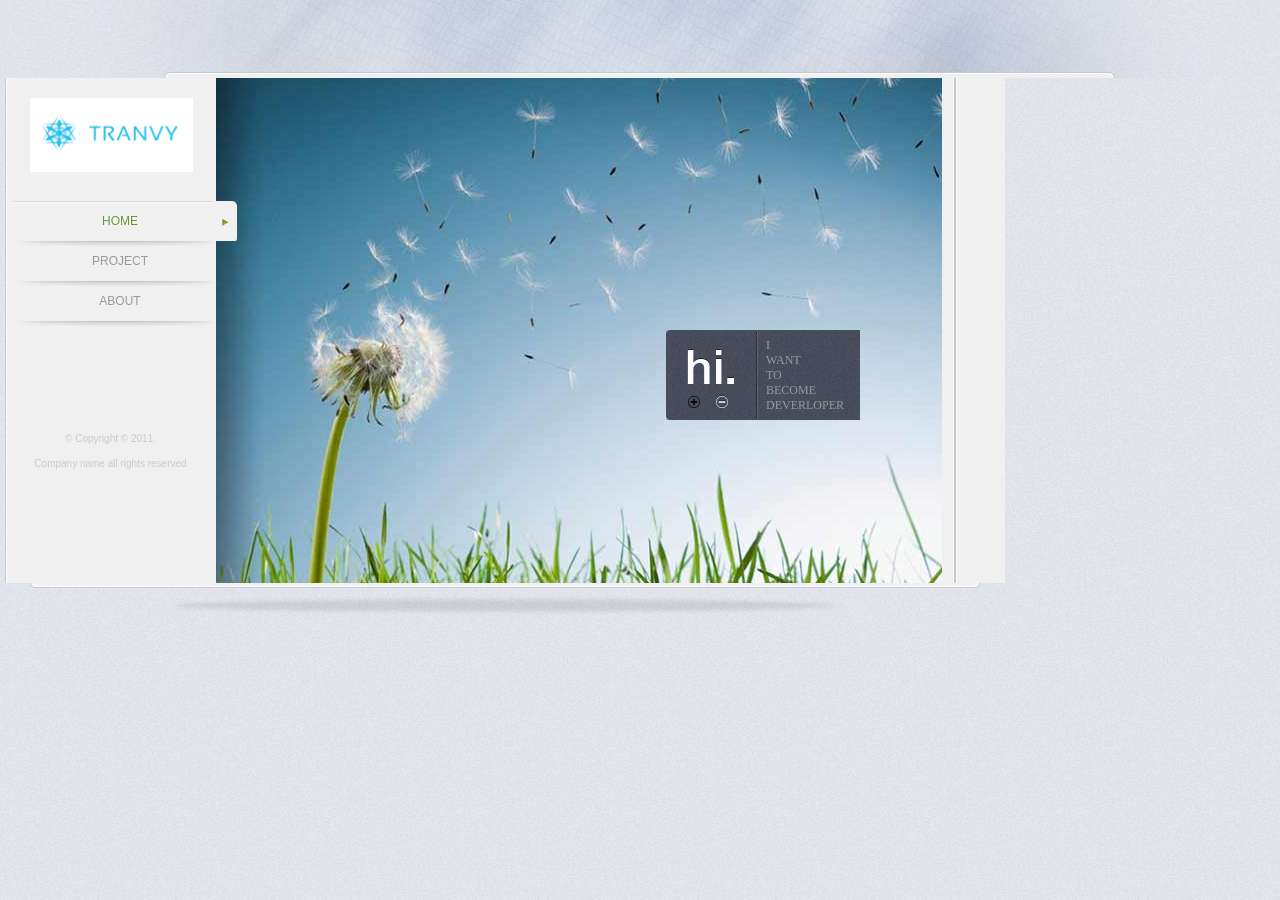
<file: index.html>
<!DOCTYPE html >
<!--  Website template by freewebsitetemplates.com  -->
<html>

<head>
<title>TranVy_17130280</title>
<meta charset="iso-8859-1" />
<link href="css/style.css" rel="stylesheet" type="text/css" />
</head>

<body>
	<div id="background">
		<div id="page">
			<div class="header">
				<div class="footer">
					<div class="body">

						<div id="sidebar">
							<a href="index.html"><img id="logo" src="images/mylogo.png"
								with="154" height="74" alt="" title="" /></a>


							<ul class="navigation">
								<li class="active"><a href="index.html">HOME</a></li>
								<li><a href="blog.html">PROJECT</a></li>
								<li><a href="about.html">ABOUT</a></li>
							</ul>

							<!-- 	<div class="connect">
								<a href="http://facebook.com/freewebsitetemplates"
									class="facebook">&nbsp;</a> <a
									href="http://twitter.com/fwtemplates" class="twitter">&nbsp;</a>
								<a href="http://www.youtube.com/fwtemplates" class="vimeo">&nbsp;</a>
							</div>
 -->
							<div class="footenote">
								<span>&copy; Copyright &copy; 2011.</span> <span><a
									href="index.html">Company name</a> all rights reserved</span>
							</div>

						</div>
						<div id="content">
							<img src="images/cotton-flower.jpg" width="726" height="546"
								alt="" title="">
							<div class="featured">
								<div class="header">
									<ul>
										<li class="first">
											<!--<p>hi.</p> --> <img src="images/hi.jpg" width="50"
											height="62" alt="" title="">
										</li>
										<li class="last">
											<p>I WANT TO BECOME DEVERLOPER</p>
										</li>
									</ul>
								</div>
							</div>
						</div>
					</div>
				</div>
				<div class="shadow">&nbsp;</div>
			</div>
		</div>
	</div>
</body>
</html>
</file>
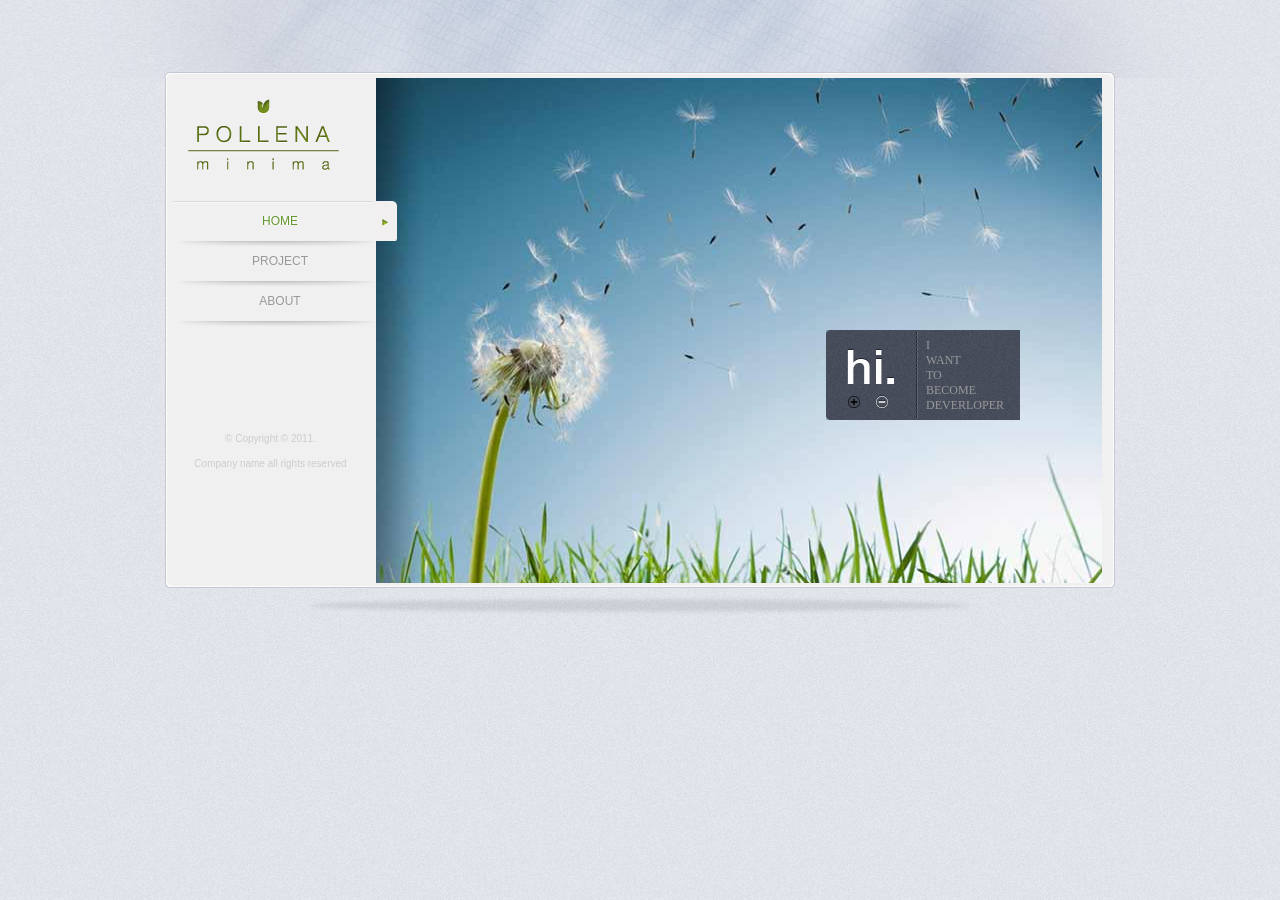
<file: minimalisticwebtemplate/index.html>
<!DOCTYPE html >
<!--  Website template by freewebsitetemplates.com  -->
<html>

<head>
<title>Minimalistic Web Template</title>
<meta charset="iso-8859-1" />
<link href="css/style.css" rel="stylesheet" type="text/css" />
<!--[if IE 6]>
		<link href="css/ie6.css" rel="stylesheet" type="text/css" />
	<![endif]-->
<!--[if IE 7]>
        <link href="css/ie7.css" rel="stylesheet" type="text/css" />  
	<![endif]-->
</head>

<body>
	<div id="background">
		<div id="page">

			<div class="header">
				<div class="footer">
					<div class="body">

						<div id="sidebar">
							<a href="index.html"><img id="logo" src="images/logo.gif"
								with="154" height="74" alt="" title="" /></a>


							<ul class="navigation">
								<li class="active"><a href="index.html">HOME</a></li>
								<li><a href="blog.html">PROJECT</a></li>
								<li><a href="about.html">ABOUT</a></li>
							</ul>

							<!-- 	<div class="connect">
								<a href="http://facebook.com/freewebsitetemplates"
									class="facebook">&nbsp;</a> <a
									href="http://twitter.com/fwtemplates" class="twitter">&nbsp;</a>
								<a href="http://www.youtube.com/fwtemplates" class="vimeo">&nbsp;</a>
							</div>
 -->
							<div class="footenote">
								<span>&copy; Copyright &copy; 2011.</span> <span><a
									href="index.html">Company name</a> all rights reserved</span>
							</div>

						</div>
						<div id="content">
							<img src="images/cotton-flower.jpg" width="726" height="546"
								alt="" title="">
							<div class="featured">
								<div class="header">
									<ul>
										<li class="first">
											<!--<p>hi.</p> --> <img src="images/hi.jpg" width="50"
											height="62" alt="" title="">
										</li>
										<li class="last">
											<p>I WANT TO BECOME DEVERLOPER</p>
										</li>
									</ul>
								</div>
							</div>
						</div>
					</div>
				</div>
				<div class="shadow">&nbsp;</div>
			</div>
		</div>
</body>
</html>
</file>
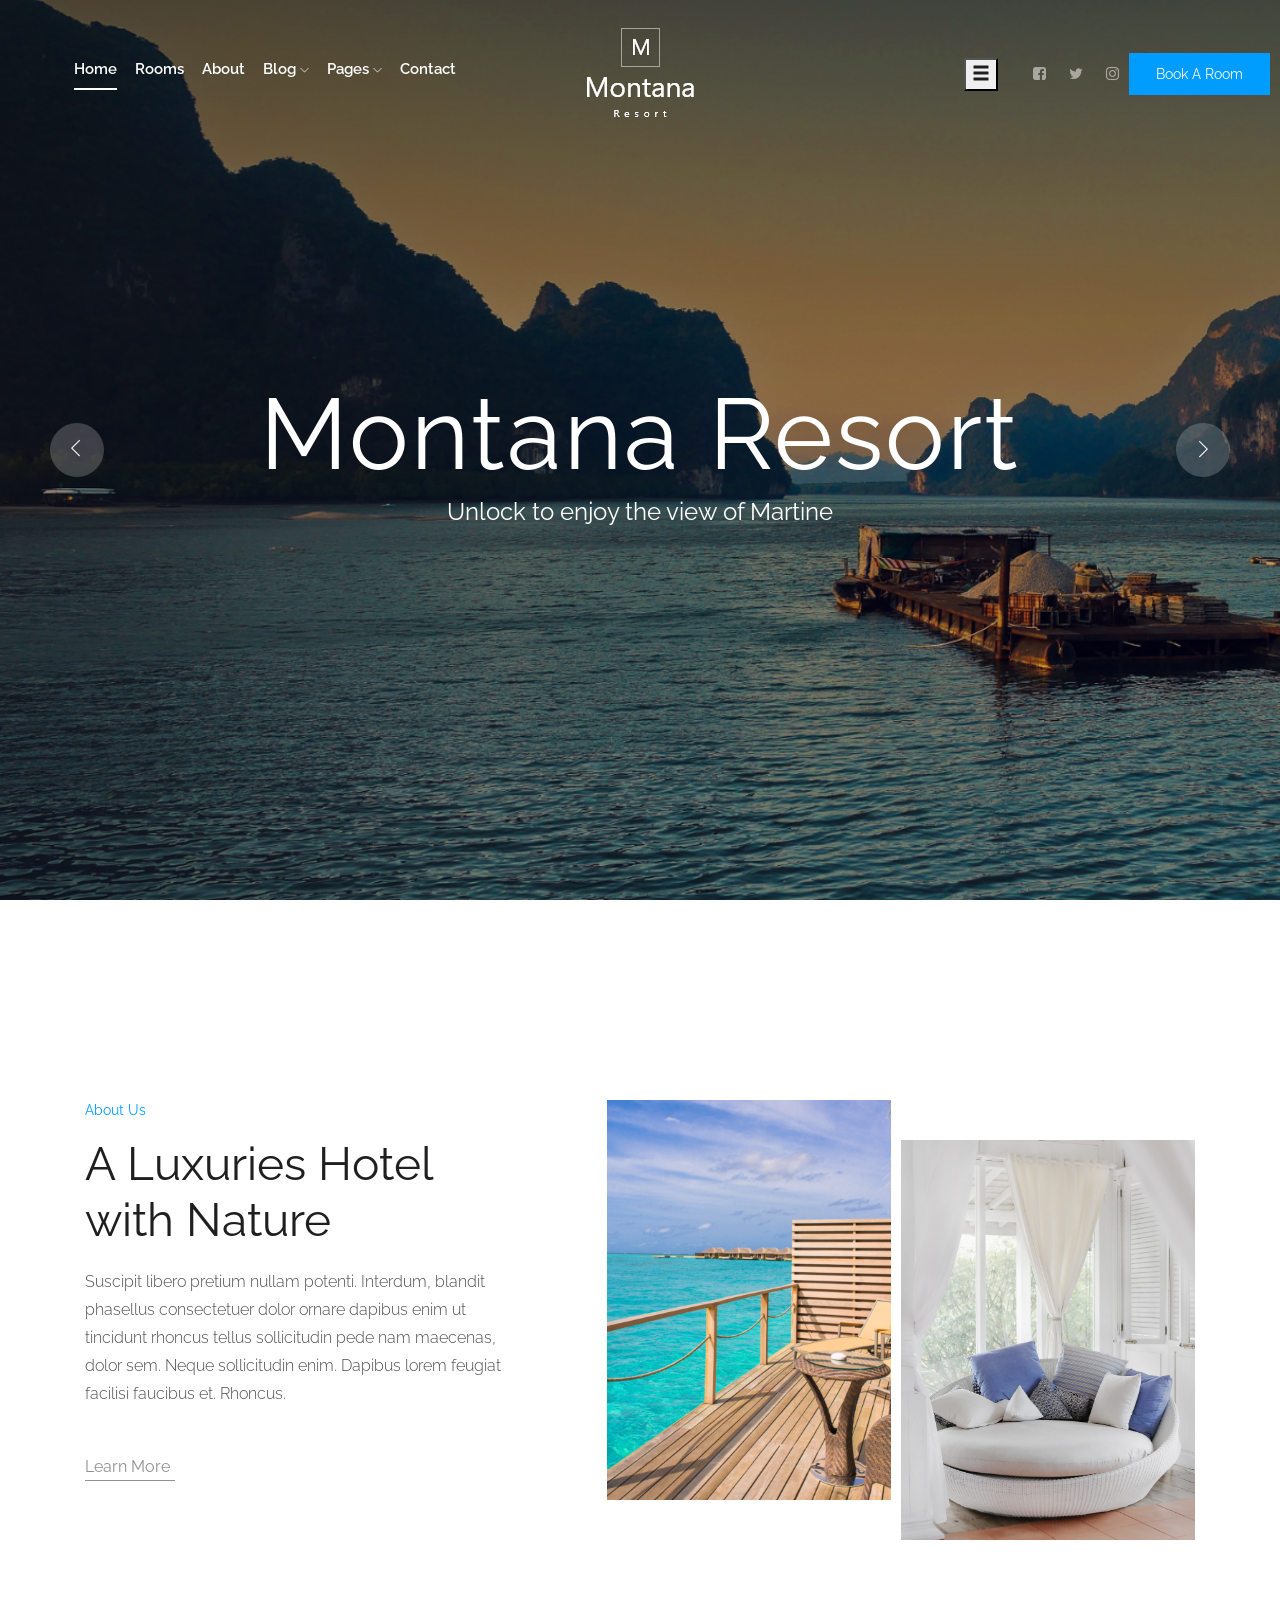
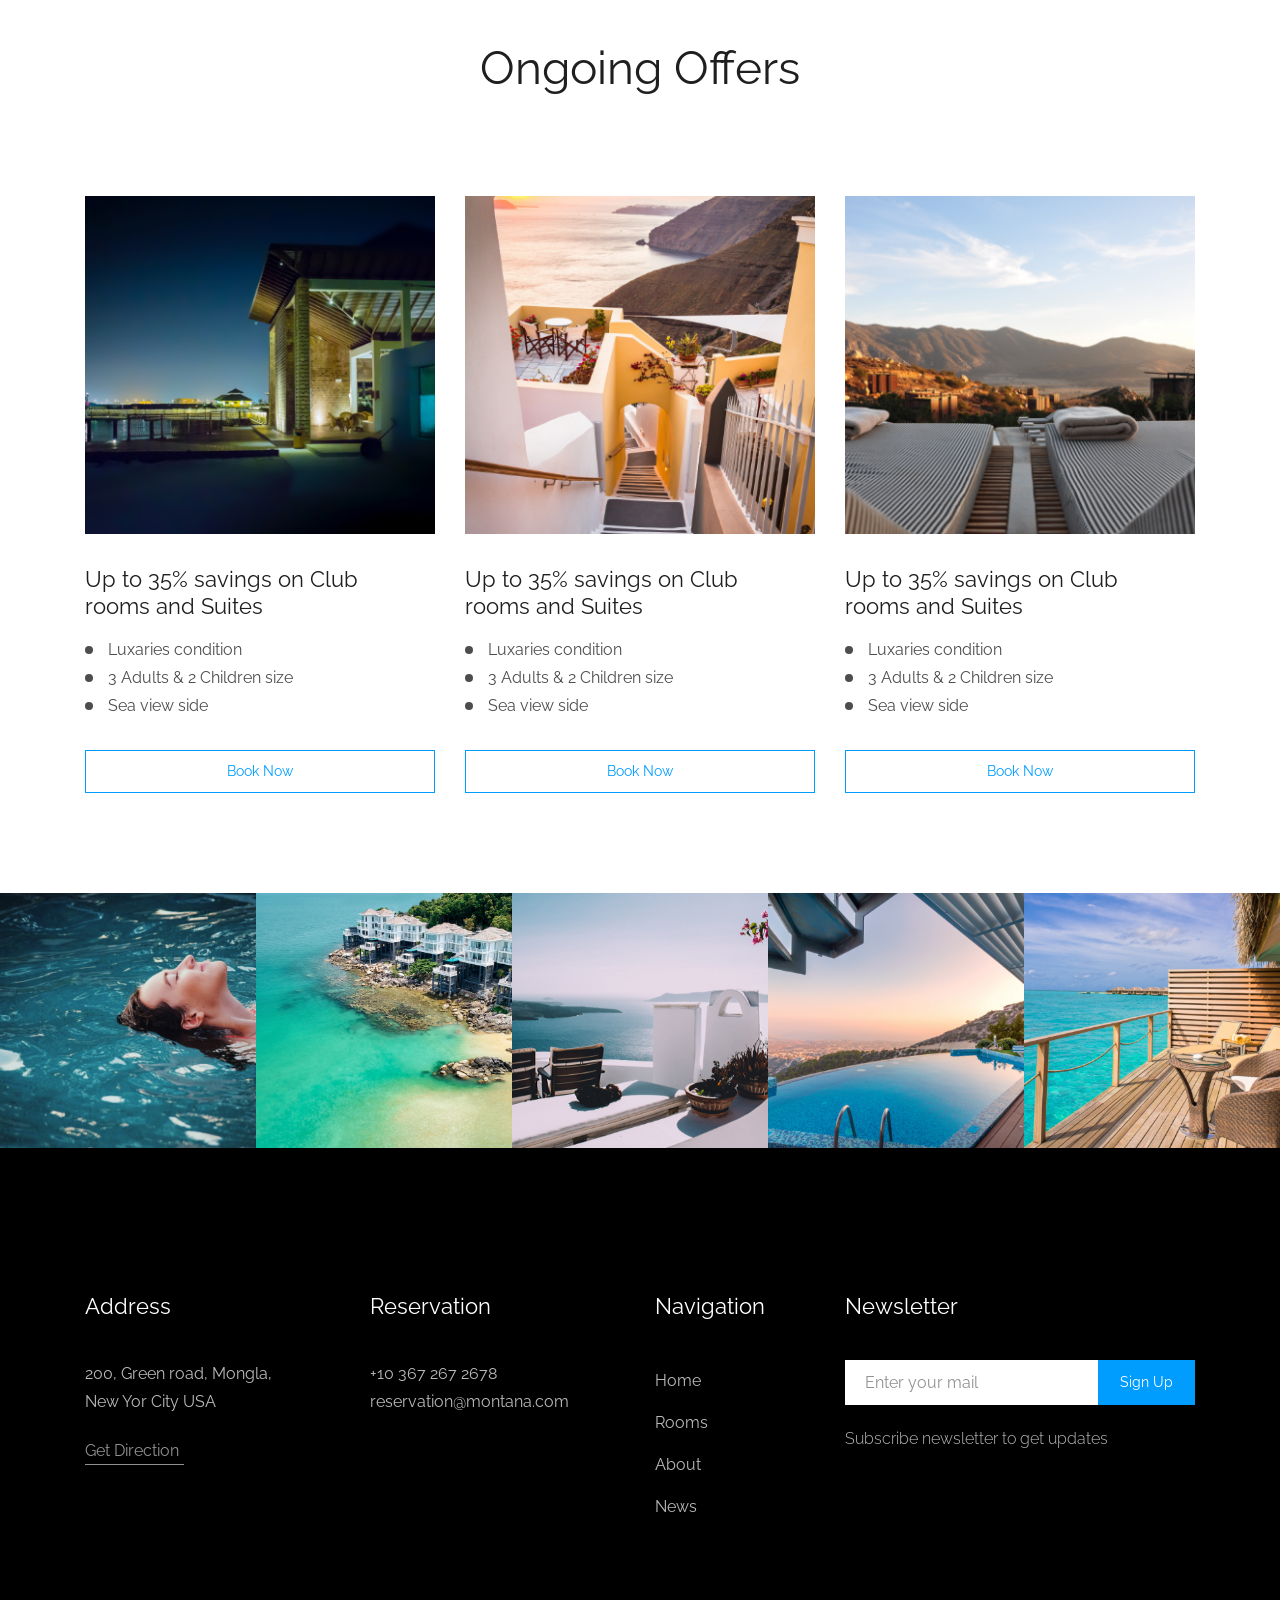
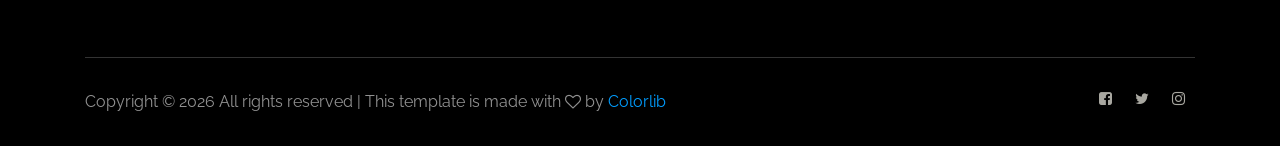
<file: montana/index.html>
<!doctype html>
<html class="no-js" lang="zxx">

<head>
<meta charset="utf-8">
<meta http-equiv="x-ua-compatible" content="ie=edge">
<title>TranVy_17130280</title>
<meta name="description" content="">
<meta name="viewport" content="width=device-width, initial-scale=1">

<!-- <link rel="manifest" href="site.webmanifest"> -->
<link rel="shortcut icon" type="image/x-icon" href="img/favicon.png">
<!-- Place favicon.ico in the root directory -->
<link rel="stylesheet"
	href="https://maxcdn.bootstrapcdn.com/bootstrap/3.4.0/css/bootstrap.min.css">
<script
	src="https://ajax.googleapis.com/ajax/libs/jquery/3.4.1/jquery.min.js"></script>
<script
	src="https://maxcdn.bootstrapcdn.com/bootstrap/3.4.0/js/bootstrap.min.js"></script>
<!-- CSS here -->
<link rel="stylesheet" href="css/bootstrap.min.css">
<link rel="stylesheet" href="css/owl.carousel.min.css">
<link rel="stylesheet" href="css/magnific-popup.css">
<link rel="stylesheet" href="css/font-awesome.min.css">
<link rel="stylesheet" href="css/themify-icons.css">
<link rel="stylesheet" href="css/nice-select.css">
<link rel="stylesheet" href="css/flaticon.css">
<link rel="stylesheet" href="css/gijgo.css">
<link rel="stylesheet" href="css/animate.css">
<link rel="stylesheet" href="css/slicknav.css">
<link rel="stylesheet" href="css/style.css">
<!-- <link rel="stylesheet" href="css/responsive.css"> -->
</head>

<body>
	<!-- header-start -->
	<header>
		<div class="header-area ">
			<div id="sticky-header" class="main-header-area">
				<div class="container-fluid p-0">
					<div class="row align-items-center no-gutters">
						<div class="col-xl-5 col-lg-6">
							<div class="main-menu  d-none d-lg-block">
								<nav>
									<ul id="navigation">
										<li><a class="active" href="index.html">home</a></li>
										<li><a href="#">rooms</a></li>
										<li><a href="#">About</a></li>
										<li><a href="#">blog <i class="ti-angle-down"></i></a>
											<ul class="submenu">
												<li><a href="#">blog</a></li>
												<li><a href="#">single-blog</a></li>
											</ul></li>
										<li><a href="#">pages <i class="ti-angle-down"></i></a>
											<ul class="submenu">
												<li><a href="#">elements</a></li>
											</ul></li>
										<li><a href="#">Contact</a></li>
									</ul>
								</nav>
							</div>
						</div>
						<div class="col-xl-2 col-lg-2">
							<div class="logo-img">
								<a href="index.html"> <img src="img/logo.png" alt="">
								</a>
							</div>
						</div>
						<div class="col-xl-5 col-lg-4 d-none d-lg-block">
							<div class="book_room">
								<div id="dropdown">
									<button type="button" data-toggle="dropdown"
										style="font-size: large; margin-right: 25px;">
										<span class="glyphicon glyphicon-menu-hamburger"></span>
									</button>
									<ul class="dropdown-menu">
										<li><a href="#">Asea Cuisine</a></li>
										<li><a href="#">Western Cuisine</a></li>
										<li><a href="#">Korea Cuisine</a></li>
										<li><a href="#">Thailand Cuisine</a></li>
									</ul>
								</div>
								<div class="socail_links">
									<ul>

										<li><a href="#"> <i class="fa fa-facebook-square"></i>
										</a></li>
										<li><a href="#"> <i class="fa fa-twitter"></i>
										</a></li>
										<li><a href="#"> <i class="fa fa-instagram"></i>
										</a></li>
									</ul>
								</div>
								<div class="abc">
									<a class="" href="#">Book A Room</a>
								</div>
							</div>
						</div>
						<div class="col-12">
							<div class="mobile_menu d-block d-lg-none"></div>
						</div>
					</div>
				</div>
			</div>
		</div>
	</header>
	<!-- header-end -->

	<!-- slider_area_start -->
	<div class="slider_area">
		<div class="slider_active owl-carousel">
			<div
				class="single_slider d-flex align-items-center justify-content-center slider_bg_1">
				<div class="container">
					<div class="row">
						<div class="col-xl-12">
							<div class="slider_text text-center">
								<h3>Montana Resort</h3>
								<p>Unlock to enjoy the view of Martine</p>
							</div>
						</div>
					</div>
				</div>
			</div>
			<div
				class="single_slider  d-flex align-items-center justify-content-center slider_bg_2">
				<div class="container">
					<div class="row">
						<div class="col-xl-12">
							<div class="slider_text text-center">
								<h3>Life is Beautiful</h3>
								<p>Unlock to enjoy the view of Martine</p>
							</div>
						</div>
					</div>
				</div>
			</div>
			<div
				class="single_slider d-flex align-items-center justify-content-center slider_bg_1">
				<div class="container">
					<div class="row">
						<div class="col-xl-12">
							<div class="slider_text text-center">
								<h3>Montana Resort</h3>
								<p>Unlock to enjoy the view of Martine</p>
							</div>
						</div>
					</div>
				</div>
			</div>
			<div
				class="single_slider  d-flex align-items-center justify-content-center slider_bg_2">
				<div class="container">
					<div class="row">
						<div class="col-xl-12">
							<div class="slider_text text-center">
								<h3>Life is Beautiful</h3>
								<p>Unlock to enjoy the view of Martine</p>
							</div>
						</div>
					</div>
				</div>
			</div>
		</div>
	</div>
	<!-- slider_area_end -->

	<!-- about_area_start -->
	<div class="about_area">
		<div class="container">
			<div class="row">
				<div class="col-xl-5 col-lg-5">
					<div class="about_info">
						<div class="section_title mb-20px">
							<span>About Us</span>
							<h3>
								A Luxuries Hotel <br> with Nature
							</h3>
						</div>
						<p>Suscipit libero pretium nullam potenti. Interdum, blandit
							phasellus consectetuer dolor ornare dapibus enim ut tincidunt
							rhoncus tellus sollicitudin pede nam maecenas, dolor sem. Neque
							sollicitudin enim. Dapibus lorem feugiat facilisi faucibus et.
							Rhoncus.</p>
						<a href="#" class="line-button">Learn More</a>
					</div>
				</div>
				<div class="col-xl-7 col-lg-7">
					<div class="about_thumb d-flex">
						<div class="img_1">
							<img src="img/about/about_1.png" alt="">
						</div>
						<div class="img_2">
							<img src="img/about/about_2.png" alt="">
						</div>
					</div>
				</div>
			</div>
		</div>
	</div>
	<!-- about_area_end -->

	<!-- offers_area_start -->
	<div class="offers_area">
		<div class="container">
			<div class="row">
				<div class="col-xl-12">
					<div class="section_title text-center mb-100">
						<h3>Ongoing Offers</h3>
					</div>
				</div>
			</div>
			<div class="row">
				<div class="col-xl-4 col-md-4">
					<div class="single_offers">
						<div class="about_thumb">
							<img src="img/offers/1.png" alt="">
						</div>
						<h3>
							Up to 35% savings on Club <br> rooms and Suites
						</h3>
						<ul>
							<li>Luxaries condition</li>
							<li>3 Adults & 2 Children size</li>
							<li>Sea view side</li>
						</ul>
						<a href="#" class="book_now">book now</a>
					</div>
				</div>
				<div class="col-xl-4 col-md-4">
					<div class="single_offers">
						<div class="about_thumb">
							<img src="img/offers/2.png" alt="">
						</div>
						<h3>
							Up to 35% savings on Club <br> rooms and Suites
						</h3>
						<ul>
							<li>Luxaries condition</li>
							<li>3 Adults & 2 Children size</li>
							<li>Sea view side</li>
						</ul>
						<a href="#" class="book_now">book now</a>
					</div>
				</div>
				<div class="col-xl-4 col-md-4">
					<div class="single_offers">
						<div class="about_thumb">
							<img src="img/offers/3.png" alt="">
						</div>
						<h3>
							Up to 35% savings on Club <br> rooms and Suites
						</h3>
						<ul>
							<li>Luxaries condition</li>
							<li>3 Adults & 2 Children size</li>
							<li>Sea view side</li>
						</ul>
						<a href="#" class="book_now">book now</a>
					</div>
				</div>
			</div>
		</div>
	</div>
	<!-- offers_area_end -->




	<!-- instragram_area_start -->
	<div class="instragram_area">
		<div class="single_instagram">
			<img src="img/instragram/1.png" alt="">
			<div class="ovrelay">
				<a href="#"> <i class="fa fa-instagram"></i>
				</a>
			</div>
		</div>
		<div class="single_instagram">
			<img src="img/instragram/2.png" alt="">
			<div class="ovrelay">
				<a href="#"> <i class="fa fa-instagram"></i>
				</a>
			</div>
		</div>
		<div class="single_instagram">
			<img src="img/instragram/3.png" alt="">
			<div class="ovrelay">
				<a href="#"> <i class="fa fa-instagram"></i>
				</a>
			</div>
		</div>
		<div class="single_instagram">
			<img src="img/instragram/4.png" alt="">
			<div class="ovrelay">
				<a href="#"> <i class="fa fa-instagram"></i>
				</a>
			</div>
		</div>
		<div class="single_instagram">
			<img src="img/instragram/5.png" alt="">
			<div class="ovrelay">
				<a href="#"> <i class="fa fa-instagram"></i>
				</a>
			</div>
		</div>
	</div>
	<!-- instragram_area_end -->

	<!-- footer -->
	<footer class="footer">
		<div class="footer_top">
			<div class="container">
				<div class="row">
					<div class="col-xl-3 col-md-6 col-lg-3">
						<div class="footer_widget">
							<h3 class="footer_title">address</h3>
							<p class="footer_text">
								200, Green road, Mongla, <br> New Yor City USA
							</p>
							<a href="#" class="line-button">Get Direction</a>
						</div>
					</div>
					<div class="col-xl-3 col-md-6 col-lg-3">
						<div class="footer_widget">
							<h3 class="footer_title">Reservation</h3>
							<p class="footer_text">
								+10 367 267 2678 <br> reservation@montana.com
							</p>
						</div>
					</div>
					<div class="col-xl-2 col-md-6 col-lg-2">
						<div class="footer_widget">
							<h3 class="footer_title">Navigation</h3>
							<ul>
								<li><a href="#">Home</a></li>
								<li><a href="#">Rooms</a></li>
								<li><a href="#">About</a></li>
								<li><a href="#">News</a></li>
							</ul>
						</div>
					</div>
					<div class="col-xl-4 col-md-6 col-lg-4">
						<div class="footer_widget">
							<h3 class="footer_title">Newsletter</h3>
							<form action="#" class="newsletter_form">
								<input type="text" placeholder="Enter your mail">
								<button type="submit">Sign Up</button>
							</form>
							<p class="newsletter_text">Subscribe newsletter to get
								updates</p>
						</div>
					</div>
				</div>
			</div>
		</div>
		<div class="copy-right_text">
			<div class="container">
				<div class="footer_border"></div>
				<div class="row">
					<div class="col-xl-8 col-md-7 col-lg-9">
						<p class="copy_right">
							<!-- Link back to Colorlib can't be removed. Template is licensed under CC BY 3.0. -->
							Copyright &copy;
							<script>
								document.write(new Date().getFullYear());
							</script>
							All rights reserved | This template is made with <i
								class="fa fa-heart-o" aria-hidden="true"></i> by <a
								href="https://colorlib.com" target="_blank">Colorlib</a>
							<!-- Link back to Colorlib can't be removed. Template is licensed under CC BY 3.0. -->
					</div>
					<div class="col-xl-4 col-md-5 col-lg-3">
						<div class="socail_links">
							<ul>
								<li><a href="#"> <i class="fa fa-facebook-square"></i>
								</a></li>
								<li><a href="#"> <i class="fa fa-twitter"></i>
								</a></li>
								<li><a href="#"> <i class="fa fa-instagram"></i>
								</a></li>
							</ul>
						</div>
					</div>
				</div>
			</div>
		</div>
	</footer>

	<!-- link that opens popup -->

	<!-- form itself end-->
	<!-- <form id="test-form" class="white-popup-block mfp-hide">
		<div class="popup_box ">
			<div class="popup_inner">
				<h3>Check Availability</h3>
				<form action="#">
					<div class="row">
						<div class="col-xl-6">
							<input id="datepicker" placeholder="Check in date">
						</div>
						<div class="col-xl-6">
							<input id="datepicker2" placeholder="Check out date">
						</div>
						<div class="col-xl-6">
							<select class="form-select wide" id="default-select" class="">
								<option data-display="Adult">1</option>
								<option value="1">2</option>
								<option value="2">3</option>
								<option value="3">4</option>
							</select>
						</div>
						<div class="col-xl-6">
							<select class="form-select wide" id="default-select" class="">
								<option data-display="Children">1</option>
								<option value="1">2</option>
								<option value="2">3</option>
								<option value="3">4</option>
							</select>
						</div>
						<div class="col-xl-12">
							<select class="form-select wide" id="default-select" class="">
								<option data-display="Room type">Room type</option>
								<option value="1">Laxaries Rooms</option>
								<option value="2">Deluxe Room</option>
								<option value="3">Signature Room</option>
								<option value="4">Couple Room</option>
							</select>
						</div>
						<div class="col-xl-12">
							<button type="submit" class="boxed-btn3">Check
								Availability</button>
						</div>
					</div>
				</form>
			</div>
		</div>
	</form> -->
	<!-- form itself end -->

	<!-- JS here -->
	<script src="js/vendor/modernizr-3.5.0.min.js"></script>
	<script src="js/vendor/jquery-1.12.4.min.js"></script>
	<script src="js/popper.min.js"></script>
	<script src="js/bootstrap.min.js"></script>
	<script src="js/owl.carousel.min.js"></script>
	<script src="js/isotope.pkgd.min.js"></script>
	<script src="js/ajax-form.js"></script>
	<script src="js/waypoints.min.js"></script>
	<script src="js/jquery.counterup.min.js"></script>
	<script src="js/imagesloaded.pkgd.min.js"></script>
	<script src="js/scrollIt.js"></script>
	<script src="js/jquery.scrollUp.min.js"></script>
	<script src="js/wow.min.js"></script>
	<script src="js/nice-select.min.js"></script>
	<script src="js/jquery.slicknav.min.js"></script>
	<script src="js/jquery.magnific-popup.min.js"></script>
	<script src="js/plugins.js"></script>
	<script src="js/gijgo.min.js"></script>

	<!--contact js-->
	<script src="js/contact.js"></script>
	<script src="js/jquery.ajaxchimp.min.js"></script>
	<script src="js/jquery.form.js"></script>
	<script src="js/jquery.validate.min.js"></script>
	<script src="js/mail-script.js"></script>

	<script src="js/main.js"></script>
	<script>
		$('#datepicker').datepicker({
			iconsLibrary : 'fontawesome',
			icons : {
				rightIcon : '<span class="fa fa-caret-down"></span>'
			}
		});
		$('#datepicker2').datepicker({
			iconsLibrary : 'fontawesome',
			icons : {
				rightIcon : '<span class="fa fa-caret-down"></span>'
			}

		});
	</script>



</body>

</html>
</file>
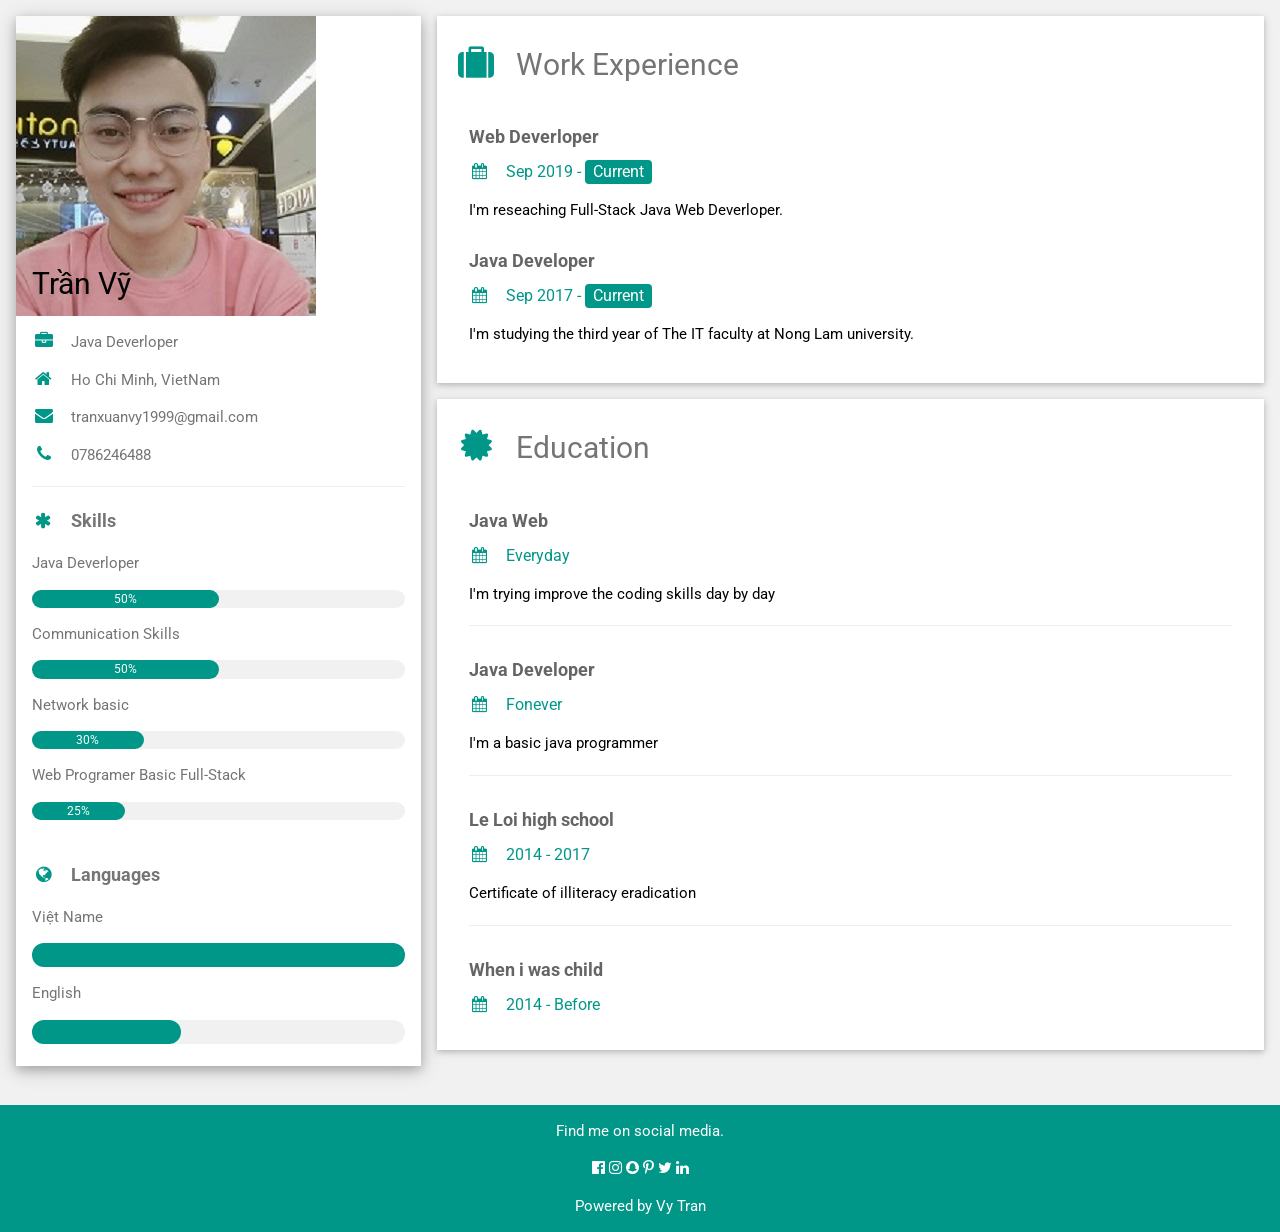
<file: CV.html>
<!DOCTYPE html>
<html>
<title>17130280_TranXuanVy</title>
<meta charset="UTF-8">
<meta name="viewport" content="width=device-width, initial-scale=1">
<link rel="stylesheet" href="https://www.w3schools.com/w3css/4/w3.css">
<link rel='stylesheet'
	href='https://fonts.googleapis.com/css?family=Roboto'>
<link rel="stylesheet"
	href="https://cdnjs.cloudflare.com/ajax/libs/font-awesome/4.7.0/css/font-awesome.min.css">
<style>
html, body, h1, h2, h3, h4, h5, h6 {
	font-family: "Roboto", sans-serif
}
</style>
<body class="w3-light-grey">

	<!-- Page Container -->
	<div class="w3-content w3-margin-top" style="max-width: 1400px;">

		<!-- The Grid -->
		<div class="w3-row-padding">

			<!-- Left Column -->
			<div class="w3-third">

				<div class="w3-white w3-text-grey w3-card-4">
					<div class="w3-display-container">
						<img src="images/image_profile.jpg" style=" " alt="Avatar">
						<div class="w3-display-bottomleft w3-container w3-text-black">
							<h2>Trần Vỹ</h2>
						</div>
					</div>
					<div class="w3-container">
						<p>
							<i
								class="fa fa-briefcase fa-fw w3-margin-right w3-large w3-text-teal"></i>Java
							Deverloper
						</p>
						<p>
							<i class="fa fa-home fa-fw w3-margin-right w3-large w3-text-teal"></i>Ho
							Chi Minh, VietNam
						</p>
						<p>
							<i
								class="fa fa-envelope fa-fw w3-margin-right w3-large w3-text-teal"></i>tranxuanvy1999@gmail.com
						</p>
						<p>
							<i
								class="fa fa-phone fa-fw w3-margin-right w3-large w3-text-teal"></i>0786246488
						</p>
						<hr>

						<p class="w3-large">
							<b><i
								class="fa fa-asterisk fa-fw w3-margin-right w3-text-teal"></i>Skills</b>
						</p>
						<p>Java Deverloper</p>
						<div class="w3-light-grey w3-round-xlarge w3-small">
							<div class="w3-container w3-center w3-round-xlarge w3-teal"
								style="width: 50%">50%</div>
						</div>
						<p>Communication Skills</p>
						<div class="w3-light-grey w3-round-xlarge w3-small">
							<div class="w3-container w3-center w3-round-xlarge w3-teal"
								style="width: 50%">50%</div>
						</div>
						<p>Network basic</p>
						<div class="w3-light-grey w3-round-xlarge w3-small">
							<div class="w3-container w3-center w3-round-xlarge w3-teal"
								style="width: 30%">
								<div class="w3-center w3-text-white">30%</div>
							</div>
						</div>
						<p>Web Programer Basic Full-Stack</p>
						<div class="w3-light-grey w3-round-xlarge w3-small">
							<div class="w3-container w3-center w3-round-xlarge w3-teal"
								style="width: 25%">25%</div>
						</div>
						<br>

						<p class="w3-large w3-text-theme">
							<b><i class="fa fa-globe fa-fw w3-margin-right w3-text-teal"></i>Languages</b>
						</p>
						<p>Việt Name</p>
						<div class="w3-light-grey w3-round-xlarge">
							<div class="w3-round-xlarge w3-teal"
								style="height: 24px; width: 100%"></div>
						</div>
						<p>English</p>
						<div class="w3-light-grey w3-round-xlarge">
							<div class="w3-round-xlarge w3-teal"
								style="height: 24px; width: 40%"></div>
						</div>
						<br>
					</div>
				</div>
				<br>

				<!-- End Left Column -->
			</div>

			<!-- Right Column -->
			<div class="w3-twothird">

				<div class="w3-container w3-card w3-white w3-margin-bottom">
					<h2 class="w3-text-grey w3-padding-16">
						<i
							class="fa fa-suitcase fa-fw w3-margin-right w3-xxlarge w3-text-teal"></i>Work
						Experience
					</h2>
					<div class="w3-container">
						<h5 class="w3-opacity">
							<b>Web Deverloper </b>
						</h5>
						<h6 class="w3-text-teal">
							<i class="fa fa-calendar fa-fw w3-margin-right"></i>Sep 2019 - <span
								class="w3-tag w3-teal w3-round">Current</span>
						</h6>
						<p>I'm reseaching Full-Stack Java Web Deverloper.</p>
					</div>
					<div class="w3-container">
						<h5 class="w3-opacity">
							<b>Java Developer </b>
						</h5>
						<h6 class="w3-text-teal">
							<i class="fa fa-calendar fa-fw w3-margin-right"></i>Sep 2017 - <span
								class="w3-tag w3-teal w3-round">Current</span>
						</h6>
						<p>I'm studying the third year of The IT faculty at Nong Lam
							university.</p>
						<br>
					</div>
					<!-- <div class="w3-container">
						<h5 class="w3-opacity">
							<b>Graphic Designer / designsomething.com</b>
						</h5>
						<h6 class="w3-text-teal">
							<i class="fa fa-calendar fa-fw w3-margin-right"></i>Jun 2010 -
							Mar 2012
						</h6>
						<p>Lorem ipsum dolor sit amet, consectetur adipisicing elit.</p>
						<br>
					</div> -->
				</div>

				<div class="w3-container w3-card w3-white">
					<h2 class="w3-text-grey w3-padding-16">
						<i
							class="fa fa-certificate fa-fw w3-margin-right w3-xxlarge w3-text-teal"></i>Education
					</h2>
					<div class="w3-container">
						<h5 class="w3-opacity">
							<b>Java Web </b>
						</h5>
						<h6 class="w3-text-teal">
							<i class="fa fa-calendar fa-fw w3-margin-right"></i>Everyday
						</h6>
						<p>I'm trying improve the coding skills day by day</p>
						<hr>
					</div>
					<div class="w3-container">
						<h5 class="w3-opacity">
							<b>Java Developer</b>
						</h5>
						<h6 class="w3-text-teal">
							<i class="fa fa-calendar fa-fw w3-margin-right"></i>Fonever
						</h6>
						<p>I'm a basic java programmer</p>
						<hr>
					</div>
					<div class="w3-container">
						<h5 class="w3-opacity">
							<b>Le Loi high school</b>
						</h5>
						<h6 class="w3-text-teal">
							<i class="fa fa-calendar fa-fw w3-margin-right"></i>2014 - 2017
						</h6>
						<p>Certificate of illiteracy eradication</p>
						<hr>
					</div>
					<div class="w3-container">
						<h5 class="w3-opacity">
							<b>When i was child</b>
						</h5>
						<h6 class="w3-text-teal">
							<i class="fa fa-calendar fa-fw w3-margin-right"></i>2014 - Before
						</h6>
						<br>
					</div>
				</div>

				<!-- End Right Column -->
			</div>

			<!-- End Grid -->
		</div>

		<!-- End Page Container -->
	</div>

	<footer class="w3-container w3-teal w3-center w3-margin-top">
		<p>Find me on social media.</p>
		<i class="fa fa-facebook-official w3-hover-opacity"></i> <i
			class="fa fa-instagram w3-hover-opacity"></i> <i
			class="fa fa-snapchat w3-hover-opacity"></i> <i
			class="fa fa-pinterest-p w3-hover-opacity"></i> <i
			class="fa fa-twitter w3-hover-opacity"></i> <i
			class="fa fa-linkedin w3-hover-opacity"></i>
		<p>Powered by Vy Tran</p>
	</footer>

</body>
</html>
</file>
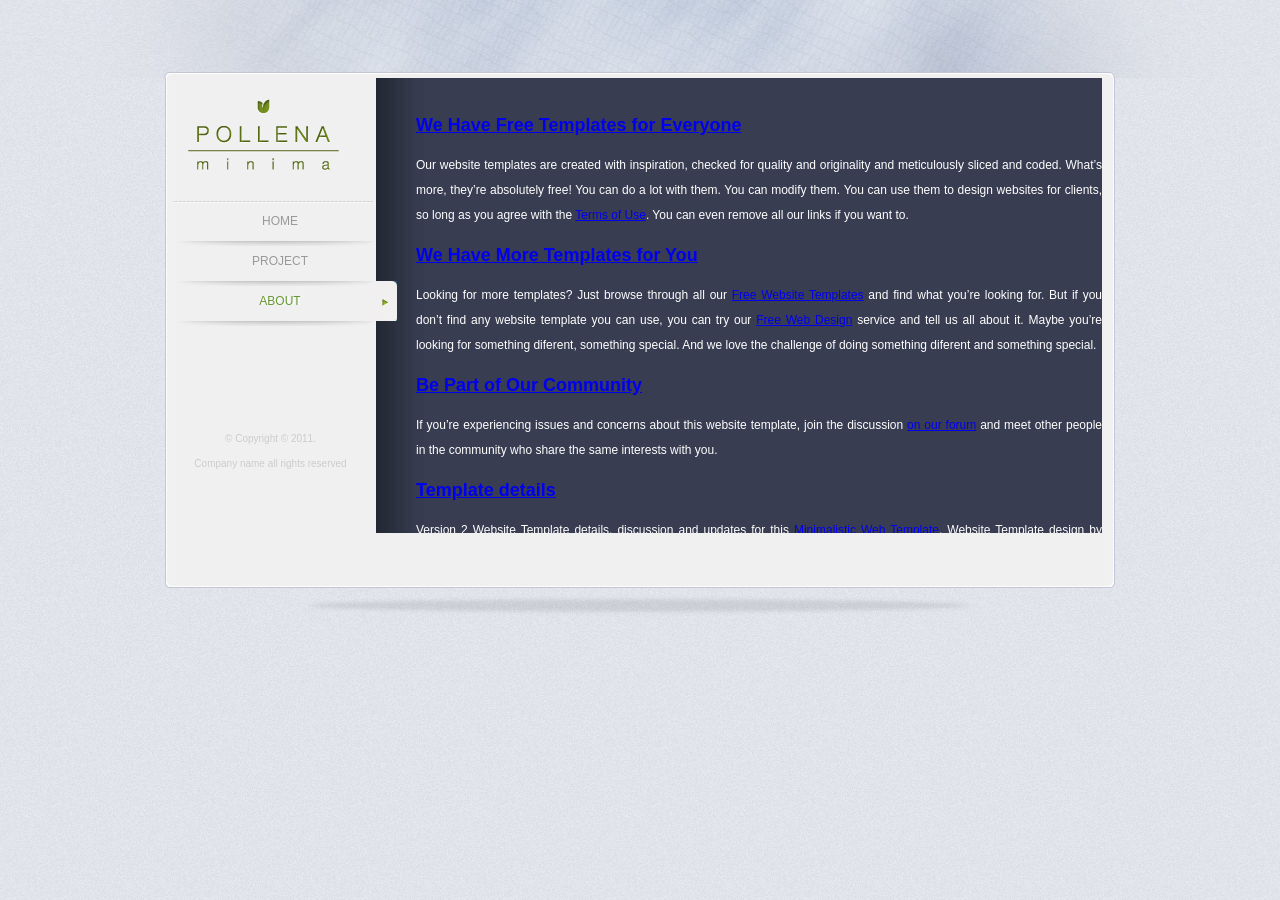
<file: minimalisticwebtemplate/about.html>
<!DOCTYPE html >
<!--  Website template by freewebsitetemplates.com  -->
<html>
<head>
<title>Minimalistic Web Template</title>
<meta charset="iso-8859-1" />
<link href="css/style.css" rel="stylesheet" type="text/css" />
<!--[if IE 6]>
		<link href="css/ie6.css" rel="stylesheet" type="text/css" />
	<![endif]-->
<!--[if IE 7]>
        <link href="css/ie7.css" rel="stylesheet" type="text/css" />  
	<![endif]-->
</head>

<body>
	<div id="background">
		<div id="page">
			<div class="header">
				<div class="footer">
					<div class="body">
						<div id="sidebar">
							<a href="index.html"><img id="logo" src="images/logo.gif"
								with="154" height="74" alt="" title="" /></a>
							<ul class="navigation">
								<li><a href="index.html">HOME</a></li>
								<li><a href="blog.html">PROJECT</a></li>
								<li class="active"><a href="about.html">ABOUT</a></li>
								<!-- 	<li class="l  ast"><a href="contact.html">CONTACT</a></li> -->
							</ul>
							<!-- <div class="connect">
								<a href="http://facebook.com/freewebsitetemplates"
									class="facebook">&nbsp;</a> <a
									href="http://twitter.com/fwtemplates" class="twitter">&nbsp;</a>
								<a href="http://www.youtube.com/fwtemplates" class="vimeo">&nbsp;</a>
							</div> -->
							<div class="footenote">
								<span>&copy; Copyright &copy; 2011.</span> <span><a
									href="index.html">Company name</a> all rights reserved</span>
							</div>
						</div>
						 <div id="content">
							<div class="content">
								<ul>
									<li>
										<h2>
											<a href="about.html">We Have Free Templates for Everyone</a>
										</h2>
										<p>
											Our website templates are created with inspiration, checked
											for quality and originality and meticulously sliced and
											coded. What�s more, they�re absolutely free! You can do a lot
											with them. You can modify them. You can use them to design
											websites for clients, so long as you agree with the <a
												href="about.html">Terms of Use</a>. You can even remove all
											our links if you want to.
										</p>
									</li>
									<li>
										<h2>
											<a href="about.html">We Have More Templates for You</a>
										</h2>
										<p>
											Looking for more templates? Just browse through all our <a
												href="http://www.freewebsitetemplates.com/">Free Website
												Templates</a> and find what you�re looking for. But if you don�t
											find any website template you can use, you can try our <a
												href="http://www.freewebsitetemplates.com/">Free Web
												Design</a> service and tell us all about it. Maybe you�re
											looking for something diferent, something special. And we
											love the challenge of doing something diferent and something
											special.
										</p>
									</li>
									<li>
										<h2>
											<a href="about.html">Be Part of Our Community</a>
										</h2>
										<p>
											If you�re experiencing issues and concerns about this website
											template, join the discussion <a
												href="http://www.freewebsitetemplates.com/forum">on our
												forum</a> and meet other people in the community who share the
											same interests with you.
										</p>
									</li>
									<li>
										<h2>
											<a href="about.html">Template details</a>
										</h2>
										<p>
											<span>Version 2<span> Website Template details,
													discussion and updates for this <a
													href="http://www.freewebsitetemplates.com/forum/f18/minimalistic-web-template-18755">Minimalistic
														Web Template</a>. Website Template design by <a
													href="http://www.freewebsitetemplates.com/">Free
														Website Templates.</a> Please feel free to remove some or all
													the text and links of this page and replace it with your
													own About content. 
										</p>
									</li>
								</ul>
							</div>
						</div>
					</div>
				</div>
			</div>
			<div class="shadow"></div>
		</div>
	</div>
</body>
</html>
</file>
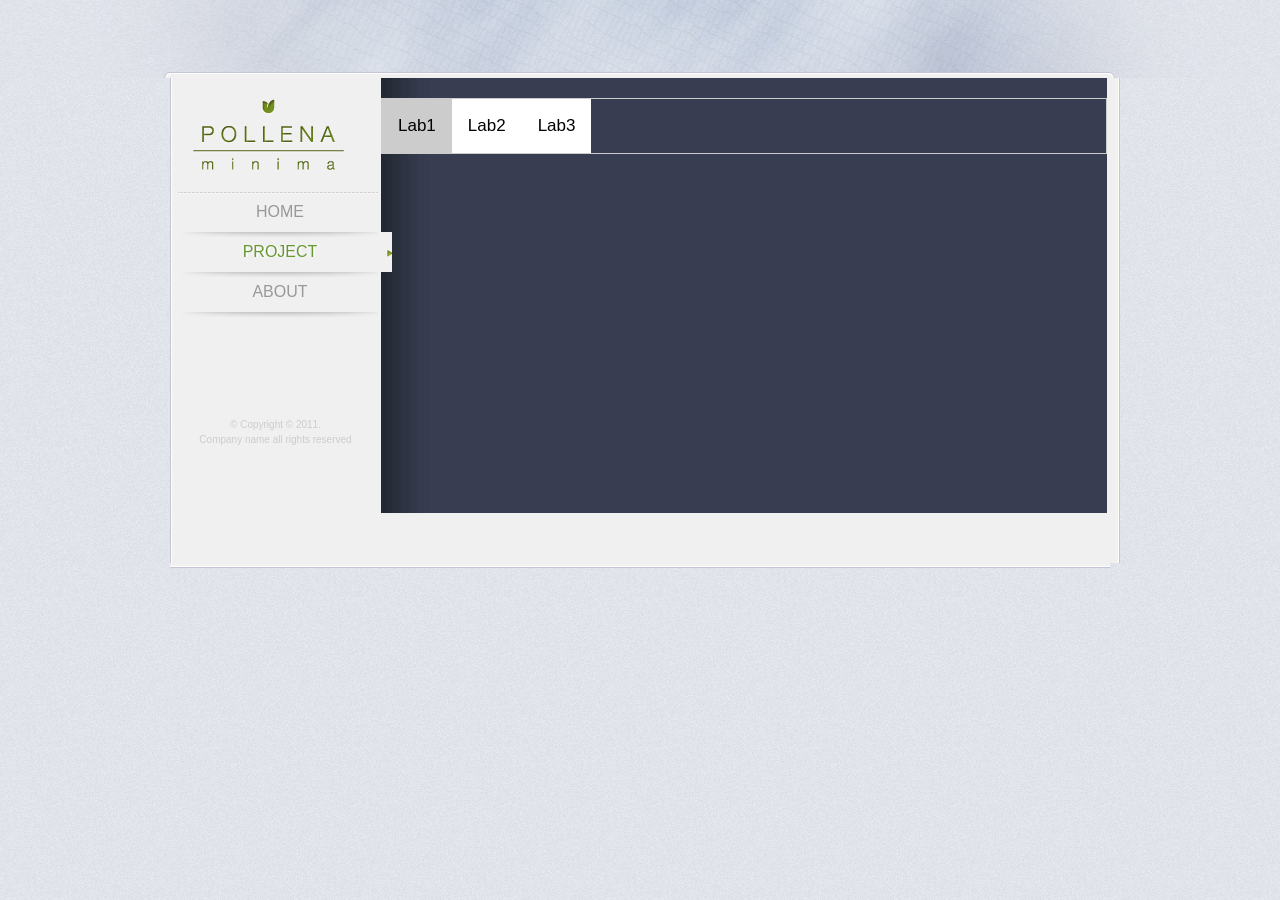
<file: minimalisticwebtemplate/blog.html>
<!DOCTYPE html >
<!--  Website template by freewebsitetemplates.com  -->
<html>

<head>
<title>Minimalistic Web Template</title>
<meta name="viewport" content="width=device-width, initial-scale=1" />
<meta charset="iso-8859-1" />
<link href="css/style.css" rel="stylesheet" type="text/css" />
<link rel="stylesheet" href="Lab/bootstrap-4.3.1-dist/css/bootstrap.min.css">
<!--[if IE 6]>
		<link href="css/ie6.css" rel="stylesheet" type="text/css" />
	<![endif]-->
<!--[if IE 7]>
        <link href="css/ie7.css" rel="stylesheet" type="text/css" />  
	<![endif]-->
</head>

<body>

	<div id="background">
		<div id="page">

			<div class="header">
				<div class="footer">
					<div class="body">
						<div id="sidebar">
							<a href="index.html"><img id="logo" src="images/logo.gif"
								with="154" height="74" alt="" title="" /></a>


							<ul class="navigation">
								<li><a href="index.html">HOME</a></li>
								<li class="active"><a href="blog.html">PROJECT</a></li>
								<li><a href="about.html">ABOUT</a></li>
								<!-- <li class="last"><a href="contact.html">CONTACT</a></li> -->
							</ul>

							<!-- <div class="connect">
								<a href="http://facebook.com/freewebsitetemplates"
									class="facebook">&nbsp;</a> <a
									href="http://twitter.com/fwtemplates" class="twitter">&nbsp;</a>
								<a href="http://www.youtube.com/fwtemplates" class="vimeo">&nbsp;</a>
							</div> -->

							<div class="footenote">
								<span>&copy; Copyright &copy; 2011.</span> <span><a
									href="index.html">Company name</a> all rights reserved</span>
							</div>

						</div>
						<div id="content">
							<div class="content">
								<div class="lab">
									<!-- <ul class="article">
										<li><a href="Lab/Lab1.html">Lab1 </a></li>
										<li><a href="Lab/Lab2.html">Lab2</a></li>
										<li><a href="Lab/Lab3.html">Lab3</a></li>
										<li><a href="Lab/Lab4.html">Lab4</a></li>
									</ul> -->

									<div class="tab">
										<button class="tablinks active">Lab1</button>
										<button class="tablinks">Lab2</button>
										<button class="tablinks">Lab3</button>
									</div>

									<div id="Lab1" onclick="myfunction()" class="tabcontent">
										<div class="tab hid" style="display:none">
											<button class="tablinks1">Requirement</button>
											<button class="tablinks1">Design</button>
											<button class="tablinks1">Implement</button>
										</div>
										<div id="Requirement" class="tabcontent1">
											<h3>HTML</h3>
										</div>

										<div id="Design" class="tabcontent1">
											<h3>HTML</h3>
										</div>

										<div id="Implement" class="tabcontent1">
											<h3>CSS</h3>
										</div>
										<script type="text/javascript">
											Function myfunction(){
											 document.getElementsByClassName("hid").style.display="block";
												
											}
										</script>
									</div>
									<div id="Lab2" class="tabcontent">
										<h3>HTML</h3>
										<p>HTML là chữ viết tắt của cụm từ HyperText Markup
											Language((Xem thêm tại http://vi.wikipedia.org/wiki/HTML))
											(dịch là Ngôn ngữ đánh dấu siêu văn bản) được sử dụng để tạo
											một trang web, trên một website có thể sẽ chứa nhiều trang và
											mỗi trang được quy ra là một tài liệu HTML.</p>
									</div>
									<div id="Lab3" class="tabcontent">
										<h3>CSS</h3>
										<p>CSS là chữ viết tắt của Cascading Style Sheets, nó là
											một ngôn ngữ được sử dụng để tìm và định dạng lại các phần tử
											được tạo ra bởi các ngôn ngữ đánh dấu (ví dụ như HTML).</p>

									</div>
									<script type="text/javascript">
										var buttons = document
												.getElementsByClassName('tablinks');
										var contents = document
												.getElementsByClassName('tabcontent');
										function showContent(id) {
											for (var i = 0; i < contents.length; i++) {
												contents[i].style.display = 'none';
											}
											var content = document
													.getElementById(id);
											content.style.display = 'block';
										}
										for (var i = 0; i < buttons.length; i++) {
											buttons[i]
													.addEventListener(
															"click",
															function() {
																var id = this.textContent;
																for (var i = 0; i < buttons.length; i++) {
																	buttons[i].classList
																			.remove("active");
																}
																this.className += " active";
																showContent(id);
															});
										}
										showContent('PHP');
									</script>
								</div>
							</div>

							<!--  <hr width="100%" />-->
						</div>
					</div>
				</div>
			</div>
		</div>
	</div>
	</div>
	<div class="shadow"></div>
	</div>
</body>
</html>
</file>
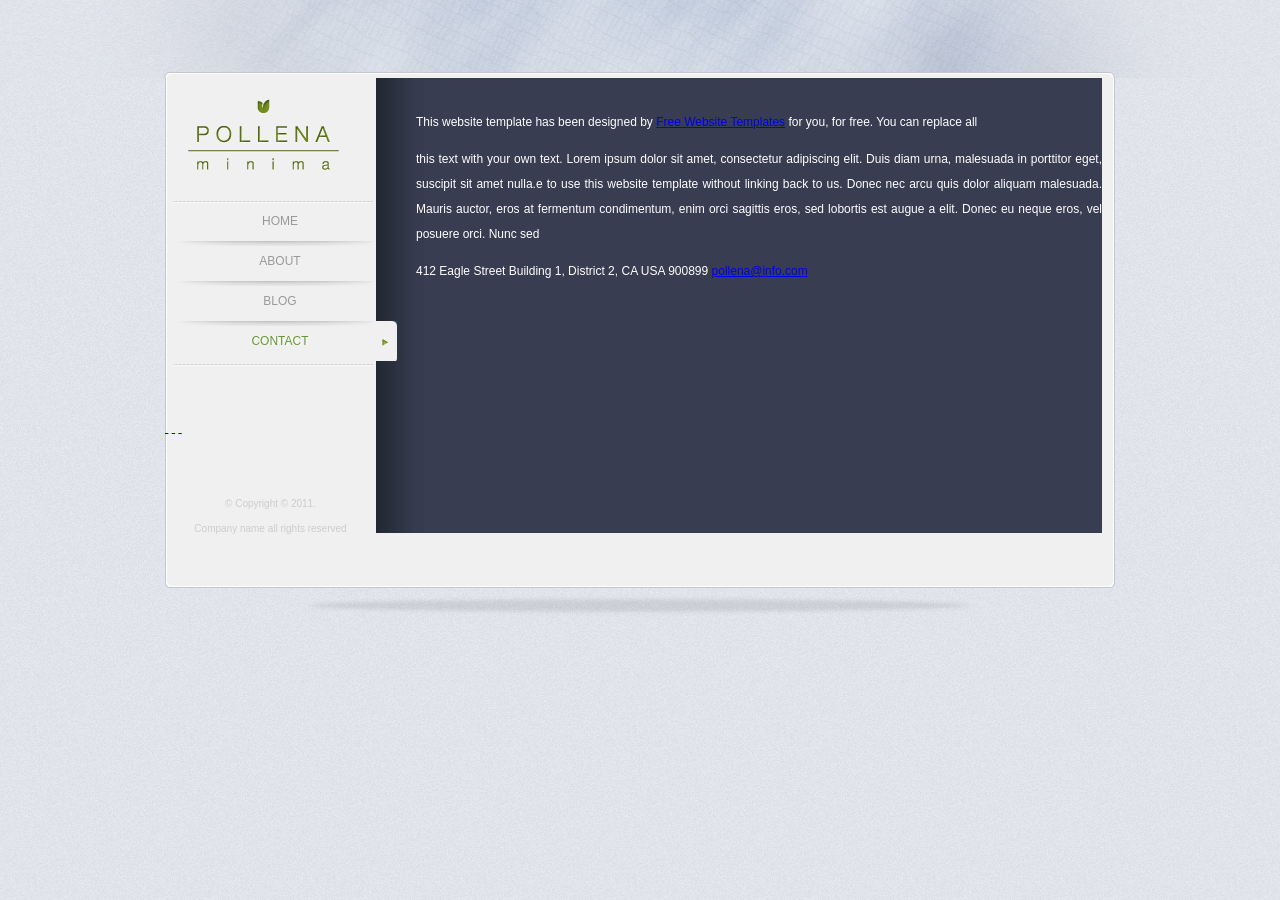
<file: minimalisticwebtemplate/contact.html>
<!DOCTYPE html >
<!--  Website template by freewebsitetemplates.com  -->
<html>

<head>
	<title>Minimalistic Web Template</title>
	<meta  charset="iso-8859-1" />
	<link href="css/style.css" rel="stylesheet" type="text/css" />
	<!--[if IE 6]>
		<link href="css/ie6.css" rel="stylesheet" type="text/css" />
	<![endif]-->
	<!--[if IE 7]>
        <link href="css/ie7.css" rel="stylesheet" type="text/css" />  
	<![endif]-->
</head>

<body>

	  <div id="background">
			  <div id="page">
			  
					 <div class="header">
						<div class="footer">
							<div class="body">
									<div id="sidebar">
									    <a href="index.html"><img id="logo" src="images/logo.gif" with="154" height="74" alt="" title=""/></a>
										
										<ul class="navigation">
										    <li><a  href="index.html">HOME</a></li>
											<li ><a href="about.html" >ABOUT</a></li>
											<li><a href="blog.html">BLOG</a></li>
											<li class="active last"><a href="contact.html">CONTACT</a></li>
										</ul>
										
										<div class="connect">
										    <a href="http://facebook.com/freewebsitetemplates" class="facebook">&nbsp;</a>
											<a href="http://twitter.com/fwtemplates" class="twitter">&nbsp;</a>
											<a href="http://www.youtube.com/fwtemplates" class="vimeo">&nbsp;</a>
										</div>
										
										<div class="footenote">
										  <span>&copy; Copyright &copy; 2011.</span>
										  <span><a href="index.html">Company name</a> all rights reserved</span>
										</div>
										
									</div>
									<div id="content">
									          <div class="content">
											    <ul>
													<li>
															<p>
																This website template has been designed by <a href="http://www.freewebsitetemplates.com/">Free Website Templates</a> for you, for free. You can replace all
															</p>
															<p>
																this text with your own text. Lorem ipsum dolor sit amet, consectetur adipiscing elit. Duis diam urna, malesuada in porttitor eget, suscipit sit amet nulla.e to use this website template without linking back to us. Donec nec arcu quis dolor aliquam malesuada. Mauris auctor, eros at fermentum condimentum, enim orci sagittis eros, sed lobortis est augue a elit. Donec eu neque eros, vel posuere orci. Nunc sed 
															</p>
															
															<span>412 Eagle Street</span>
															<span>Building 1, District 2, CA</span>
															<span>USA 900899</span>
															
															<a href="contact.html"><span>pollena@info.com</span></a>
													</li>
												</ul>
										     </div>
									</div>
							</div>
						</div>
					 </div>
					 <div class="shadow">
					 </div>
			  </div>    
	  </div>    
	
</body>
</html>
</file>
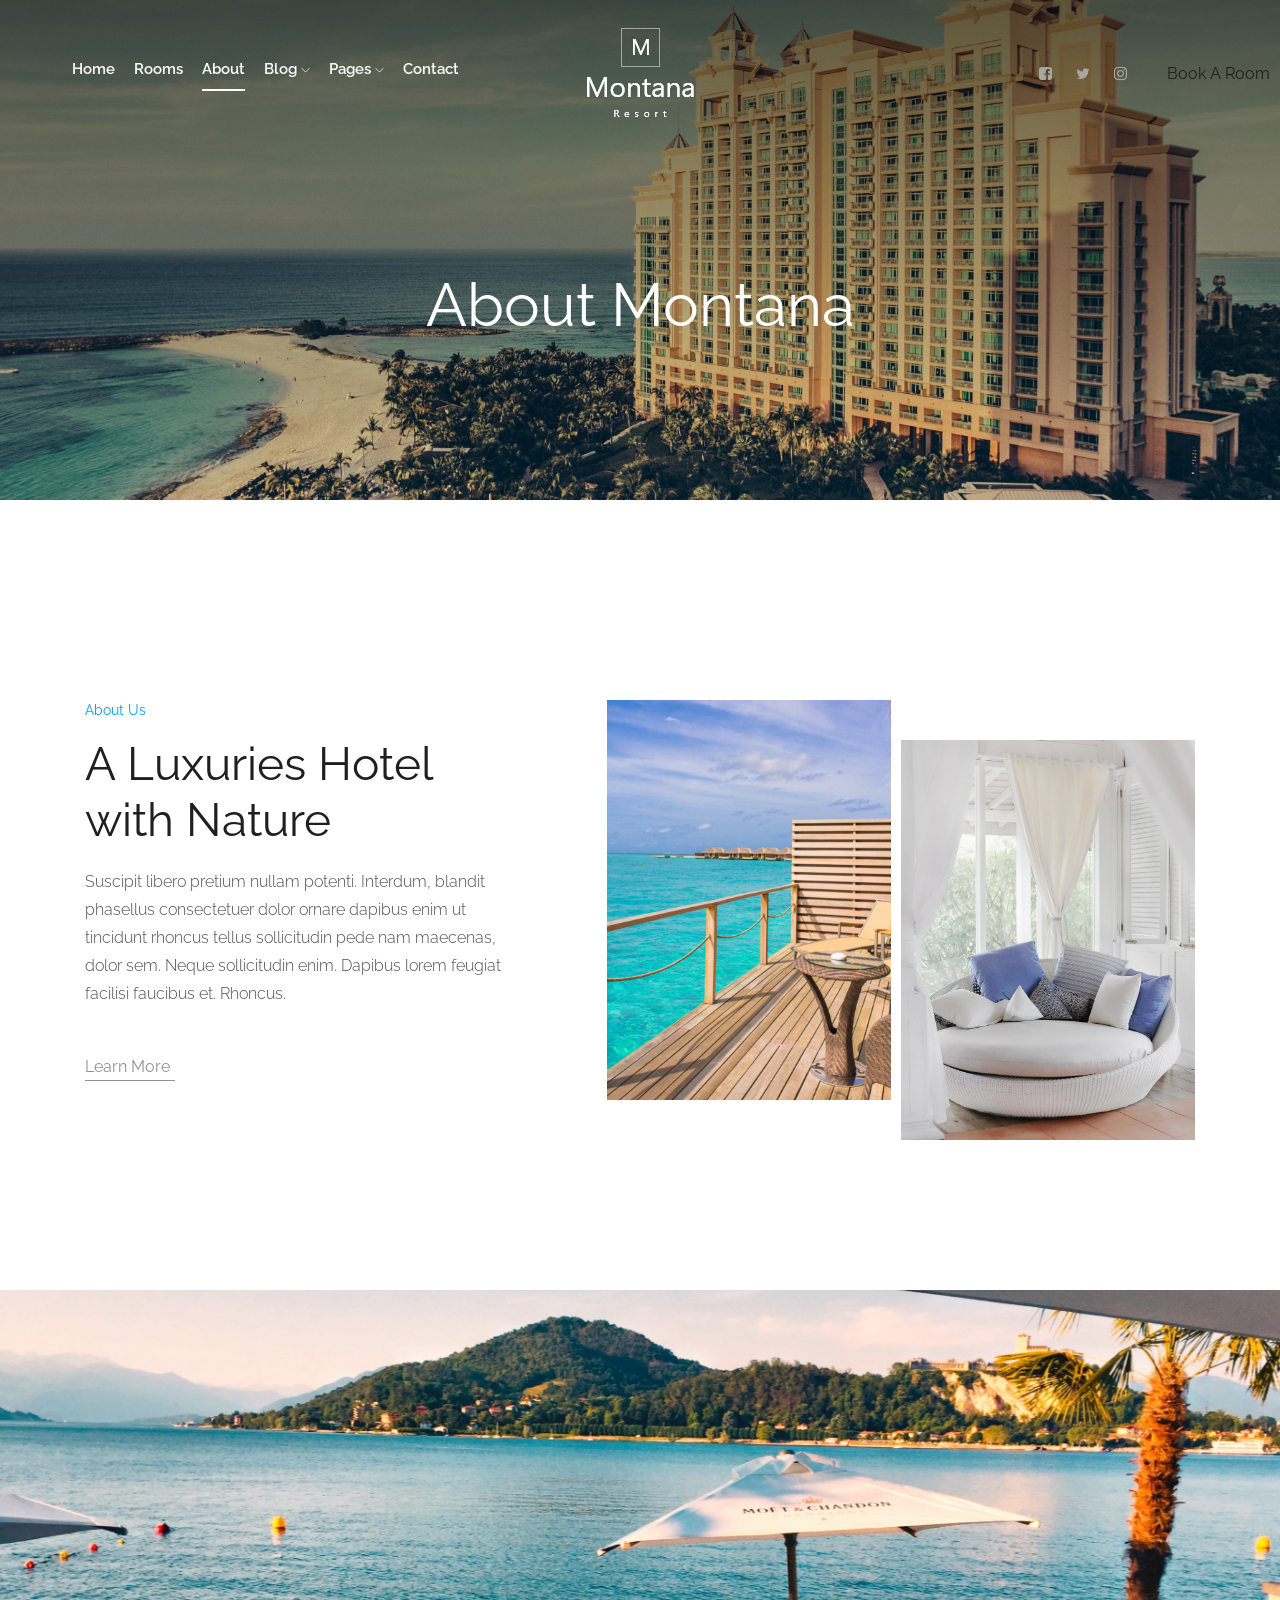
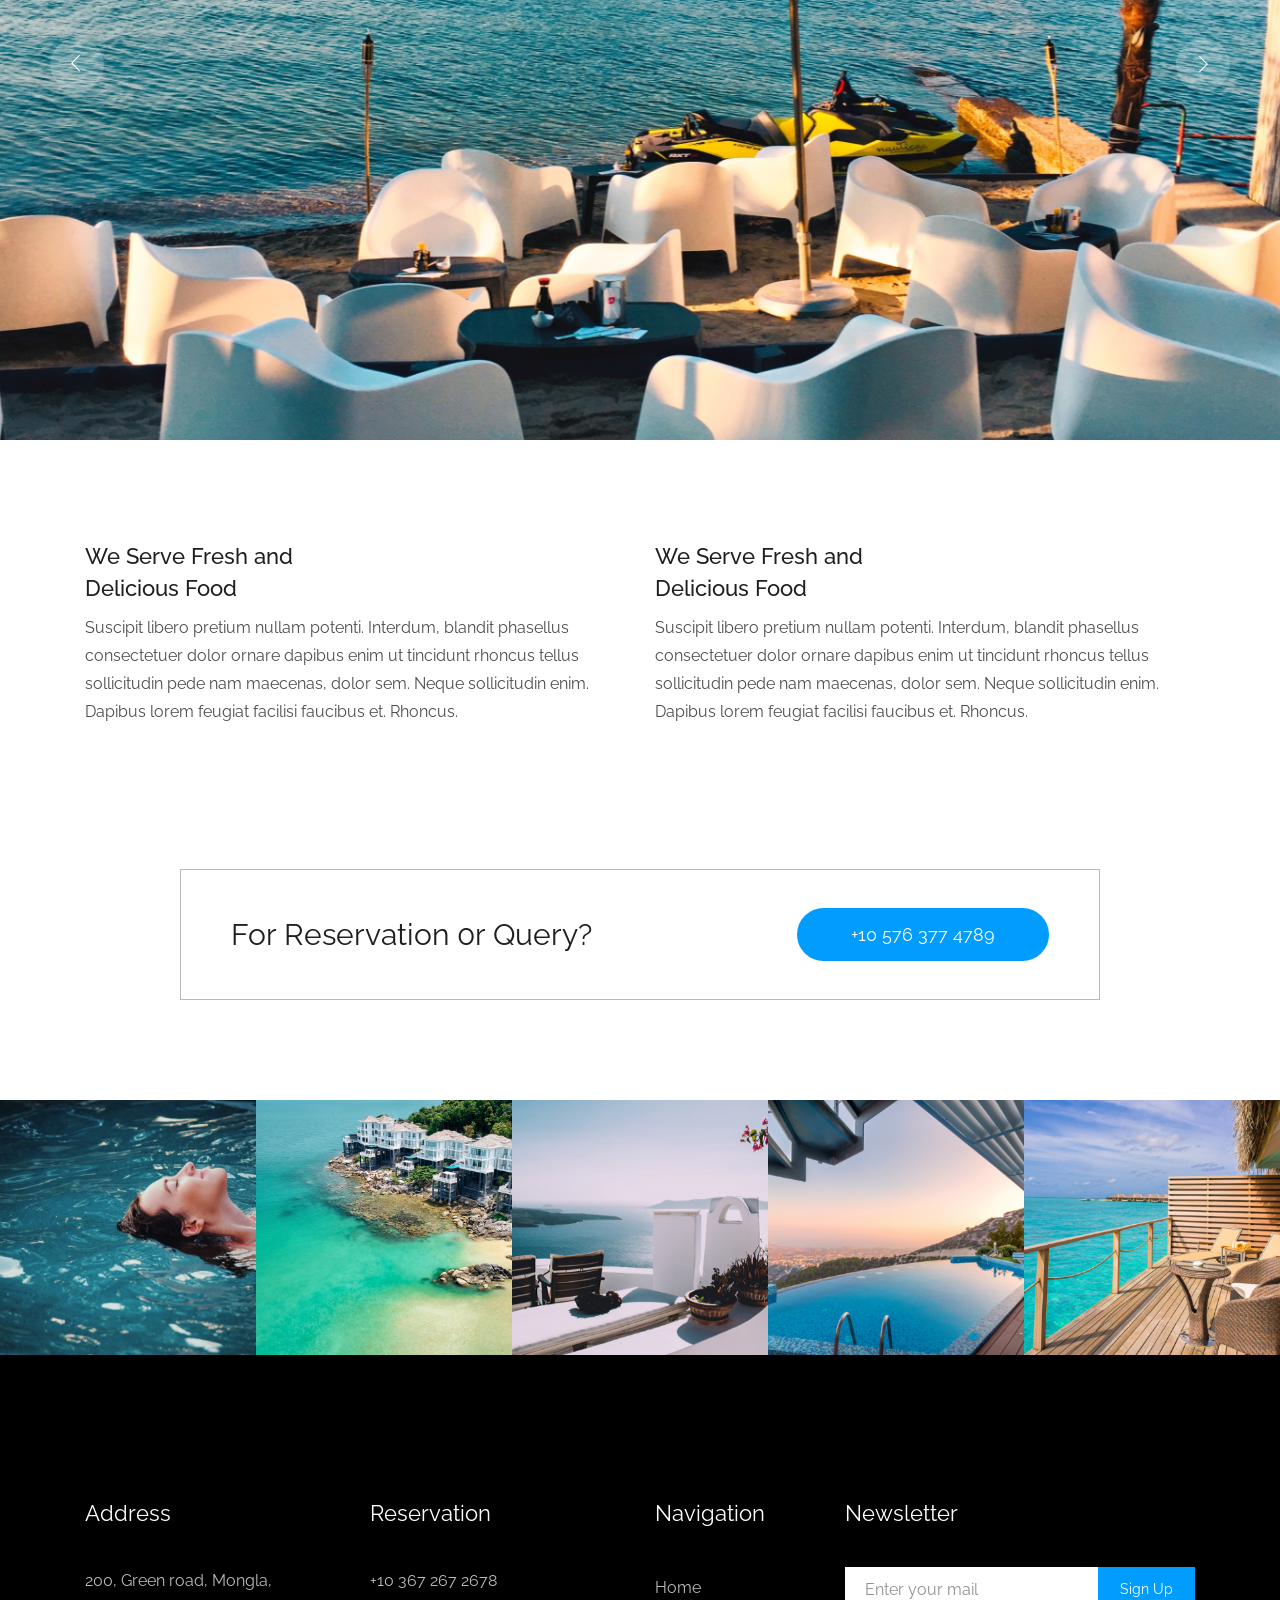
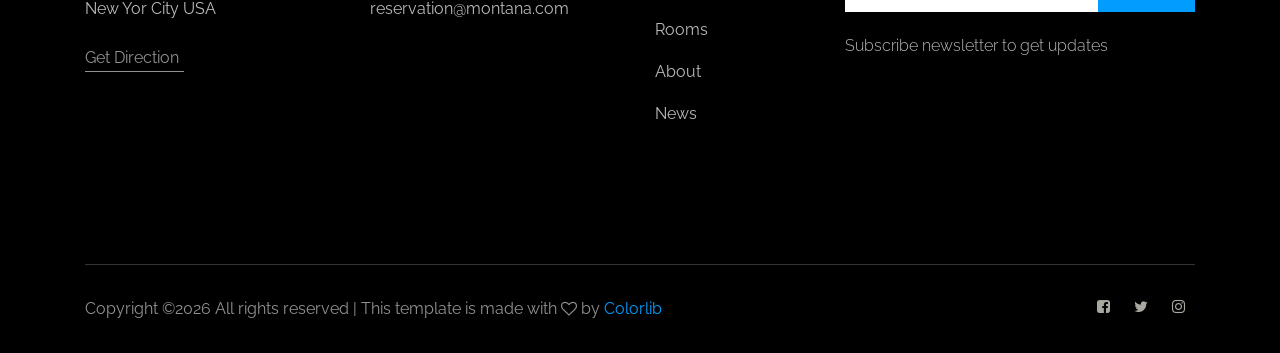
<file: montana/about.html>
<!doctype html>
<html class="no-js" lang="zxx">

<head>
    <meta charset="utf-8">
    <meta http-equiv="x-ua-compatible" content="ie=edge">
    <title>Montana</title>
    <meta name="description" content="">
    <meta name="viewport" content="width=device-width, initial-scale=1">

    <!-- <link rel="manifest" href="site.webmanifest"> -->
    <link rel="shortcut icon" type="image/x-icon" href="img/favicon.png">
    <!-- Place favicon.ico in the root directory -->

    <!-- CSS here -->
    <link rel="stylesheet" href="css/bootstrap.min.css">
    <link rel="stylesheet" href="css/owl.carousel.min.css">
    <link rel="stylesheet" href="css/magnific-popup.css">
    <link rel="stylesheet" href="css/font-awesome.min.css">
    <link rel="stylesheet" href="css/themify-icons.css">
    <link rel="stylesheet" href="css/nice-select.css">
    <link rel="stylesheet" href="css/flaticon.css">
    <link rel="stylesheet" href="css/gijgo.css">
    <link rel="stylesheet" href="css/animate.css">
    <link rel="stylesheet" href="css/slicknav.css">
    <link rel="stylesheet" href="css/style.css">
    <!-- <link rel="stylesheet" href="css/responsive.css"> -->
</head>

<body>
    <!--[if lte IE 9]>
            <p class="browserupgrade">You are using an <strong>outdated</strong> browser. Please <a href="https://browsehappy.com/">upgrade your browser</a> to improve your experience and security.</p>
        <![endif]-->

    <!-- header-start -->
    <header>
        <div class="header-area ">
            <div id="sticky-header" class="main-header-area">
                <div class="container-fluid p-0">
                    <div class="row align-items-center no-gutters">
                        <div class="col-xl-5 col-lg-6">
                            <div class="main-menu  d-none d-lg-block">
                                <nav>
                                    <ul id="navigation">
                                        <li><a href="index.html">home</a></li>
                                        <li><a href="rooms.html">rooms</a></li>
                                        <li><a class="active" href="about.html">About</a></li>
                                        <li><a href="#">blog <i class="ti-angle-down"></i></a>
                                            <ul class="submenu">
                                                <li><a href="blog.html">blog</a></li>
                                                <li><a href="single-blog.html">single-blog</a></li>
                                            </ul>
                                        </li>
                                        <li><a href="#">pages <i class="ti-angle-down"></i></a>
                                            <ul class="submenu">
                                                <li><a href="elements.html">elements</a></li>
                                            </ul>
                                        </li>
                                        <li><a href="contact.html">Contact</a></li>
                                    </ul>
                                </nav>
                            </div>
                        </div>
                        <div class="col-xl-2 col-lg-2">
                            <div class="logo-img">
                                <a href="index.html">
                                    <img src="img/logo.png" alt="">
                                </a>
                            </div>
                        </div>
                        <div class="col-xl-5 col-lg-4 d-none d-lg-block">
                            <div class="book_room">
                                <div class="socail_links">
                                    <ul>
                                        <li>
                                            <a href="#">
                                                <i class="fa fa-facebook-square"></i>
                                            </a>
                                        </li>
                                        <li>
                                            <a href="#">
                                                <i class="fa fa-twitter"></i>
                                            </a>
                                        </li>
                                        <li>
                                            <a href="#">
                                                <i class="fa fa-instagram"></i>
                                            </a>
                                        </li>
                                    </ul>
                                </div>
                                <div class="book_btn d-none d-lg-block">
                                    <a class="popup-with-form" href="#test-form">Book A Room</a>
                                </div>
                            </div>
                        </div>
                        <div class="col-12">
                            <div class="mobile_menu d-block d-lg-none"></div>
                        </div>
                    </div>
                </div>
            </div>
        </div>
    </header>
    <!-- header-end -->

    <!-- bradcam_area_start -->
    <div class="bradcam_area breadcam_bg">
        <h3>About Montana</h3>
    </div>
    <!-- bradcam_area_end -->

    <!-- about_area_start -->
    <div class="about_area">
        <div class="container">
            <div class="row">
                <div class="col-xl-5 col-lg-5">
                    <div class="about_info">
                        <div class="section_title mb-20px">
                            <span>About Us</span>
                            <h3>A Luxuries Hotel <br>
                                    with Nature</h3>
                        </div>
                        <p>Suscipit libero pretium nullam potenti. Interdum, blandit phasellus consectetuer dolor ornare dapibus enim ut tincidunt rhoncus tellus sollicitudin pede nam maecenas, dolor sem. Neque sollicitudin enim. Dapibus lorem feugiat facilisi faucibus et. Rhoncus.</p>
                        <a href="#" class="line-button">Learn More</a>
                    </div>
                </div>
                <div class="col-xl-7 col-lg-7">
                    <div class="about_thumb d-flex">
                        <div class="img_1">
                            <img src="img/about/about_1.png" alt="">
                        </div>
                        <div class="img_2">
                            <img src="img/about/about_2.png" alt="">
                        </div>
                    </div>
                </div>
            </div>
        </div>
    </div>
    <!-- about_area_end -->

    <!-- about_info_area_start -->
    <div class="about_info_area">
        <div class="about_active owl-carousel">
            <div class="single_slider about_bg_1"></div>
            <div class="single_slider about_bg_1"></div>
            <div class="single_slider about_bg_1"></div>
            <div class="single_slider about_bg_1"></div>
        </div>
    </div>
    <!-- about_info_area_start -->

    <!-- about_main_info_start -->
    <div class="about_main_info">
        <div class="container">
            <div class="row">
                <div class="col-xl-6 col-md-6">
                    <div class="single_about_info">
                        <h3>We Serve Fresh and <br>
                            Delicious Food</h3>
                            <p>Suscipit libero pretium nullam potenti. Interdum, blandit <br> phasellus consectetuer dolor ornare dapibus enim ut tincidunt <br> rhoncus tellus sollicitudin pede nam maecenas, dolor sem. <br> Neque sollicitudin enim. Dapibus lorem feugiat facilisi <br> faucibus et. Rhoncus.
                            </p>
                    </div>
                </div>
                <div class="col-xl-6 col-md-6">
                    <div class="single_about_info">
                        <h3>We Serve Fresh and <br>
                            Delicious Food</h3>
                            <p>Suscipit libero pretium nullam potenti. Interdum, blandit <br> phasellus consectetuer dolor ornare dapibus enim ut tincidunt <br> rhoncus tellus sollicitudin pede nam maecenas, dolor sem. <br> Neque sollicitudin enim. Dapibus lorem feugiat facilisi <br> faucibus et. Rhoncus.
                            </p>
                    </div>
                </div>
            </div>
        </div>
    </div>
    <!-- about_main_info_end -->

    <!-- forQuery_start -->
    <div class="forQuery">
        <div class="container">
            <div class="row">
                <div class="col-xl-10 offset-xl-1 col-md-12">
                    <div class="Query_border">
                        <div class="row align-items-center justify-content-center">
                            <div class="col-xl-6 col-md-6">
                                <div class="Query_text">
                                        <p>For Reservation 0r Query?</p>
                                </div>
                            </div>
                            <div class="col-xl-6 col-md-6">
                                <div class="phone_num">
                                        <a href="#" class="mobile_no">+10 576 377 4789</a>
                                </div>
                            </div>
                        </div>
                    </div>
                </div>
            </div>
        </div>
    </div>
    <!-- forQuery_end-->

    <!-- instragram_area_start -->
    <div class="instragram_area">
        <div class="single_instagram">
            <img src="img/instragram/1.png" alt="">
            <div class="ovrelay">
                <a href="#">
                    <i class="fa fa-instagram"></i>
                </a>
            </div>
        </div>
        <div class="single_instagram">
            <img src="img/instragram/2.png" alt="">
            <div class="ovrelay">
                <a href="#">
                    <i class="fa fa-instagram"></i>
                </a>
            </div>
        </div>
        <div class="single_instagram">
            <img src="img/instragram/3.png" alt="">
            <div class="ovrelay">
                <a href="#">
                    <i class="fa fa-instagram"></i>
                </a>
            </div>
        </div>
        <div class="single_instagram">
            <img src="img/instragram/4.png" alt="">
            <div class="ovrelay">
                <a href="#">
                    <i class="fa fa-instagram"></i>
                </a>
            </div>
        </div>
        <div class="single_instagram">
            <img src="img/instragram/5.png" alt="">
            <div class="ovrelay">
                <a href="#">
                    <i class="fa fa-instagram"></i>
                </a>
            </div>
        </div>
    </div>
    <!-- instragram_area_end -->
    
    <!-- footer -->
    <footer class="footer" >
        <div class="footer_top">
            <div class="container">
                <div class="row">
                    <div class="col-xl-3 col-md-6 col-lg-3">
                        <div class="footer_widget">
                            <h3 class="footer_title">
                                address
                            </h3>
                            <p class="footer_text" >  200, Green road, Mongla, <br>
                                    New Yor City USA</p>
                            <a href="#" class="line-button">Get Direction</a>
                        </div>
                    </div>
                    <div class="col-xl-3 col-md-6 col-lg-3">
                        <div class="footer_widget">
                            <h3 class="footer_title">
                                    Reservation
                            </h3>
                            <p class="footer_text" >+10 367 267 2678 <br>
                                    reservation@montana.com</p>
                        </div>
                    </div>
                    <div class="col-xl-2 col-md-6 col-lg-2">
                        <div class="footer_widget">
                            <h3 class="footer_title">
                                    Navigation
                            </h3>
                            <ul>
                                <li><a href="#">Home</a></li>
                                <li><a href="#">Rooms</a></li>
                                <li><a href="#">About</a></li>
                                <li><a href="#">News</a></li>
                            </ul>
                        </div>
                    </div>
                    <div class="col-xl-4 col-md-6 col-lg-4">
                        <div class="footer_widget">
                            <h3 class="footer_title">
                                Newsletter
                            </h3>
                            <form action="#" class="newsletter_form">
                                <input type="text" placeholder="Enter your mail">
                                <button type="submit" >Sign Up</button>
                            </form>
                            <p class="newsletter_text">Subscribe newsletter to get updates</p>
                        </div>
                    </div>
                </div>
            </div>
        </div>
        <div class="copy-right_text">
            <div class="container">
                <div class="footer_border"></div>
                <div class="row">
                    <div class="col-xl-8 col-md-7 col-lg-9">
                        <p class="copy_right">
                                <!-- Link back to Colorlib can't be removed. Template is licensed under CC BY 3.0. -->
Copyright &copy;<script>document.write(new Date().getFullYear());</script> All rights reserved | This template is made with <i class="fa fa-heart-o" aria-hidden="true"></i> by <a href="https://colorlib.com" target="_blank">Colorlib</a>
<!-- Link back to Colorlib can't be removed. Template is licensed under CC BY 3.0. -->
                        </p>
                    </div>
                    <div class="col-xl-4 col-md-5 col-lg-3">
                        <div class="socail_links">
                            <ul>
                                <li>
                                    <a href="#">
                                        <i class="fa fa-facebook-square"></i>
                                    </a>
                                </li>
                                <li>
                                    <a href="#">
                                        <i class="fa fa-twitter"></i>
                                    </a>
                                </li>
                                <li>
                                    <a href="#">
                                        <i class="fa fa-instagram"></i>
                                    </a>
                                </li>
                            </ul>
                        </div>
                    </div>
                </div>
            </div>
        </div>
    </footer>
    <!-- footer_end -->

    <!-- form itself end-->
    <form id="test-form" class="white-popup-block mfp-hide">
        <div class="popup_box ">
                <div class="popup_inner">
                    <h3>Check Availability</h3>
                    <form action="#">
                        <div class="row">
                            <div class="col-xl-6">
                                <input id="datepicker" placeholder="Check in date">
                            </div>
                            <div class="col-xl-6">
                                <input id="datepicker2" placeholder="Check out date">
                            </div>
                            <div class="col-xl-6">
                                <select class="form-select wide" id="default-select" class="">
                                    <option data-display="Adult">1</option>
                                    <option value="1">2</option>
                                    <option value="2">3</option>
                                    <option value="3">4</option>
                                </select>
                            </div>
                            <div class="col-xl-6">
                                <select class="form-select wide" id="default-select" class="">
                                    <option data-display="Children">1</option>
                                    <option value="1">2</option>
                                    <option value="2">3</option>
                                    <option value="3">4</option>
                                </select>
                            </div>
                            <div class="col-xl-12">
                                <select class="form-select wide" id="default-select" class="">
                                    <option data-display="Room type">Room type</option>
                                    <option value="1">Laxaries Rooms</option>
                                    <option value="2">Deluxe Room</option>
                                    <option value="3">Signature Room</option>
                                    <option value="4">Couple Room</option>
                                </select>
                            </div>
                            <div class="col-xl-12">
                                <button type="submit" class="boxed-btn3">Check Availability</button>
                            </div>
                        </div>
                    </form>
                </div>
            </div>
    </form>
<!-- form itself end -->


    <!-- JS here -->
    <script src="js/vendor/modernizr-3.5.0.min.js"></script>
    <script src="js/vendor/jquery-1.12.4.min.js"></script>
    <script src="js/popper.min.js"></script>
    <script src="js/bootstrap.min.js"></script>
    <script src="js/owl.carousel.min.js"></script>
    <script src="js/isotope.pkgd.min.js"></script>
    <script src="js/ajax-form.js"></script>
    <script src="js/waypoints.min.js"></script>
    <script src="js/jquery.counterup.min.js"></script>
    <script src="js/imagesloaded.pkgd.min.js"></script>
    <script src="js/scrollIt.js"></script>
    <script src="js/jquery.scrollUp.min.js"></script>
    <script src="js/wow.min.js"></script>
    <script src="js/nice-select.min.js"></script>
    <script src="js/jquery.slicknav.min.js"></script>
    <script src="js/jquery.magnific-popup.min.js"></script>
    <script src="js/plugins.js"></script>
    <script src="js/gijgo.min.js"></script>

    <!--contact js-->
    <script src="js/contact.js"></script>
    <script src="js/jquery.ajaxchimp.min.js"></script>
    <script src="js/jquery.form.js"></script>
    <script src="js/jquery.validate.min.js"></script>
    <script src="js/mail-script.js"></script>

    <script src="js/main.js"></script>
    <script>
        $('#datepicker').datepicker({
            iconsLibrary: 'fontawesome',
            icons: {
             rightIcon: '<span class="fa fa-caret-down"></span>'
         }
        });
        $('#datepicker2').datepicker({
            iconsLibrary: 'fontawesome',
            icons: {
             rightIcon: '<span class="fa fa-caret-down"></span>'
         }

        });
    </script>


</body>

</html>
</file>
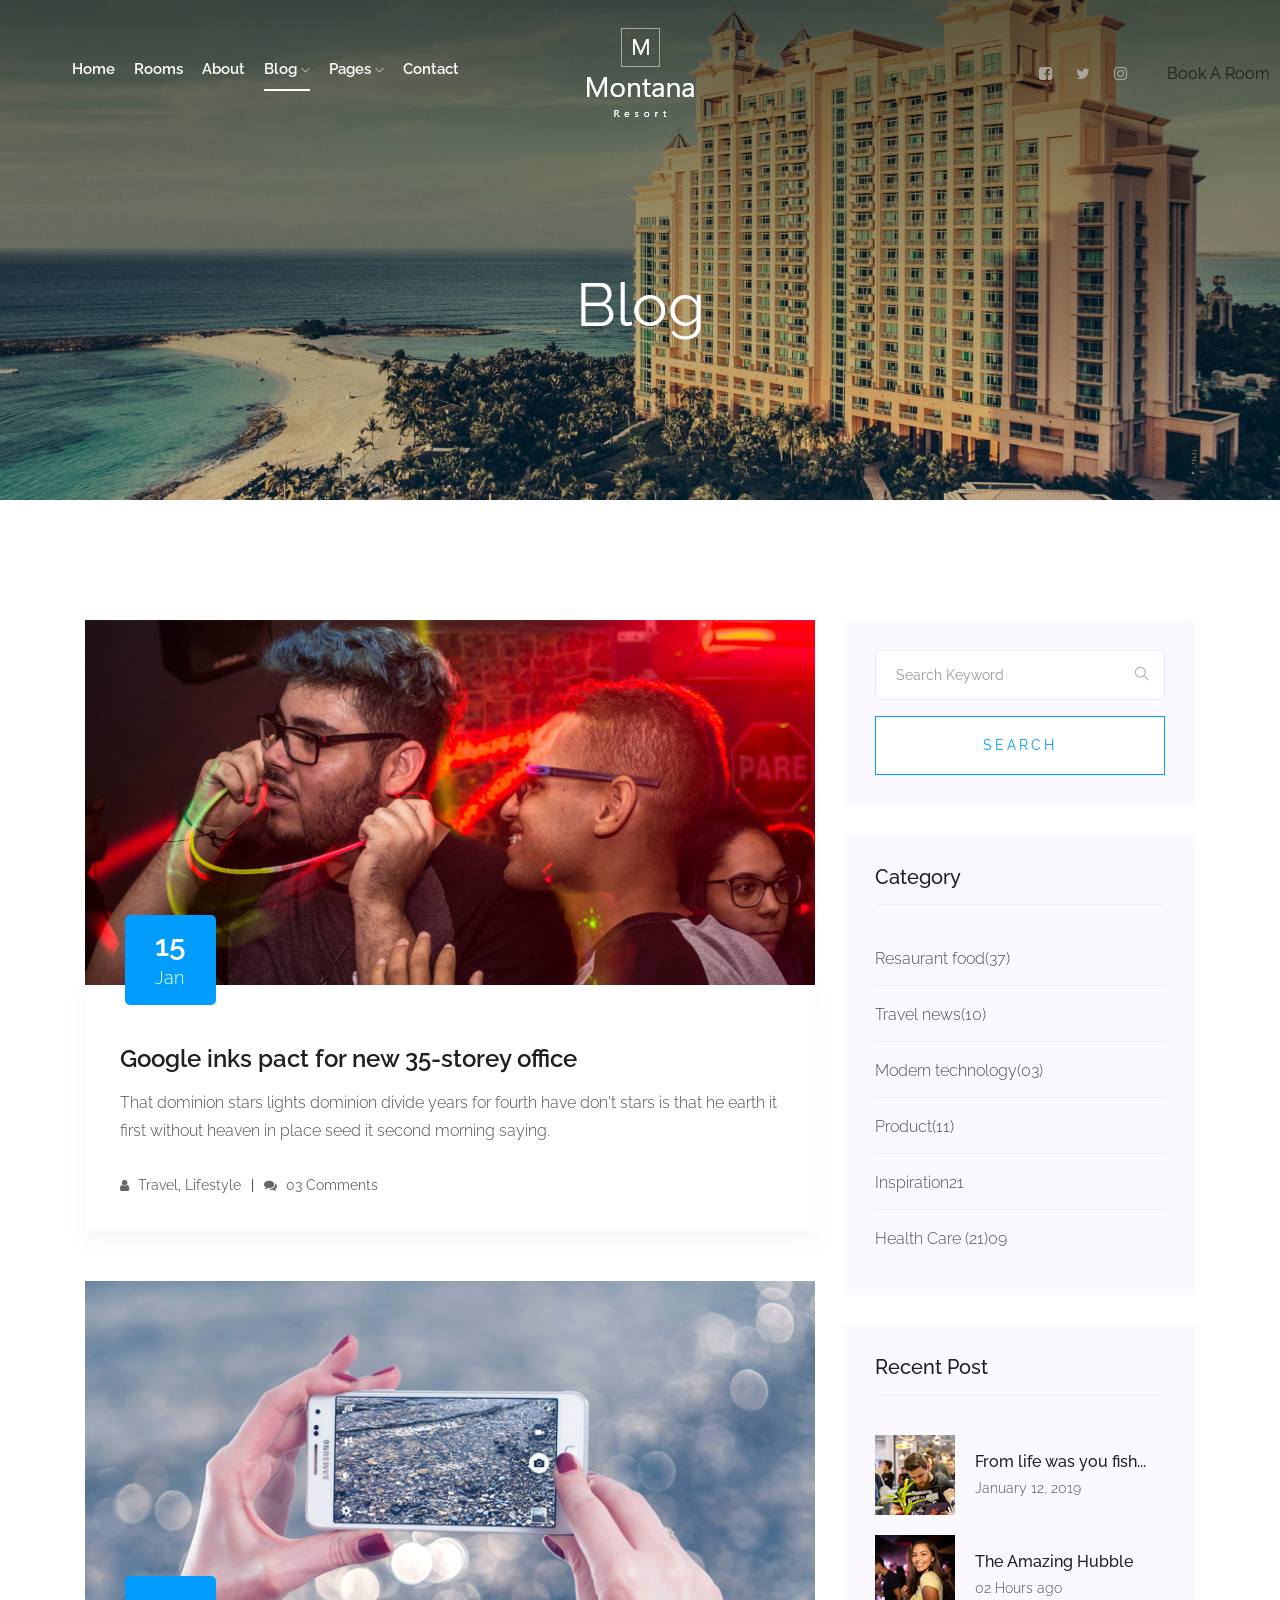
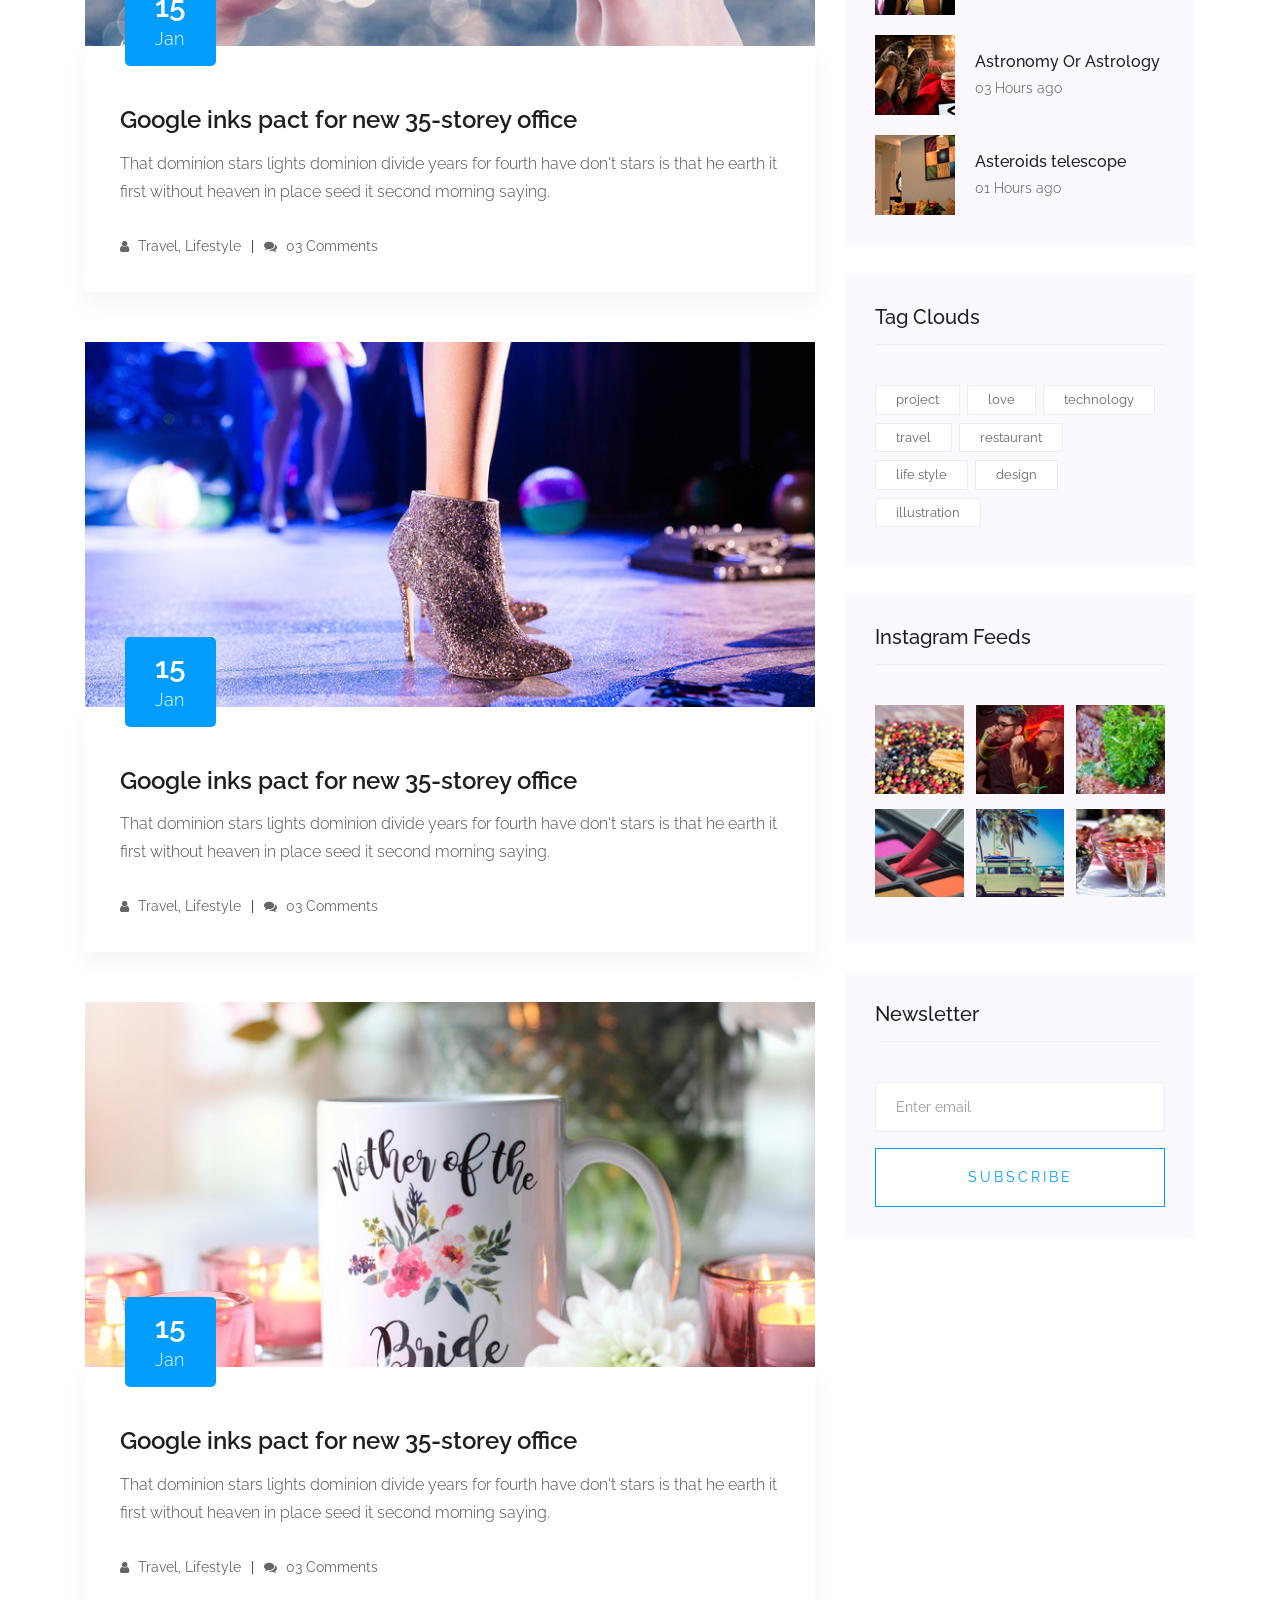
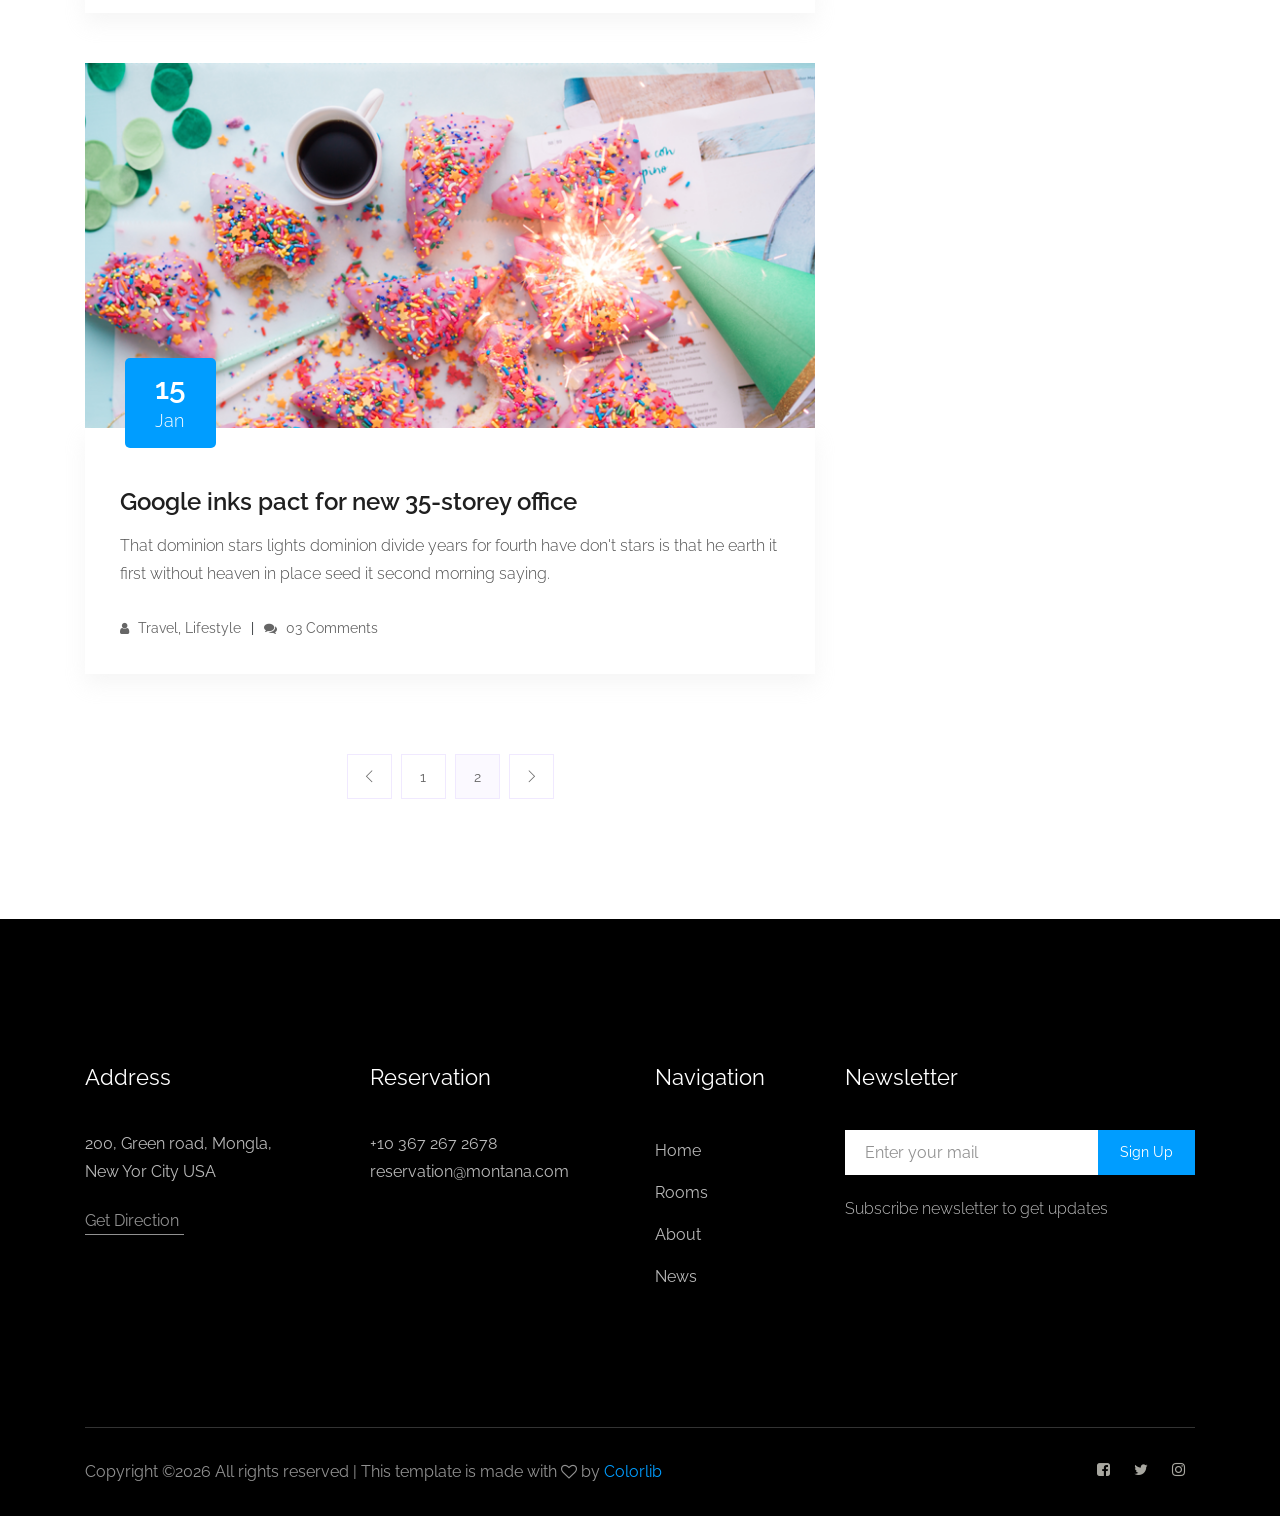
<file: montana/blog.html>
<!doctype html>
<html class="no-js" lang="zxx">

<head>
    <meta charset="utf-8">
    <meta http-equiv="x-ua-compatible" content="ie=edge">
    <title>Montana</title>
    <meta name="description" content="">
    <meta name="viewport" content="width=device-width, initial-scale=1">

    <!-- <link rel="manifest" href="site.webmanifest"> -->
    <link rel="shortcut icon" type="image/x-icon" href="img/favicon.png">
    <!-- Place favicon.ico in the root directory -->

    <!-- CSS here -->
    <link rel="stylesheet" href="css/bootstrap.min.css">
    <link rel="stylesheet" href="css/owl.carousel.min.css">
    <link rel="stylesheet" href="css/magnific-popup.css">
    <link rel="stylesheet" href="css/font-awesome.min.css">
    <link rel="stylesheet" href="css/themify-icons.css">
    <link rel="stylesheet" href="css/nice-select.css">
    <link rel="stylesheet" href="css/flaticon.css">
    <link rel="stylesheet" href="css/gijgo.css">
    <link rel="stylesheet" href="css/animate.css">
    <link rel="stylesheet" href="css/slicknav.css">
    <link rel="stylesheet" href="css/style.css">
    <!-- <link rel="stylesheet" href="css/responsive.css"> -->
</head>

<body>
    <!--[if lte IE 9]>
            <p class="browserupgrade">You are using an <strong>outdated</strong> browser. Please <a href="https://browsehappy.com/">upgrade your browser</a> to improve your experience and security.</p>
        <![endif]-->

    <!-- header-start -->
    <header>
        <div class="header-area ">
            <div id="sticky-header" class="main-header-area">
                <div class="container-fluid p-0">
                    <div class="row align-items-center no-gutters">
                        <div class="col-xl-5 col-lg-6">
                            <div class="main-menu  d-none d-lg-block">
                                <nav>
                                    <ul id="navigation">
                                        <li><a href="index.html">home</a></li>
                                        <li><a href="rooms.html">rooms</a></li>
                                        <li><a href="about.html">About</a></li>
                                        <li><a class="active" href="#">blog <i class="ti-angle-down"></i></a>
                                            <ul class="submenu">
                                                <li><a href="blog.html">blog</a></li>
                                                <li><a href="single-blog.html">single-blog</a></li>
                                            </ul>
                                        </li>
                                        <li><a href="#">pages <i class="ti-angle-down"></i></a>
                                            <ul class="submenu">
                                                <li><a href="elements.html">elements</a></li>
                                            </ul>
                                        </li>
                                        <li><a href="contact.html">Contact</a></li>
                                    </ul>
                                </nav>
                            </div>
                        </div>
                        <div class="col-xl-2 col-lg-2">
                            <div class="logo-img">
                                <a href="index.html">
                                    <img src="img/logo.png" alt="">
                                </a>
                            </div>
                        </div>
                        <div class="col-xl-5 col-lg-4 d-none d-lg-block">
                            <div class="book_room">
                                <div class="socail_links">
                                    <ul>
                                        <li>
                                            <a href="#">
                                                <i class="fa fa-facebook-square"></i>
                                            </a>
                                        </li>
                                        <li>
                                            <a href="#">
                                                <i class="fa fa-twitter"></i>
                                            </a>
                                        </li>
                                        <li>
                                            <a href="#">
                                                <i class="fa fa-instagram"></i>
                                            </a>
                                        </li>
                                    </ul>
                                </div>
                                <div class="book_btn d-none d-lg-block">
                                    <a class="popup-with-form" href="#test-form">Book A Room</a>
                                </div>
                            </div>
                        </div>
                        <div class="col-12">
                            <div class="mobile_menu d-block d-lg-none"></div>
                        </div>
                    </div>
                </div>
            </div>
        </div>
    </header>
    <!-- header-end -->

    <!-- bradcam_area_start -->
    <div class="bradcam_area breadcam_bg">
        <h3>blog</h3>
    </div>
    <!-- bradcam_area_end -->


    <!--================Blog Area =================-->
    <section class="blog_area section-padding">
        <div class="container">
            <div class="row">
                <div class="col-lg-8 mb-5 mb-lg-0">
                    <div class="blog_left_sidebar">
                        <article class="blog_item">
                            <div class="blog_item_img">
                                <img class="card-img rounded-0" src="img/blog/single_blog_1.png" alt="">
                                <a href="#" class="blog_item_date">
                                    <h3>15</h3>
                                    <p>Jan</p>
                                </a>
                            </div>

                            <div class="blog_details">
                                <a class="d-inline-block" href="single-blog.html">
                                    <h2>Google inks pact for new 35-storey office</h2>
                                </a>
                                <p>That dominion stars lights dominion divide years for fourth have don't stars is that
                                    he earth it first without heaven in place seed it second morning saying.</p>
                                <ul class="blog-info-link">
                                    <li><a href="#"><i class="fa fa-user"></i> Travel, Lifestyle</a></li>
                                    <li><a href="#"><i class="fa fa-comments"></i> 03 Comments</a></li>
                                </ul>
                            </div>
                        </article>

                        <article class="blog_item">
                            <div class="blog_item_img">
                                <img class="card-img rounded-0" src="img/blog/single_blog_2.png" alt="">
                                <a href="#" class="blog_item_date">
                                    <h3>15</h3>
                                    <p>Jan</p>
                                </a>
                            </div>

                            <div class="blog_details">
                                <a class="d-inline-block" href="single-blog.html">
                                    <h2>Google inks pact for new 35-storey office</h2>
                                </a>
                                <p>That dominion stars lights dominion divide years for fourth have don't stars is that
                                    he earth it first without heaven in place seed it second morning saying.</p>
                                <ul class="blog-info-link">
                                    <li><a href="#"><i class="fa fa-user"></i> Travel, Lifestyle</a></li>
                                    <li><a href="#"><i class="fa fa-comments"></i> 03 Comments</a></li>
                                </ul>
                            </div>
                        </article>

                        <article class="blog_item">
                            <div class="blog_item_img">
                                <img class="card-img rounded-0" src="img/blog/single_blog_3.png" alt="">
                                <a href="#" class="blog_item_date">
                                    <h3>15</h3>
                                    <p>Jan</p>
                                </a>
                            </div>

                            <div class="blog_details">
                                <a class="d-inline-block" href="single-blog.html">
                                    <h2>Google inks pact for new 35-storey office</h2>
                                </a>
                                <p>That dominion stars lights dominion divide years for fourth have don't stars is that
                                    he earth it first without heaven in place seed it second morning saying.</p>
                                <ul class="blog-info-link">
                                    <li><a href="#"><i class="fa fa-user"></i> Travel, Lifestyle</a></li>
                                    <li><a href="#"><i class="fa fa-comments"></i> 03 Comments</a></li>
                                </ul>
                            </div>
                        </article>

                        <article class="blog_item">
                            <div class="blog_item_img">
                                <img class="card-img rounded-0" src="img/blog/single_blog_4.png" alt="">
                                <a href="#" class="blog_item_date">
                                    <h3>15</h3>
                                    <p>Jan</p>
                                </a>
                            </div>

                            <div class="blog_details">
                                <a class="d-inline-block" href="single-blog.html">
                                    <h2>Google inks pact for new 35-storey office</h2>
                                </a>
                                <p>That dominion stars lights dominion divide years for fourth have don't stars is that
                                    he earth it first without heaven in place seed it second morning saying.</p>
                                <ul class="blog-info-link">
                                    <li><a href="#"><i class="fa fa-user"></i> Travel, Lifestyle</a></li>
                                    <li><a href="#"><i class="fa fa-comments"></i> 03 Comments</a></li>
                                </ul>
                            </div>
                        </article>

                        <article class="blog_item">
                            <div class="blog_item_img">
                                <img class="card-img rounded-0" src="img/blog/single_blog_5.png" alt="">
                                <a href="#" class="blog_item_date">
                                    <h3>15</h3>
                                    <p>Jan</p>
                                </a>
                            </div>

                            <div class="blog_details">
                                <a class="d-inline-block" href="single-blog.html">
                                    <h2>Google inks pact for new 35-storey office</h2>
                                </a>
                                <p>That dominion stars lights dominion divide years for fourth have don't stars is that
                                    he earth it first without heaven in place seed it second morning saying.</p>
                                <ul class="blog-info-link">
                                    <li><a href="#"><i class="fa fa-user"></i> Travel, Lifestyle</a></li>
                                    <li><a href="#"><i class="fa fa-comments"></i> 03 Comments</a></li>
                                </ul>
                            </div>
                        </article>

                        <nav class="blog-pagination justify-content-center d-flex">
                            <ul class="pagination">
                                <li class="page-item">
                                    <a href="#" class="page-link" aria-label="Previous">
                                        <i class="ti-angle-left"></i>
                                    </a>
                                </li>
                                <li class="page-item">
                                    <a href="#" class="page-link">1</a>
                                </li>
                                <li class="page-item active">
                                    <a href="#" class="page-link">2</a>
                                </li>
                                <li class="page-item">
                                    <a href="#" class="page-link" aria-label="Next">
                                        <i class="ti-angle-right"></i>
                                    </a>
                                </li>
                            </ul>
                        </nav>
                    </div>
                </div>
                <div class="col-lg-4">
                    <div class="blog_right_sidebar">
                        <aside class="single_sidebar_widget search_widget">
                            <form action="#">
                                <div class="form-group">
                                    <div class="input-group mb-3">
                                        <input type="text" class="form-control" placeholder='Search Keyword'
                                            onfocus="this.placeholder = ''"
                                            onblur="this.placeholder = 'Search Keyword'">
                                        <div class="input-group-append">
                                            <button class="btn" type="button"><i class="ti-search"></i></button>
                                        </div>
                                    </div>
                                </div>
                                <button class="button rounded-0 primary-bg text-white w-100 btn_1 boxed-btn"
                                    type="submit">Search</button>
                            </form>
                        </aside>

                        <aside class="single_sidebar_widget post_category_widget">
                            <h4 class="widget_title">Category</h4>
                            <ul class="list cat-list">
                                <li>
                                    <a href="#" class="d-flex">
                                        <p>Resaurant food</p>
                                        <p>(37)</p>
                                    </a>
                                </li>
                                <li>
                                    <a href="#" class="d-flex">
                                        <p>Travel news</p>
                                        <p>(10)</p>
                                    </a>
                                </li>
                                <li>
                                    <a href="#" class="d-flex">
                                        <p>Modern technology</p>
                                        <p>(03)</p>
                                    </a>
                                </li>
                                <li>
                                    <a href="#" class="d-flex">
                                        <p>Product</p>
                                        <p>(11)</p>
                                    </a>
                                </li>
                                <li>
                                    <a href="#" class="d-flex">
                                        <p>Inspiration</p>
                                        <p>21</p>
                                    </a>
                                </li>
                                <li>
                                    <a href="#" class="d-flex">
                                        <p>Health Care (21)</p>
                                        <p>09</p>
                                    </a>
                                </li>
                            </ul>
                        </aside>

                        <aside class="single_sidebar_widget popular_post_widget">
                            <h3 class="widget_title">Recent Post</h3>
                            <div class="media post_item">
                                <img src="img/post/post_1.png" alt="post">
                                <div class="media-body">
                                    <a href="single-blog.html">
                                        <h3>From life was you fish...</h3>
                                    </a>
                                    <p>January 12, 2019</p>
                                </div>
                            </div>
                            <div class="media post_item">
                                <img src="img/post/post_2.png" alt="post">
                                <div class="media-body">
                                    <a href="single-blog.html">
                                        <h3>The Amazing Hubble</h3>
                                    </a>
                                    <p>02 Hours ago</p>
                                </div>
                            </div>
                            <div class="media post_item">
                                <img src="img/post/post_3.png" alt="post">
                                <div class="media-body">
                                    <a href="single-blog.html">
                                        <h3>Astronomy Or Astrology</h3>
                                    </a>
                                    <p>03 Hours ago</p>
                                </div>
                            </div>
                            <div class="media post_item">
                                <img src="img/post/post_4.png" alt="post">
                                <div class="media-body">
                                    <a href="single-blog.html">
                                        <h3>Asteroids telescope</h3>
                                    </a>
                                    <p>01 Hours ago</p>
                                </div>
                            </div>
                        </aside>
                        <aside class="single_sidebar_widget tag_cloud_widget">
                            <h4 class="widget_title">Tag Clouds</h4>
                            <ul class="list">
                                <li>
                                    <a href="#">project</a>
                                </li>
                                <li>
                                    <a href="#">love</a>
                                </li>
                                <li>
                                    <a href="#">technology</a>
                                </li>
                                <li>
                                    <a href="#">travel</a>
                                </li>
                                <li>
                                    <a href="#">restaurant</a>
                                </li>
                                <li>
                                    <a href="#">life style</a>
                                </li>
                                <li>
                                    <a href="#">design</a>
                                </li>
                                <li>
                                    <a href="#">illustration</a>
                                </li>
                            </ul>
                        </aside>


                        <aside class="single_sidebar_widget instagram_feeds">
                            <h4 class="widget_title">Instagram Feeds</h4>
                            <ul class="instagram_row flex-wrap">
                                <li>
                                    <a href="#">
                                        <img class="img-fluid" src="img/post/post_5.png" alt="">
                                    </a>
                                </li>
                                <li>
                                    <a href="#">
                                        <img class="img-fluid" src="img/post/post_6.png" alt="">
                                    </a>
                                </li>
                                <li>
                                    <a href="#">
                                        <img class="img-fluid" src="img/post/post_7.png" alt="">
                                    </a>
                                </li>
                                <li>
                                    <a href="#">
                                        <img class="img-fluid" src="img/post/post_8.png" alt="">
                                    </a>
                                </li>
                                <li>
                                    <a href="#">
                                        <img class="img-fluid" src="img/post/post_9.png" alt="">
                                    </a>
                                </li>
                                <li>
                                    <a href="#">
                                        <img class="img-fluid" src="img/post/post_10.png" alt="">
                                    </a>
                                </li>
                            </ul>
                        </aside>


                        <aside class="single_sidebar_widget newsletter_widget">
                            <h4 class="widget_title">Newsletter</h4>

                            <form action="#">
                                <div class="form-group">
                                    <input type="email" class="form-control" onfocus="this.placeholder = ''"
                                        onblur="this.placeholder = 'Enter email'" placeholder='Enter email' required>
                                </div>
                                <button class="button rounded-0 primary-bg text-white w-100 btn_1 boxed-btn"
                                    type="submit">Subscribe</button>
                            </form>
                        </aside>
                    </div>
                </div>
            </div>
        </div>
    </section>
    <!--================Blog Area =================-->

    <!-- footer -->
    <footer class="footer">
        <div class="footer_top">
            <div class="container">
                <div class="row">
                    <div class="col-xl-3 col-md-6 col-lg-3">
                        <div class="footer_widget">
                            <h3 class="footer_title">
                                address
                            </h3>
                            <p class="footer_text"> 200, Green road, Mongla, <br>
                                New Yor City USA</p>
                            <a href="#" class="line-button">Get Direction</a>
                        </div>
                    </div>
                    <div class="col-xl-3 col-md-6 col-lg-3">
                        <div class="footer_widget">
                            <h3 class="footer_title">
                                Reservation
                            </h3>
                            <p class="footer_text">+10 367 267 2678 <br>
                                reservation@montana.com</p>
                        </div>
                    </div>
                    <div class="col-xl-2 col-md-6 col-lg-2">
                        <div class="footer_widget">
                            <h3 class="footer_title">
                                Navigation
                            </h3>
                            <ul>
                                <li><a href="#">Home</a></li>
                                <li><a href="#">Rooms</a></li>
                                <li><a href="#">About</a></li>
                                <li><a href="#">News</a></li>
                            </ul>
                        </div>
                    </div>
                    <div class="col-xl-4 col-md-6 col-lg-4">
                        <div class="footer_widget">
                            <h3 class="footer_title">
                                Newsletter
                            </h3>
                            <form action="#" class="newsletter_form">
                                <input type="text" placeholder="Enter your mail">
                                <button type="submit">Sign Up</button>
                            </form>
                            <p class="newsletter_text">Subscribe newsletter to get updates</p>
                        </div>
                    </div>
                </div>
            </div>
        </div>
        <div class="copy-right_text">
            <div class="container">
                <div class="footer_border"></div>
                <div class="row">
                    <div class="col-xl-8 col-md-7 col-lg-9">
                        <p class="copy_right">
                            <!-- Link back to Colorlib can't be removed. Template is licensed under CC BY 3.0. -->
Copyright &copy;<script>document.write(new Date().getFullYear());</script> All rights reserved | This template is made with <i class="fa fa-heart-o" aria-hidden="true"></i> by <a href="https://colorlib.com" target="_blank">Colorlib</a>
<!-- Link back to Colorlib can't be removed. Template is licensed under CC BY 3.0. -->
                        </p>
                    </div>
                    <div class="col-xl-4 col-md-5 col-lg-3">
                        <div class="socail_links">
                            <ul>
                                <li>
                                    <a href="#">
                                        <i class="fa fa-facebook-square"></i>
                                    </a>
                                </li>
                                <li>
                                    <a href="#">
                                        <i class="fa fa-twitter"></i>
                                    </a>
                                </li>
                                <li>
                                    <a href="#">
                                        <i class="fa fa-instagram"></i>
                                    </a>
                                </li>
                            </ul>
                        </div>
                    </div>
                </div>
            </div>
        </div>
    </footer>
    <!-- footer_end -->

    <!-- form itself end-->
    <form id="test-form" class="white-popup-block mfp-hide">
        <div class="popup_box ">
                <div class="popup_inner">
                    <h3>Check Availability</h3>
                    <form action="#">
                        <div class="row">
                            <div class="col-xl-6">
                                <input id="datepicker" placeholder="Check in date">
                            </div>
                            <div class="col-xl-6">
                                <input id="datepicker2" placeholder="Check out date">
                            </div>
                            <div class="col-xl-6">
                                <select class="form-select wide" id="default-select" class="">
                                    <option data-display="Adult">1</option>
                                    <option value="1">2</option>
                                    <option value="2">3</option>
                                    <option value="3">4</option>
                                </select>
                            </div>
                            <div class="col-xl-6">
                                <select class="form-select wide" id="default-select" class="">
                                    <option data-display="Children">1</option>
                                    <option value="1">2</option>
                                    <option value="2">3</option>
                                    <option value="3">4</option>
                                </select>
                            </div>
                            <div class="col-xl-12">
                                <select class="form-select wide" id="default-select" class="">
                                    <option data-display="Room type">Room type</option>
                                    <option value="1">Laxaries Rooms</option>
                                    <option value="2">Deluxe Room</option>
                                    <option value="3">Signature Room</option>
                                    <option value="4">Couple Room</option>
                                </select>
                            </div>
                            <div class="col-xl-12">
                                <button type="submit" class="boxed-btn3">Check Availability</button>
                            </div>
                        </div>
                    </form>
                </div>
            </div>
    </form>
<!-- form itself end -->
    <!-- JS here -->
    <script src="js/vendor/modernizr-3.5.0.min.js"></script>
    <script src="js/vendor/jquery-1.12.4.min.js"></script>
    <script src="js/popper.min.js"></script>
    <script src="js/bootstrap.min.js"></script>
    <script src="js/owl.carousel.min.js"></script>
    <script src="js/isotope.pkgd.min.js"></script>
    <script src="js/ajax-form.js"></script>
    <script src="js/waypoints.min.js"></script>
    <script src="js/jquery.counterup.min.js"></script>
    <script src="js/imagesloaded.pkgd.min.js"></script>
    <script src="js/scrollIt.js"></script>
    <script src="js/jquery.scrollUp.min.js"></script>
    <script src="js/wow.min.js"></script>
    <script src="js/nice-select.min.js"></script>
    <script src="js/jquery.slicknav.min.js"></script>
    <script src="js/jquery.magnific-popup.min.js"></script>
    <script src="js/plugins.js"></script>
    <script src="js/gijgo.min.js"></script>

    <!--contact js-->
    <script src="js/contact.js"></script>
    <script src="js/jquery.ajaxchimp.min.js"></script>
    <script src="js/jquery.form.js"></script>
    <script src="js/jquery.validate.min.js"></script>
    <script src="js/mail-script.js"></script>

    <script src="js/main.js"></script>
    <script>
        $('#datepicker').datepicker({
            iconsLibrary: 'fontawesome',
            icons: {
             rightIcon: '<span class="fa fa-caret-down"></span>'
         }
        });
        $('#datepicker2').datepicker({
            iconsLibrary: 'fontawesome',
            icons: {
             rightIcon: '<span class="fa fa-caret-down"></span>'
         }

        });
    </script>



</body>
</html>
</file>
<file: css/style.css>
/** Website template by freewebsitetemplates.com **/
body {
	margin: 0;
	padding: 0;
	font-family: Arial, Verdana, Helvetica, sans-serif;
	font-size: 12px;
	line-height: 25px;
	color: white;
	text-align: justify;
	background-image: url('../images/bg-body.gif');
}

#background {
	background-image: url('../images/bg-page-top-curve.jpg');
	background-repeat: no-repeat;
	background-position: top center;
}

#page {
	width: 1000px;
	padding: 0 5px;
}

#page .header {
	padding: 78px 0 0 0;
}

#page .header .footer {
	background-image: url('../images/bg-page-bottom-curve.jpg');
	background-repeat: no-repeat;
	background-position: bottom center;
	padding: 0 0 5px 0;
}

#page .header .footer .body {
	background-image: url('../images/bg-page.jpg');
	width: 1000px;
	overflow: hidden;
}

#page .shadow {
	background-image: url('../images/bottom-shadow.jpg');
	background-repeat: no-repeat;
	background-position: center;
	height: 35px;
}

/** Start of Sidebar style **/
#page .header .footer .body #sidebar {
	width: 211px;
	float: left;
}

#page .header .footer .body #sidebar img#logo {
	border: 0;
	margin: 20px 0 20px 25px;
}

/** start style navitagion style**/
#page .header .footer .body #sidebar ul.navigation {
	margin: 0 0 50px 8px;
	padding: 5px 0 0 0;
	list-style-type: none;
	background-image: url('../images/border-dashed.gif');
	background-repeat: repeat-x;
	background-position: top;
	position: relative;
	width: 200px;
	z-index: 9990;
}

#page .header .footer .body #sidebar ul.navigation li {
	width: 200px;
	height: 40px;
	position: relative;
	line-height: 40px;
	background-image: url('../images/menu-separator.jpg');
	background-repeat: no-repeat;
	background-position: 0 35px;
}

#page .header .footer .body #sidebar ul.navigation li.last {
	background-image: url('../images/border-dashed.gif');
	background-repeat: repeat-x;
	background-position: bottom;
}

#page .header .footer .body #sidebar ul.navigation li a {
	width: 214px;
	height: 40px;
	height: 40px;
	display: block;
	position: absolute;
	left: 0;
	top: -5px;
	text-align: center;
	padding-right: 10px;
	color: #999999;
	text-decoration: none;
}

#page .header .footer .body #sidebar ul.navigation li a:hover {
	width: 214px;
	height: 40px;
	height: 40px;
	display: block;
	position: absolute;
	color: #669933;
	background: url("../images/sprite.gif");
	background-repeat: no-repeat;
	background-position: 200px -228px;
	text-shadow: #ffffff 2px 0px 1px;
}

#page .header .footer .body #sidebar ul.navigation li.active a {
	width: 214px;
	height: 40px;
	height: 40px;
	display: block;
	position: absolute;
	color: #669933;
	background: url("../images/sprite.gif");
	background-repeat: no-repeat;
	background-position: 200px -228px;
	text-shadow: #ffffff 2px 0px 1px;
}

#page .header .footer .body #sidebar .footenote {
	width: 186px;
	margin: 0 auto;
	padding-top: 50px;
}

#page .header .footer .body #sidebar .footenote span {
	color: #cccccc;
	display: block;
	font-size: 10px;
	text-align: center;
}

#page .header .footer .body #sidebar .footenote span a {
	color: #cccccc;
	text-decoration: none;
}

#page .header .footer .body #sidebar .footenote span a:hover {
	color: #999999;
}

/** end of Sidebar style **/

/** Start of Content Style **/
#page .header .footer .body #content {
	width: 730px;
	float: left;
	padding-bottom: 50px;
	overflow: hidden;
}

#page .header .footer .body #content .content img {
	border: 0;
}

*******
#page .header .footer .body #content .content {
	width: 726px;
	height: 6005px;
	background-image: url('../images/bg-inner-page.jpg');
	background-repeat: repeat-y;
	float: left;
	padding-top: 20px;
	overflow: hidden;
}

#page .header .footer .body #content .content img {
	width: 450px;
	height:400px;
	border: 0;
}

#page .header .footer .body #content .content .tabcontent .menubutton {
	padding: 20px 50px 5px 0px;
	text-align: right;
}

#page .header .footer .body #content .content .tabcontent .thoikhoabieu
	{
	padding: 20px;
	text-align: center;
}

#page .header .footer .body #content .content .tabcontent .timeofsemester
	{
	padding: 5px;
	text-align: center;
}

#page .header .footer .body #content .content .tabcontent .information {
	padding: 5px;
	text-align: center;
}

#page .header .footer .body #content .content .tabcontent  span {
	color: green;
}

#page .header .footer .body #content .content .tabcontent .table .dkmh {
	border: 2px solid medium;
	border-color: black;
}

#page .header .footer .body #content .content .tabcontent .table .dkmh tr
	{
	border: 2px solid medium;
	text-align: center;
	color: white;
}

#page .header .footer .body #content .content .tabcontent .dkmh .note {
	background: blue;
}
/* 
#page .header .footer .body #content .content .tabcontent .create {
	position: relative;
	width: 334px;
	height: 420px;
	background: #FFFFFF;
}

#page .header .footer .body #content .content .tabcontent .create {
	position: relative;
	width: 334px;
	height: 420px;
	background: #FFFFFF;
}

#page .header .footer .body #content .content .tabcontent .create h6 {
	background: #B3B3B3;
	border-radius: 20px;
	position: absolute;
	width: 133px;
	height: 16px;
	left: 94px;
	top: 47px;
	font-family: Roboto;
	font-style: normal;
	font-weight: normal;
	font-size: 14px;
	line-height: 16px;
	color: #000000;
	border-radius: 20px;
}





#page .header .footer .body #content .content .tabcontent .create .button
	{
	position: absolute;
	width: 100px;
	height: 50px;
	left: 117px;
	top: 312px;
	background: #C4C4C4;
	border-radius: 20px;
	font-family: Roboto;
	font-style: normal;
	font-weight: normal;
	font-size: 18px;
	line-height: 21px;
	identical to box height
	display: flex;
	align-items: center;
	text-align: center;
	color: #000000;
	border-radius: 20px;
}

#page .header .footer .body #content .content .tabcontent .repair {
	position: relative;
	width: 334px;
	height: 420px;
	background: #FFFFFF;
}

#page .header .footer .body #content .content .tabcontent .repair {
	position: relative;
	width: 334px;
	height: 420px;
	background: #FFFFFF;
}

#page .header .footer .body #content .content .tabcontent .repair h6 {
	background: #B3B3B3;
	border-radius: 20px;
	position: absolute;
	width: 133px;
	height: 16px;
	left: 94px;
	top: 47px;
	font-family: Roboto;
	font-style: normal;
	font-weight: normal;
	font-size: 14px;
	line-height: 16px;
	color: #000000;
	border-radius: 20px;
}


#page .header .footer .body #content .content .tabcontent .repair .button
	{
	position: absolute;
	width: 100px;
	height: 50px;
	left: 117px;
	top: 312px;
	background: #C4C4C4;
	border-radius: 20px;
	font-family: Roboto;
	font-style: normal;
	font-weight: normal;
	font-size: 18px;
	line-height: 21px;
	identical to box height
	display: flex;
	align-items: center;
	text-align: center;
	color: #000000;
	border-radius: 20px;
}



#page .header .footer .body #content .content .tabcontent .delete {
	position: relative;
	width: 334px;
	height: 420px;
	background: #FFFFFF;
}

#page .header .footer .body #content .content .tabcontent .delete {
	position: relative;
	width: 334px;
	height: 420px;
	background: #FFFFFF;
}

#page .header .footer .body #content .content .tabcontent .delete h6 {
	background: #B3B3B3;
	border-radius: 20px;
	position: absolute;
	width: 133px;
	height: 16px;
	left: 94px;
	top: 47px;
	font-family: Roboto;
	font-style: normal;
	font-weight: normal;
	font-size: 14px;
	line-height: 16px;
	color: #000000;
	border-radius: 20px;
}


#page .header .footer .body #content .content .tabcontent .delete .button
	{
	position: absolute;
	width: 100px;
	height: 50px;
	left: 117px;
	top: 312px;
	background: #C4C4C4;
	border-radius: 20px;
	font-family: Roboto;
	font-style: normal;
	font-weight: normal;
	font-size: 18px;
	line-height: 21px;
	identical to box height
	display: flex;
	align-items: center;
	text-align: center;
	color: #000000;
	border-radius: 20px;
}
 */
#page .header .footer .body #content .content .tabcontent .repair .tablesreach
	{
	
}
/** Start of Lab Style **/
#page .header .footer .body #content .content .lab {
	color: white;
	background-size: contain;
	background-image: url('../images/bg-inner-page.jpg');
}
/** end of Lab style **/

/** Start of Tab Style **/
#page .header .footer .body #content .content .tab {
	overflow: hidden;
	border: 1px solid #ccc;
	/*   background-color: gray; */
	background-image: url('../images/bg-inner-page.jpg');
}

/* Style the buttons inside the tab */
#page .header .footer .body #content .content .tab button {
	background-color: white;
	float: left;
	border: none;
	outline: none;
	cursor: pointer;
	padding: 14px 16px;
	transition: 0.3s;
	font-size: 17px;
}

/* Change background color of buttons on hover */
#page .header .footer .body #content .content .tab button:hover {
	background-color: #ddd;
}

/* Create an active/current tablink class */
#page .header .footer .body #content .content .tab button.active {
	background-color: #ccc;
}

/* Style the tab content */
#page .header .footer .body #content .content .tabcontent {
	display: none;
	padding: 6px 12px;
	border: 1px solid #ccc;
	border-top: none;
}

/** end of Tab style **/

/**----------------- Start Freatured Style  --------------------**/
#page .header .footer .body #content .featured {
	width: 294px;
	position: relative;
	z-index: 20px;
	margin: -303px 0 25px 450px;
	overflow: hidden;
	display: block;
}

#page .header .footer .body #content .featured  .body {
	background-image: url('../images/bg-slogan.jpg');
	background-repeat: no-repeat;
	width: 272px;
	position: relative;
	z-index: 40;
	top: -90px;
	height: 260px;
	margin: 0 10px;
}

#page .header .footer .body #content .featured .body p {
	padding: 0 20px 0 20px;
	margin: left:0;
}

#page .header .footer .body #content .featured .body p a {
	color: #ffffff;
}

#page .header .footer .body #content .featured .body p a:hover {
	color: #cccccc;
}

#page .header .footer .body #content .featured .header {
	background-image: url('../images/bg-heading.jpg');
	background-repeat: no-repeat;
	width: 194px;
	height: 90px;
}

#page .header .footer .body #content .featured .header ul {
	position: relative;
	top: -70px;
	left: 0px;
	width: 294px;
	margin: 0;
	padding: 0;
}

#page .header .footer .body #content .featured .header ul li {
	list-style-type: none;
	float: left;
	line-height: 15px;
	padding: 0 10px;
}

#page .header .footer .body #content .featured .header ul li p {
	color: #999999;
	font-family: INITIAL;
	font-size: 12px;
	margin-top: 0px;
	height: 70px;
}

#page .header .footer .body #content .featured .header ul li.first {
	width: 70px;
	height: 90px;
	float: left;
	text-align: center;
	padding-top: 10px;
}

#page .header .footer .body #content .featured .header ul li.first p {
	color: #ffffff;
	font-family: INITIAL;
	font-size: 48px;
	margin-top: 10px;
	text-align: center;
}

#page .header .footer .body #content .featured .header ul li.last {
	width: 0px;
	height: 90px;
	float: left;
}

#page .header .footer .body #content .featured .header ul li.last a {
	color: #999999;
}

#page .header .footer .body #content .featured .header ul li.last a:hover
	{
	color: #ffffff;
}


/**----------------- Start Freatured Style  --------------------**/

/** end of Content Style **/
</file>
<file: minimalisticwebtemplate/css/style.css>
/** Website template by freewebsitetemplates.com **/
 body { 
            margin:0;
			padding:0;
			font-family: Arial, Verdana, Helvetica, sans-serif; 
			font-size: 12px; 
			line-height: 25px; 
			color:#fff; 
			text-align: justify; 
			 background-image:url('../images/bg-body.gif');  
		}
		
		
	#background{
	     background-image:url('../images/bg-page-top-curve.jpg');  
		 background-repeat:no-repeat;
		 background-position:top center;
	}
   	
	#page{
	   width:950px;
	  margin:0 auto;
	  padding: 0 5px;
	}
	
	#page .header{
		 padding: 78px 0 0 0;
	}
	
	#page .header .footer{
	    background-image:url('../images/bg-page-bottom-curve.jpg');  
		 background-repeat:no-repeat;
		 background-position:bottom center;
		 padding: 0 0 5px 0;
	}
	
	#page .header .footer .body{
	      background-image:url('../images/bg-page.jpg');  
		  width:950px;
		  overflow:hidden; 
	}
	
		
	#page .shadow{
	    background-image:url('../images/bottom-shadow.jpg');  
		background-repeat:no-repeat;
		background-position: center;
		height:35px;
	}
	
	
	
	
/** Start of Sidebar style **/	
		#page .header .footer .body #sidebar{
		   width:211px;
		   float:left;
		}
	#page .header .footer .body #sidebar img#logo{
	  border:0;
	  margin:20px 0 20px 20px;
	}	
	
	
	 /** start style navitagion style**/
	 
	#page .header .footer .body #sidebar ul.navigation{
	  margin:0 0  50px 8px;
	  padding:5px 0 0 0;
	  list-style-type:none; 
	  background-image:url('../images/border-dashed.gif');  
	  background-repeat:repeat-x;
	  background-position:top;
	  position:relative;
	  width:200px;
	  z-index:9990;
	  
	}
	
	
	#page .header .footer .body #sidebar ul.navigation li{
	  width:200px;
	  height:40px;
      
	  position:relative;
	  line-height:40px;
	  background-image:url('../images/menu-separator.jpg');  
	  background-repeat:no-repeat;
	  background-position:0 35px;
	  
	}
	
	#page .header .footer .body #sidebar ul.navigation li.last{
	  background-image:url('../images/border-dashed.gif');  
	  background-repeat:repeat-x;
	  background-position:bottom;
	}  
	
	#page .header .footer .body #sidebar ul.navigation li a{
	  width:214px;
	   height:40px;
	  height:40px;
      display:block;
	  position:absolute;
	  left:0;
	  top:-5px;
	  text-align:center;
	  padding-right:10px;
	   color:#999999;
	   text-decoration:none;
	   

	}
	
	#page .header .footer .body #sidebar ul.navigation li a:hover{
	  width:214px;
	   height:40px;
	  height:40px;
      display:block;
	  position:absolute;
	   color:#669933;
	   background: url("../images/sprite.gif");
	  background-repeat:no-repeat;
	  background-position: 200px -228px;
	   text-shadow: #ffffff 2px 0px 1px;
	}
	
	#page .header .footer .body #sidebar ul.navigation li.active a{
	  width:214px;
	   height:40px;
	  height:40px;
      display:block;
	  position:absolute;
	   color:#669933;
	   background: url("../images/sprite.gif");
	  background-repeat:no-repeat;
	  background-position: 200px -228px;
	  text-shadow: #ffffff 2px 0px 1px;
	}
	
	
	
	
	
	 
	/*   #page .header .footer .body #sidebar .connect{
	    background-image:url('../images/bg-social-sites.jpg');  
	    background-repeat:no-repeat;
		height:49px;
		width:186px;
		margin: 0 auto;
	  }
	  
	  	#page .header .footer .body #sidebar .connect a{
		  display:block;
		  float:left;
		  text-decoration:none;
		  margin: 10px 10px 0 20px;
		}
		
	#page .header .footer .body #sidebar .connect a.facebook{
		background-image:url('../images/sprite.gif');  
	    background-repeat:no-repeat;
		background-position: 0 0; 
		width: 25px; 
		height: 26px; 
		margin-left:20px;
	}
	#page .header .footer .body #sidebar .connect a.twitter{
	    background-image:url('../images/sprite.gif');  
	    background-repeat:no-repeat;
		background-position: 0 -76px; 
		width: 37px; 
		height: 26px;
	}
	#page .header .footer .body #sidebar .connect a.vimeo{
	    background-image:url('../images/sprite.gif');  
	    background-repeat:no-repeat;
		background-position: 0 -152px; 
		width: 32px; 
		height: 26px;
	}
	  
		 */
	
	#page .header .footer .body #sidebar .footenote{
	     width: 186px;
		 margin: 0 auto;
		 padding-top:50px;
	}
	
	 #page .header .footer .body #sidebar .footenote span{
	   color:#cccccc;
	   display:block;
	   font-size:10px;
	   text-align:center;
	 }
	 
	 #page .header .footer .body #sidebar .footenote span a{
	   color:#cccccc;
	   text-decoration:none;
	 }
	 #page .header .footer .body #sidebar .footenote span a:hover{
	   color:#999999;
	 }
	  
/** end of Sidebar style **/			


/** Start of Content Style **/	
		
		#page .header .footer .body #content{
		  width:739px;
		  float:left;
		  padding-bottom:50px;
		  overflow:hidden;
		}
		
		#page .header .footer .body #content .content img{
           border:0;
		}		

		#page .header .footer .body #content .content{
		  	width:726px;
		   	height:435px;
		    background-image:url('../images/bg-inner-page.jpg');  
	        background-repeat:repeat-y;
			float:left;
			padding-top:20px;
			overflow:hidden;
		}
	  	
	  	
        #page .header .footer .body #content .content ul li  {
		     list-style:none;
		}  
  	  	#page .header .footer .body #content .content .lab ul li a{
		    list-style:none;
		    font-size: 30px;
		    color: white;
		}
		
		/** Start of Lab Style **/	
	
			 /** end of Lab style **/	
			 
			 	/** Start of Tab Style **/	
		#page .header .footer .body #content .content .tab {
 			 overflow: hidden;
  			 border: 1px solid #ccc;
 			/*   background-color: gray; */
 			 background-image:url('../images/bg-inner-page.jpg'); 
			 }

			 /* Style the buttons inside the tab */
			#page .header .footer .body #content .content .tab button {
			   background-color: white;
			   float: left;
			   border: none;
			   outline: none;
			   cursor: pointer;
 			  padding: 14px 16px;
 			  transition: 0.3s;
 			  font-size: 17px;
			 }

			 /* Change background color of buttons on hover */
			#page .header .footer .body #content .content .tab button:hover {
 			  background-color: #ddd;
			 }

			 /* Create an active/current tablink class */
			#page .header .footer .body #content .content .tab button.active {
			   background-color: #ccc;
			 }

			 /* Style the tab content */
			#page .header .footer .body #content .content .tabcontent {
 			  display: none;
 			  padding: 6px 12px;
 			  border: 1px solid #ccc;
 			  border-top: none;
			 }
			 #page .header .footer .body #content .content .tabcontent1 {
 			  display: none;
 			  padding: 6px 12px;
 			  border: 1px solid #ccc;
 			  border-top: none;
			 }
			 

			 /** end of Tab style **/	
			 
	/*	#page .header .footer .body #content .content ul li span{
		    display:block;
			font-style:Italic;
		}
		
		#page .header .footer .body #content .content ul li  a{
		     text-decoration:none;
		}
		
		#page .header .footer .body #content .content ul li  a:hover{
		     color:#cccccc;
		}
		
		#page .header .footer .body #content .content ul li  a span{
		    display:block;
			color:#ffffff;
			margin-top:20px;
			font-style:Italic;
			
		}
		
		#page .header .footer .body #content .content ul li h2 a{
		   font-family:Helvetica;
		   font-size:14px;
		   color:#ffffff;
		   text-decoration:none;
		   font-weight:bold;
		}
		#page .header .footer .body #content .content ul li p{
		   font-family:Helvetica;
		   font-size:14px;
		   color:#ffffff;
		}
		#page .header .footer .body #content .content ul li p a{
		   font-family:Helvetica;
		   font-size:14px;
		   color:#ffffff;
		   text-decoration:underline;
		}
		#page .header .footer .body #content .content ul li p a:hover{
		   font-family:Helvetica;
		   font-size:14px;
		   color:#cccccc;
		} 
		
		* Style Blog page*
		  #page .header .footer .body #content .content ul.article li{
		    list-style-type:none; 
			padding-right:40px;
			display:block;
			margin-bottom:30px;
			overflow:hidden;
		}
		
		
		  #page .header .footer .body #content .content ul.article li img{
		    float:left;
			margin: 0 20px 0 0;
		}
		
		#page .header .footer .body #content .content ul.article li h2{
		  margin:0;
		}
		
		#page .header .footer .body #content .content ul.article li h2 a{
		   font-family:Helvetica;
		   font-size:18px;
		   font-style:Italic;
		   color:#ffffff;
		   text-decoration:none;
		   font-weight:bold;
		}
		
		#page .header .footer .body #content .content ul.article li h2 a:hover{
		   font-family:Helvetica;
		   font-size:18px;
		   font-style:Italic;
		   color:#cccccc;
		   text-decoration:none;
		   font-weight:bold;
		}
		
			#page .header .footer .body #content .content ul.article li  a{
		   font-family:Helvetica;
		   font-size:14px;
		   font-style:Italic;
		   color:#ffffff;
		   text-decoration:none;
		   margin-top:20px;
		   
		}
		
		
		#page .header .footer .body #content .content ul.article li a:hover{
		   font-family:Helvetica;
		   font-size:14px;
		   color:#cccccc;
		}
		
		#page .header .footer .body #content .content ul.article li p{
		   margin-top:0;
		}
		
		#page .header .footer .body #content .content ul.article li p{
		   font-family:Helvetica;
		   font-size:14px;
		   color:#ffffff;
		   line-height:20px;
		}
		#page .header .footer .body #content .content ul.article li p a{
		   font-family:Helvetica;
		   font-size:14px;
		   color:#ffffff;
		    text-decoration:underline;
		}
		#page .header .footer .body #content .content ul.article li p a:hover{
		   font-family:Helvetica;
		   font-size:14px;
		   color:#cccccc;
		} */
		
		/** End Style Blog Page**/
		
		
	/**----------------- Start Lab1 Style  --------------------**/	
	
	/**----------------End Lab1 Style   ----------------------**/
	
/**----------------- Start Freatured Style  --------------------**/	
		#page .header .footer .body #content .featured{
		  width:294px;
		  position:relative;
		  z-index:20px;
		  margin:-303px 0 25px 450px;
		  overflow:hidden;
		  display:block;
		  
		}
	
		
		#page .header .footer .body #content .featured  .body{
		    background-image:url('../images/bg-slogan.jpg');  
	        background-repeat:no-repeat;
			width:272px;
			position:relative;
			z-index:40;
			top:-90px;
			
			height:260px;
			margin:0 10px;

		}
		
		#page .header .footer .body #content .featured .body p{
		 padding:0 20px 0 20px;
		 margin:left:0;
		
		}
		
		#page .header .footer .body #content .featured .body p a{
		   color:#ffffff;
		}
		#page .header .footer .body #content .featured .body p a:hover{
		   color:#cccccc;
		}
		
		
	  #page .header .footer .body #content .featured .header{
	      background-image:url('../images/bg-heading.jpg');  
	        background-repeat:no-repeat;
			width:194px;
			height:90px;
	  }
			
		#page .header .footer .body #content .featured .header ul{
		  position:relative;
		  top:-70px;
		  left:0px;
		  width:294px;
		  margin:0;
		  padding:0;
		}
	  #page .header .footer .body #content .featured .header ul li{
		   list-style-type:none; 
		   float:left;
		   line-height:15px;
		   padding:0 10px;
	  }
	  
	   #page .header .footer .body #content .featured .header ul li p{
		   color:#999999;
		   font-family:INITIAL;
		   font-size:12px;
		   margin-top:0px;
		   height:70px;
	  }
	  
	  #page .header .footer .body #content .featured .header ul li.first{
		   width:70px;
		   height:90px;
		   float:left;
		   text-align:center;
		   padding-top:10px;
	  }
	  
	  #page .header .footer .body #content .featured .header ul li.first p{
		   color:#ffffff;
		   font-family:INITIAL;
		   font-size:48px;
		   margin-top:10px;
		   text-align:center;
	  }
	  
	  #page .header .footer .body #content .featured .header ul li.last{
		   width:0px;
		   height:90px;
		   float:left;
	  }
	  
	  #page .header .footer .body #content .featured .header ul li.last a{
		   color:#999999;
	  }
	   #page .header .footer .body #content .featured .header ul li.last a:hover{
		   color:#ffffff;
	  }
		
		
/**----------------- Start Freatured Style  --------------------**/			


/** end of Content Style **/
</file>
<file: minimalisticwebtemplate/css/ie6.css>
/** Website template by freewebsitetemplates.com **/
		#page .header .footer .body #sidebar .connect a{
		  
		  _margin: 10px 5px 0 5px;
		  
		}
		

/**----------------- Start Freatured Style  --------------------**/	
	#page .header .footer .body #content .featured{
	  
	  _margin:-473px 0 30px 432px;
	  
	}		
	
	
	#page .header .footer .body #content .featured  .body{
	
			_top:-88px;
			
		}
</file>
<file: minimalisticwebtemplate/css/ie7.css>
/** Website template by freewebsitetemplates.com **/
 #page .header .footer .body #content .featured  .body{
 
			*top:-78px;

		}
</file>
<file: montana/css/themify-icons.css>
@font-face {
	font-family: 'themify';
	src:url('../fonts/themify.eot?-fvbane');
	src:url('../fonts/themify.eot?#iefix-fvbane') format('embedded-opentype'),
		url('../fonts/themify.woff?-fvbane') format('woff'),
		url('../fonts/themify.ttf?-fvbane') format('truetype'),
		url('../fonts/themify.svg?-fvbane#themify') format('svg');
	font-weight: normal;
	font-style: normal;
}

[class^="ti-"], [class*=" ti-"] {
	font-family: 'themify';
	/* speak: none; */
	font-style: normal;
	font-weight: normal;
	font-variant: normal;
	text-transform: none;
	line-height: 1;

	/* Better Font Rendering =========== */
	-webkit-font-smoothing: antialiased;
	-moz-osx-font-smoothing: grayscale;
}

.ti-wand:before {
	content: "\e600";
}
.ti-volume:before {
	content: "\e601";
}
.ti-user:before {
	content: "\e602";
}
.ti-unlock:before {
	content: "\e603";
}
.ti-unlink:before {
	content: "\e604";
}
.ti-trash:before {
	content: "\e605";
}
.ti-thought:before {
	content: "\e606";
}
.ti-target:before {
	content: "\e607";
}
.ti-tag:before {
	content: "\e608";
}
.ti-tablet:before {
	content: "\e609";
}
.ti-star:before {
	content: "\e60a";
}
.ti-spray:before {
	content: "\e60b";
}
.ti-signal:before {
	content: "\e60c";
}
.ti-shopping-cart:before {
	content: "\e60d";
}
.ti-shopping-cart-full:before {
	content: "\e60e";
}
.ti-settings:before {
	content: "\e60f";
}
.ti-search:before {
	content: "\e610";
}
.ti-zoom-in:before {
	content: "\e611";
}
.ti-zoom-out:before {
	content: "\e612";
}
.ti-cut:before {
	content: "\e613";
}
.ti-ruler:before {
	content: "\e614";
}
.ti-ruler-pencil:before {
	content: "\e615";
}
.ti-ruler-alt:before {
	content: "\e616";
}
.ti-bookmark:before {
	content: "\e617";
}
.ti-bookmark-alt:before {
	content: "\e618";
}
.ti-reload:before {
	content: "\e619";
}
.ti-plus:before {
	content: "\e61a";
}
.ti-pin:before {
	content: "\e61b";
}
.ti-pencil:before {
	content: "\e61c";
}
.ti-pencil-alt:before {
	content: "\e61d";
}
.ti-paint-roller:before {
	content: "\e61e";
}
.ti-paint-bucket:before {
	content: "\e61f";
}
.ti-na:before {
	content: "\e620";
}
.ti-mobile:before {
	content: "\e621";
}
.ti-minus:before {
	content: "\e622";
}
.ti-medall:before {
	content: "\e623";
}
.ti-medall-alt:before {
	content: "\e624";
}
.ti-marker:before {
	content: "\e625";
}
.ti-marker-alt:before {
	content: "\e626";
}
.ti-arrow-up:before {
	content: "\e627";
}
.ti-arrow-right:before {
	content: "\e628";
}
.ti-arrow-left:before {
	content: "\e629";
}
.ti-arrow-down:before {
	content: "\e62a";
}
.ti-lock:before {
	content: "\e62b";
}
.ti-location-arrow:before {
	content: "\e62c";
}
.ti-link:before {
	content: "\e62d";
}
.ti-layout:before {
	content: "\e62e";
}
.ti-layers:before {
	content: "\e62f";
}
.ti-layers-alt:before {
	content: "\e630";
}
.ti-key:before {
	content: "\e631";
}
.ti-import:before {
	content: "\e632";
}
.ti-image:before {
	content: "\e633";
}
.ti-heart:before {
	content: "\e634";
}
.ti-heart-broken:before {
	content: "\e635";
}
.ti-hand-stop:before {
	content: "\e636";
}
.ti-hand-open:before {
	content: "\e637";
}
.ti-hand-drag:before {
	content: "\e638";
}
.ti-folder:before {
	content: "\e639";
}
.ti-flag:before {
	content: "\e63a";
}
.ti-flag-alt:before {
	content: "\e63b";
}
.ti-flag-alt-2:before {
	content: "\e63c";
}
.ti-eye:before {
	content: "\e63d";
}
.ti-export:before {
	content: "\e63e";
}
.ti-exchange-vertical:before {
	content: "\e63f";
}
.ti-desktop:before {
	content: "\e640";
}
.ti-cup:before {
	content: "\e641";
}
.ti-crown:before {
	content: "\e642";
}
.ti-comments:before {
	content: "\e643";
}
.ti-comment:before {
	content: "\e644";
}
.ti-comment-alt:before {
	content: "\e645";
}
.ti-close:before {
	content: "\e646";
}
.ti-clip:before {
	content: "\e647";
}
.ti-angle-up:before {
	content: "\e648";
}
.ti-angle-right:before {
	content: "\e649";
}
.ti-angle-left:before {
	content: "\e64a";
}
.ti-angle-down:before {
	content: "\e64b";
}
.ti-check:before {
	content: "\e64c";
}
.ti-check-box:before {
	content: "\e64d";
}
.ti-camera:before {
	content: "\e64e";
}
.ti-announcement:before {
	content: "\e64f";
}
.ti-brush:before {
	content: "\e650";
}
.ti-briefcase:before {
	content: "\e651";
}
.ti-bolt:before {
	content: "\e652";
}
.ti-bolt-alt:before {
	content: "\e653";
}
.ti-blackboard:before {
	content: "\e654";
}
.ti-bag:before {
	content: "\e655";
}
.ti-move:before {
	content: "\e656";
}
.ti-arrows-vertical:before {
	content: "\e657";
}
.ti-arrows-horizontal:before {
	content: "\e658";
}
.ti-fullscreen:before {
	content: "\e659";
}
.ti-arrow-top-right:before {
	content: "\e65a";
}
.ti-arrow-top-left:before {
	content: "\e65b";
}
.ti-arrow-circle-up:before {
	content: "\e65c";
}
.ti-arrow-circle-right:before {
	content: "\e65d";
}
.ti-arrow-circle-left:before {
	content: "\e65e";
}
.ti-arrow-circle-down:before {
	content: "\e65f";
}
.ti-angle-double-up:before {
	content: "\e660";
}
.ti-angle-double-right:before {
	content: "\e661";
}
.ti-angle-double-left:before {
	content: "\e662";
}
.ti-angle-double-down:before {
	content: "\e663";
}
.ti-zip:before {
	content: "\e664";
}
.ti-world:before {
	content: "\e665";
}
.ti-wheelchair:before {
	content: "\e666";
}
.ti-view-list:before {
	content: "\e667";
}
.ti-view-list-alt:before {
	content: "\e668";
}
.ti-view-grid:before {
	content: "\e669";
}
.ti-uppercase:before {
	content: "\e66a";
}
.ti-upload:before {
	content: "\e66b";
}
.ti-underline:before {
	content: "\e66c";
}
.ti-truck:before {
	content: "\e66d";
}
.ti-timer:before {
	content: "\e66e";
}
.ti-ticket:before {
	content: "\e66f";
}
.ti-thumb-up:before {
	content: "\e670";
}
.ti-thumb-down:before {
	content: "\e671";
}
.ti-text:before {
	content: "\e672";
}
.ti-stats-up:before {
	content: "\e673";
}
.ti-stats-down:before {
	content: "\e674";
}
.ti-split-v:before {
	content: "\e675";
}
.ti-split-h:before {
	content: "\e676";
}
.ti-smallcap:before {
	content: "\e677";
}
.ti-shine:before {
	content: "\e678";
}
.ti-shift-right:before {
	content: "\e679";
}
.ti-shift-left:before {
	content: "\e67a";
}
.ti-shield:before {
	content: "\e67b";
}
.ti-notepad:before {
	content: "\e67c";
}
.ti-server:before {
	content: "\e67d";
}
.ti-quote-right:before {
	content: "\e67e";
}
.ti-quote-left:before {
	content: "\e67f";
}
.ti-pulse:before {
	content: "\e680";
}
.ti-printer:before {
	content: "\e681";
}
.ti-power-off:before {
	content: "\e682";
}
.ti-plug:before {
	content: "\e683";
}
.ti-pie-chart:before {
	content: "\e684";
}
.ti-paragraph:before {
	content: "\e685";
}
.ti-panel:before {
	content: "\e686";
}
.ti-package:before {
	content: "\e687";
}
.ti-music:before {
	content: "\e688";
}
.ti-music-alt:before {
	content: "\e689";
}
.ti-mouse:before {
	content: "\e68a";
}
.ti-mouse-alt:before {
	content: "\e68b";
}
.ti-money:before {
	content: "\e68c";
}
.ti-microphone:before {
	content: "\e68d";
}
.ti-menu:before {
	content: "\e68e";
}
.ti-menu-alt:before {
	content: "\e68f";
}
.ti-map:before {
	content: "\e690";
}
.ti-map-alt:before {
	content: "\e691";
}
.ti-loop:before {
	content: "\e692";
}
.ti-location-pin:before {
	content: "\e693";
}
.ti-list:before {
	content: "\e694";
}
.ti-light-bulb:before {
	content: "\e695";
}
.ti-Italic:before {
	content: "\e696";
}
.ti-info:before {
	content: "\e697";
}
.ti-infinite:before {
	content: "\e698";
}
.ti-id-badge:before {
	content: "\e699";
}
.ti-hummer:before {
	content: "\e69a";
}
.ti-home:before {
	content: "\e69b";
}
.ti-help:before {
	content: "\e69c";
}
.ti-headphone:before {
	content: "\e69d";
}
.ti-harddrives:before {
	content: "\e69e";
}
.ti-harddrive:before {
	content: "\e69f";
}
.ti-gift:before {
	content: "\e6a0";
}
.ti-game:before {
	content: "\e6a1";
}
.ti-filter:before {
	content: "\e6a2";
}
.ti-files:before {
	content: "\e6a3";
}
.ti-file:before {
	content: "\e6a4";
}
.ti-eraser:before {
	content: "\e6a5";
}
.ti-envelope:before {
	content: "\e6a6";
}
.ti-download:before {
	content: "\e6a7";
}
.ti-direction:before {
	content: "\e6a8";
}
.ti-direction-alt:before {
	content: "\e6a9";
}
.ti-dashboard:before {
	content: "\e6aa";
}
.ti-control-stop:before {
	content: "\e6ab";
}
.ti-control-shuffle:before {
	content: "\e6ac";
}
.ti-control-play:before {
	content: "\e6ad";
}
.ti-control-pause:before {
	content: "\e6ae";
}
.ti-control-forward:before {
	content: "\e6af";
}
.ti-control-backward:before {
	content: "\e6b0";
}
.ti-cloud:before {
	content: "\e6b1";
}
.ti-cloud-up:before {
	content: "\e6b2";
}
.ti-cloud-down:before {
	content: "\e6b3";
}
.ti-clipboard:before {
	content: "\e6b4";
}
.ti-car:before {
	content: "\e6b5";
}
.ti-calendar:before {
	content: "\e6b6";
}
.ti-book:before {
	content: "\e6b7";
}
.ti-bell:before {
	content: "\e6b8";
}
.ti-basketball:before {
	content: "\e6b9";
}
.ti-bar-chart:before {
	content: "\e6ba";
}
.ti-bar-chart-alt:before {
	content: "\e6bb";
}
.ti-back-right:before {
	content: "\e6bc";
}
.ti-back-left:before {
	content: "\e6bd";
}
.ti-arrows-corner:before {
	content: "\e6be";
}
.ti-archive:before {
	content: "\e6bf";
}
.ti-anchor:before {
	content: "\e6c0";
}
.ti-align-right:before {
	content: "\e6c1";
}
.ti-align-left:before {
	content: "\e6c2";
}
.ti-align-justify:before {
	content: "\e6c3";
}
.ti-align-center:before {
	content: "\e6c4";
}
.ti-alert:before {
	content: "\e6c5";
}
.ti-alarm-clock:before {
	content: "\e6c6";
}
.ti-agenda:before {
	content: "\e6c7";
}
.ti-write:before {
	content: "\e6c8";
}
.ti-window:before {
	content: "\e6c9";
}
.ti-widgetized:before {
	content: "\e6ca";
}
.ti-widget:before {
	content: "\e6cb";
}
.ti-widget-alt:before {
	content: "\e6cc";
}
.ti-wallet:before {
	content: "\e6cd";
}
.ti-video-clapper:before {
	content: "\e6ce";
}
.ti-video-camera:before {
	content: "\e6cf";
}
.ti-vector:before {
	content: "\e6d0";
}
.ti-themify-logo:before {
	content: "\e6d1";
}
.ti-themify-favicon:before {
	content: "\e6d2";
}
.ti-themify-favicon-alt:before {
	content: "\e6d3";
}
.ti-support:before {
	content: "\e6d4";
}
.ti-stamp:before {
	content: "\e6d5";
}
.ti-split-v-alt:before {
	content: "\e6d6";
}
.ti-slice:before {
	content: "\e6d7";
}
.ti-shortcode:before {
	content: "\e6d8";
}
.ti-shift-right-alt:before {
	content: "\e6d9";
}
.ti-shift-left-alt:before {
	content: "\e6da";
}
.ti-ruler-alt-2:before {
	content: "\e6db";
}
.ti-receipt:before {
	content: "\e6dc";
}
.ti-pin2:before {
	content: "\e6dd";
}
.ti-pin-alt:before {
	content: "\e6de";
}
.ti-pencil-alt2:before {
	content: "\e6df";
}
.ti-palette:before {
	content: "\e6e0";
}
.ti-more:before {
	content: "\e6e1";
}
.ti-more-alt:before {
	content: "\e6e2";
}
.ti-microphone-alt:before {
	content: "\e6e3";
}
.ti-magnet:before {
	content: "\e6e4";
}
.ti-line-double:before {
	content: "\e6e5";
}
.ti-line-dotted:before {
	content: "\e6e6";
}
.ti-line-dashed:before {
	content: "\e6e7";
}
.ti-layout-width-full:before {
	content: "\e6e8";
}
.ti-layout-width-default:before {
	content: "\e6e9";
}
.ti-layout-width-default-alt:before {
	content: "\e6ea";
}
.ti-layout-tab:before {
	content: "\e6eb";
}
.ti-layout-tab-window:before {
	content: "\e6ec";
}
.ti-layout-tab-v:before {
	content: "\e6ed";
}
.ti-layout-tab-min:before {
	content: "\e6ee";
}
.ti-layout-slider:before {
	content: "\e6ef";
}
.ti-layout-slider-alt:before {
	content: "\e6f0";
}
.ti-layout-sidebar-right:before {
	content: "\e6f1";
}
.ti-layout-sidebar-none:before {
	content: "\e6f2";
}
.ti-layout-sidebar-left:before {
	content: "\e6f3";
}
.ti-layout-placeholder:before {
	content: "\e6f4";
}
.ti-layout-menu:before {
	content: "\e6f5";
}
.ti-layout-menu-v:before {
	content: "\e6f6";
}
.ti-layout-menu-separated:before {
	content: "\e6f7";
}
.ti-layout-menu-full:before {
	content: "\e6f8";
}
.ti-layout-media-right-alt:before {
	content: "\e6f9";
}
.ti-layout-media-right:before {
	content: "\e6fa";
}
.ti-layout-media-overlay:before {
	content: "\e6fb";
}
.ti-layout-media-overlay-alt:before {
	content: "\e6fc";
}
.ti-layout-media-overlay-alt-2:before {
	content: "\e6fd";
}
.ti-layout-media-left-alt:before {
	content: "\e6fe";
}
.ti-layout-media-left:before {
	content: "\e6ff";
}
.ti-layout-media-center-alt:before {
	content: "\e700";
}
.ti-layout-media-center:before {
	content: "\e701";
}
.ti-layout-list-thumb:before {
	content: "\e702";
}
.ti-layout-list-thumb-alt:before {
	content: "\e703";
}
.ti-layout-list-post:before {
	content: "\e704";
}
.ti-layout-list-large-image:before {
	content: "\e705";
}
.ti-layout-line-solid:before {
	content: "\e706";
}
.ti-layout-grid4:before {
	content: "\e707";
}
.ti-layout-grid3:before {
	content: "\e708";
}
.ti-layout-grid2:before {
	content: "\e709";
}
.ti-layout-grid2-thumb:before {
	content: "\e70a";
}
.ti-layout-cta-right:before {
	content: "\e70b";
}
.ti-layout-cta-left:before {
	content: "\e70c";
}
.ti-layout-cta-center:before {
	content: "\e70d";
}
.ti-layout-cta-btn-right:before {
	content: "\e70e";
}
.ti-layout-cta-btn-left:before {
	content: "\e70f";
}
.ti-layout-column4:before {
	content: "\e710";
}
.ti-layout-column3:before {
	content: "\e711";
}
.ti-layout-column2:before {
	content: "\e712";
}
.ti-layout-accordion-separated:before {
	content: "\e713";
}
.ti-layout-accordion-merged:before {
	content: "\e714";
}
.ti-layout-accordion-list:before {
	content: "\e715";
}
.ti-ink-pen:before {
	content: "\e716";
}
.ti-info-alt:before {
	content: "\e717";
}
.ti-help-alt:before {
	content: "\e718";
}
.ti-headphone-alt:before {
	content: "\e719";
}
.ti-hand-point-up:before {
	content: "\e71a";
}
.ti-hand-point-right:before {
	content: "\e71b";
}
.ti-hand-point-left:before {
	content: "\e71c";
}
.ti-hand-point-down:before {
	content: "\e71d";
}
.ti-gallery:before {
	content: "\e71e";
}
.ti-face-smile:before {
	content: "\e71f";
}
.ti-face-sad:before {
	content: "\e720";
}
.ti-credit-card:before {
	content: "\e721";
}
.ti-control-skip-forward:before {
	content: "\e722";
}
.ti-control-skip-backward:before {
	content: "\e723";
}
.ti-control-record:before {
	content: "\e724";
}
.ti-control-eject:before {
	content: "\e725";
}
.ti-comments-smiley:before {
	content: "\e726";
}
.ti-brush-alt:before {
	content: "\e727";
}
.ti-youtube:before {
	content: "\e728";
}
.ti-vimeo:before {
	content: "\e729";
}
.ti-twitter:before {
	content: "\e72a";
}
.ti-time:before {
	content: "\e72b";
}
.ti-tumblr:before {
	content: "\e72c";
}
.ti-skype:before {
	content: "\e72d";
}
.ti-share:before {
	content: "\e72e";
}
.ti-share-alt:before {
	content: "\e72f";
}
.ti-rocket:before {
	content: "\e730";
}
.ti-pinterest:before {
	content: "\e731";
}
.ti-new-window:before {
	content: "\e732";
}
.ti-microsoft:before {
	content: "\e733";
}
.ti-list-ol:before {
	content: "\e734";
}
.ti-linkedin:before {
	content: "\e735";
}
.ti-layout-sidebar-2:before {
	content: "\e736";
}
.ti-layout-grid4-alt:before {
	content: "\e737";
}
.ti-layout-grid3-alt:before {
	content: "\e738";
}
.ti-layout-grid2-alt:before {
	content: "\e739";
}
.ti-layout-column4-alt:before {
	content: "\e73a";
}
.ti-layout-column3-alt:before {
	content: "\e73b";
}
.ti-layout-column2-alt:before {
	content: "\e73c";
}
.ti-instagram:before {
	content: "\e73d";
}
.ti-google:before {
	content: "\e73e";
}
.ti-github:before {
	content: "\e73f";
}
.ti-flickr:before {
	content: "\e740";
}
.ti-facebook:before {
	content: "\e741";
}
.ti-dropbox:before {
	content: "\e742";
}
.ti-dribbble:before {
	content: "\e743";
}
.ti-apple:before {
	content: "\e744";
}
.ti-android:before {
	content: "\e745";
}
.ti-save:before {
	content: "\e746";
}
.ti-save-alt:before {
	content: "\e747";
}
.ti-yahoo:before {
	content: "\e748";
}
.ti-wordpress:before {
	content: "\e749";
}
.ti-vimeo-alt:before {
	content: "\e74a";
}
.ti-twitter-alt:before {
	content: "\e74b";
}
.ti-tumblr-alt:before {
	content: "\e74c";
}
.ti-trello:before {
	content: "\e74d";
}
.ti-stack-overflow:before {
	content: "\e74e";
}
.ti-soundcloud:before {
	content: "\e74f";
}
.ti-sharethis:before {
	content: "\e750";
}
.ti-sharethis-alt:before {
	content: "\e751";
}
.ti-reddit:before {
	content: "\e752";
}
.ti-pinterest-alt:before {
	content: "\e753";
}
.ti-microsoft-alt:before {
	content: "\e754";
}
.ti-linux:before {
	content: "\e755";
}
.ti-jsfiddle:before {
	content: "\e756";
}
.ti-joomla:before {
	content: "\e757";
}
.ti-html5:before {
	content: "\e758";
}
.ti-flickr-alt:before {
	content: "\e759";
}
.ti-email:before {
	content: "\e75a";
}
.ti-drupal:before {
	content: "\e75b";
}
.ti-dropbox-alt:before {
	content: "\e75c";
}
.ti-css3:before {
	content: "\e75d";
}
.ti-rss:before {
	content: "\e75e";
}
.ti-rss-alt:before {
	content: "\e75f";
}
</file>
<file: montana/css/nice-select.css>
.nice-select {
  -webkit-tap-highlight-color: transparent;
  background-color: #fff;
  border-radius: 5px;
  border: solid 1px #e8e8e8;
  box-sizing: border-box;
  clear: both;
  cursor: pointer;
  display: block;
  float: left;
  font-family: inherit;
  font-size: 14px;
  font-weight: normal;
  height: 42px;
  line-height: 40px;
  outline: none;
  padding-left: 18px;
  padding-right: 30px;
  position: relative;
  text-align: left !important;
  -webkit-transition: all 0.2s ease-in-out;
  transition: all 0.2s ease-in-out;
  -webkit-user-select: none;
     -moz-user-select: none;
      -ms-user-select: none;
          user-select: none;
  white-space: nowrap;
  width: auto; }
  .nice-select:hover {
    border-color: #dbdbdb; }
  .nice-select:active, .nice-select.open, .nice-select:focus {
    border-color: #999; }


  .nice-select.disabled {
    border-color: #ededed;
    color: #999;
    pointer-events: none; }
    .nice-select.disabled:after {
      border-color: #cccccc; }
  .nice-select.wide {
    width: 100%; }
    .nice-select.wide .list {
      left: 0 !important;
      right: 0 !important; }
  .nice-select.right {
    float: right; }
    .nice-select.right .list {
      left: auto;
      right: 0; }
  .nice-select.small {
    font-size: 12px;
    height: 36px;
    line-height: 34px; }
    .nice-select.small:after {
      height: 4px;
      width: 4px; }
    .nice-select.small .option {
      line-height: 34px;
      min-height: 34px; }
  .nice-select .list {
    background-color: #fff;
    border-radius: 5px;
    box-shadow: 0 0 0 1px rgba(68, 68, 68, 0.11);
    box-sizing: border-box;
    margin-top: 4px;
    opacity: 0;
    overflow: hidden;
    padding: 0;
    pointer-events: none;
    position: absolute;
    top: 100%;
    left: 0;
    -webkit-transform-origin: 50% 0;
        -ms-transform-origin: 50% 0;
            transform-origin: 50% 0;
    -webkit-transform: scale(0.75) translateY(-21px);
        -ms-transform: scale(0.75) translateY(-21px);
            transform: scale(0.75) translateY(-21px);
    -webkit-transition: all 0.2s cubic-bezier(0.5, 0, 0, 1.25), opacity 0.15s ease-out;
    transition: all 0.2s cubic-bezier(0.5, 0, 0, 1.25), opacity 0.15s ease-out;
    z-index: 9; }
    .nice-select .list:hover .option:not(:hover) {
      background-color: transparent !important; }
  .nice-select .option {
    cursor: pointer;
    font-weight: 400;
    line-height: 40px;
    list-style: none;
    min-height: 40px;
    outline: none;
    padding-left: 18px;
    padding-right: 29px;
    text-align: left;
    -webkit-transition: all 0.2s;
    transition: all 0.2s; }
    .nice-select .option:hover, .nice-select .option.focus, .nice-select .option.selected.focus {
      background-color: #f6f6f6; }
    .nice-select .option.selected {
      font-weight: bold; }
    .nice-select .option.disabled {
      background-color: transparent;
      color: #999;
      cursor: default; }

.no-csspointerevents .nice-select .list {
  display: none; }

.no-csspointerevents .nice-select.open .list {
  display: block; }





  /* ,,,,,,,,,,,,,,,, */


  .nice-select:after {
    content: "\e64b";
    display: block;
    height: 5px;
    margin-top: -5px;
    pointer-events: none;
    position: absolute;
    right: 30px;
    top: 8px;
    transition: all 0.15s ease-in-out;
    width: 5px;
    font-family: 'themify';
    color: #ddd; }

    .nice-select.open:after {
 }
    .nice-select.open .list {
      opacity: 1;
      pointer-events: auto;
      -webkit-transform: scale(1) translateY(0);
          -ms-transform: scale(1) translateY(0);
              transform: scale(1) translateY(0); }
</file>
<file: montana/css/flaticon.css>
/*
  	Flaticon icon font: Flaticon
  	Creation date: 27/07/2019 08:27
  	*/

@font-face {
  font-family: "Flaticon";
  src: url("../fonts/Flaticon.eot");
  src: url("../fonts/Flaticon.eot?#iefix") format("embedded-opentype"),
       url("../fonts/Flaticon.woff2") format("woff2"),
       url("../fonts/Flaticon.woff") format("woff"),
       url("../fonts/Flaticon.ttf") format("truetype"),
       url("../fonts/Flaticon.svg#Flaticon") format("svg");
  font-weight: normal;
  font-style: normal;
}

@media screen and (-webkit-min-device-pixel-ratio:0) {
  @font-face {
    font-family: "Flaticon";
    src: url("../fonts/Flaticon.svg#Flaticon") format("svg");
  }
}

[class^="flaticon-"]:before, [class*=" flaticon-"]:before,
[class^="flaticon-"]:after, [class*=" flaticon-"]:after {   
  font-family: Flaticon;
font-style: normal;
}

.flaticon-left-arrow:before { content: "\f100"; }
.flaticon-right-arrow:before { content: "\f101"; }
.flaticon-play-button:before { content: "\f102"; }
.flaticon-quote:before { content: "\f103"; }
.flaticon-clock:before { content: "\f104"; }
.flaticon-world:before { content: "\f105"; }
.flaticon-mail:before { content: "\f106"; }
</file>
<file: montana/css/gijgo.css>
.gj-button {
    background-color: #f5f5f5;
    border: 1px solid #ddd;
    color: #000;
    border-radius: 3px;
    padding: 6px 10px;
    cursor: pointer;
}

.gj-unselectable {
    -webkit-touch-callout: none;
    -webkit-user-select: none;
    -khtml-user-select: none;
    -moz-user-select: none;
    -ms-user-select: none;
    user-select: none;
}

.gj-row {
    display: -webkit-box;
    display: -ms-flexbox;
    display: flex;
    -ms-flex-wrap: wrap;
    flex-wrap: wrap;
}

.gj-margin-left-5 {
    margin-left: 5px;
}

.gj-margin-left-10 {
    margin-left: 10px;
}

.gj-width-full {
    width: 100%;
}

.gj-cursor-pointer {
    cursor: pointer;
}

.gj-text-align-center {
    text-align: center;
}

.gj-font-size-16 {
    font-size: 16px;
}

.gj-hidden {
    display: none;
}

/** Material Design */
.gj-button-md {
    background: 0 0;
    border: none;
    border-radius: 2px;
    color: rgba(0, 0, 0, 0.87);
    position: relative;
    height: 36px;
    margin: 0;
    min-width: 64px;
    padding: 0 16px;
    display: inline-block;
    font-family: "Roboto","Helvetica","Arial",sans-serif;
    font-size: 1rem;
    font-weight: 500;
    text-transform: uppercase;
    letter-spacing: 0;
    overflow: hidden;
    will-change: box-shadow;
    transition: box-shadow .2s cubic-bezier(.4,0,1,1),background-color .2s cubic-bezier(.4,0,.2,1),color .2s cubic-bezier(.4,0,.2,1);
    outline: none;
    cursor: pointer;
    text-decoration: none;
    text-align: center;
    line-height: 36px;
    vertical-align: middle;
    overflow: hidden;
    -webkit-user-select: none;
    -moz-user-select: none;
    -ms-user-select: none;
    user-select: none;
}

.gj-button-md:hover {
    background-color: rgba(158,158,158,.2);
}

.gj-button-md:disabled {
    color: rgba(0,0,0,.26);
    background: 0 0;
}

.gj-button-md .material-icons,
.gj-button-md .gj-icon {
    vertical-align: middle;
    /*font-size: 1.3rem;
    margin-right: 4px;*/
}

.gj-button-md.gj-button-md-icon {
    width: 24px;
    height: 31px;
    min-width: 24px;
    padding: 0px;
    display: table;
}

.gj-button-md.gj-button-md-icon .material-icons,
.gj-button-md.gj-button-md-icon .gj-icon {
    display: table-cell;
    margin-right: 0px;
    width: 24px;
    height: 24px;
}

.gj-button-md.active {
    background-color: rgba(158,158,158,.4);
}

.gj-button-md-group {
    position: relative;
    display: inline-block;
    vertical-align: middle;
}

.gj-textbox-md {
    border: none;
    border-bottom: 1px solid rgba(0,0,0,.42);
    display: block;
    font-family: "Helvetica","Arial",sans-serif;
    font-size: 16px;
    line-height: 16px;
    padding: 4px 0px;
    margin: 0;
    width: 100%;
    background: 0 0;
    text-align: left;
    color: rgba(0,0,0,.87);
}

.gj-textbox-md:focus,
.gj-textbox-md:active {
    border-bottom: 2px solid rgba(0,0,0,.42);
    outline: none;
}

.gj-textbox-md::placeholder {
    color: #8e8e8e;
}

.gj-textbox-md:-ms-input-placeholder {
    color: #8e8e8e;
}

.gj-textbox-md::-ms-input-placeholder {
    color: #8e8e8e;
}

.gj-md-spacer-24 {
    min-width: 24px;
    width: 24px;
    display: inline-block;
}

.gj-md-spacer-32 {
    min-width: 32px;
    width: 32px;
    display: inline-block;
}

.gj-modal {
    position: fixed;
    top: 0;
    right: 0;
    bottom: 0;
    left: 0;
    z-index: 1203;
    display: none;
    overflow: hidden;
    -webkit-overflow-scrolling: touch;
    outline: 0;
    background-color: rgba(0, 0, 0, 0.54118);
    transition: 200ms ease opacity;
    will-change: opacity;
}

/* List */
ul.gj-list li [data-role="wrapper"] {
    display: table;
    width: 100%;
}

ul.gj-list li [data-role="checkbox"] {
    display: table-cell;
    vertical-align:middle;
    text-align:center;
}

ul.gj-list li [data-role="image"] {
    display: table-cell;
    vertical-align:middle;
    text-align:center;
}

ul.gj-list li [data-role="display"] {
    display: table-cell;
    vertical-align:middle;
    cursor: pointer;
}

ul.gj-list li [data-role="display"]:empty:before {
  content: "\200b"; /* unicode zero width space character */
}

/* List - Bootstrap */
ul.gj-list-bootstrap {
    padding-left: 0px;
    margin-bottom: 0px;
}

ul.gj-list-bootstrap li {
    padding: 0px;
}

ul.gj-list-bootstrap li [data-role="wrapper"] {
    padding: 0px 10px;
}

ul.gj-list-bootstrap li [data-role="checkbox"] {
    width: 24px;
    padding: 3px;
}

ul.gj-list-bootstrap li [data-role="image"] {
    width: 24px;
    height: 24px;
}

ul.gj-list-bootstrap li [data-role="display"] {
    padding: 8px 0px 8px 4px;
}

.list-group-item.active ul li, .list-group-item.active:focus ul li, .list-group-item.active:hover ul li {
    text-shadow: none;
    color:initial;
}

/* List - Material Design */
ul.gj-list-md {
    padding: 0px;
    list-style: none;
    list-style-type: none;
    line-height: 24px;
    letter-spacing: 0;
    color: #616161; /* Gray 700 */
}

ul.gj-list-md li {
    display: list-item;
    list-style-type: none;
    padding: 0px;
    min-height: unset;
    box-sizing: border-box;
    align-items: center;
    cursor: default;
    overflow: hidden;

    font-family: "Roboto","Helvetica","Arial",sans-serif;
    font-size: 16px;
    font-weight: 400;
    letter-spacing: .04em;
    line-height: 1;
    
    -webkit-flex-direction: row;
    -ms-flex-direction: row;
    flex-direction: row;
    -webkit-flex-wrap: nowrap;
    -ms-flex-wrap: nowrap;
    flex-wrap: nowrap;
}

ul.gj-list-md li [data-role="checkbox"] {
    height: 24px;
    width: 24px;
}

ul.gj-list-md li [data-role="image"] {
    height: 24px;
    width: 24px;
}

ul.gj-list-md li [data-role="display"] {
    padding: 8px 0px 8px 5px;
    order: 0;
    flex-grow: 2;
    text-decoration: none;
    box-sizing: border-box;
    align-items: center;
    text-align: left;
    color: rgba(0,0,0,.87);
}

ul.gj-list-md li.disabled>[data-role="wrapper"]>[data-role="display"] {
    color: #9E9E9E; /* Gray 500 */
}

.gj-list-md-active {
    background: #e0e0e0;
    color: #3f51b5;
}


/* Picker */
.gj-picker {
    position: absolute;
    z-index: 1203;
    background-color: #fff;
}

.gj-picker .selected {
    color: #fff;
}

/* Material Design */
.gj-picker-md {
    font-family: "Roboto","Helvetica","Arial",sans-serif;
    font-size: 16px;
    font-weight: 400;
    letter-spacing: .04em;
    line-height: 1;
    color: rgba(0,0,0,.87);
    border: 1px solid #E0E0E0;
}

.gj-modal .gj-picker-md {
    border: 0px;
}

.gj-picker-md [role="header"] {
    color: rgba(255, 255, 255, 0.54);
    display: flex;
    background: #2196f3;
    align-items: baseline;
    user-select: none;
    justify-content: center;
}

.gj-picker-md [role="footer"] {
    float: right;
    padding: 10px;
}

.gj-picker-md [role="footer"] button.gj-button-md {
    color: #2196f3;
    font-weight: bold;
    font-size: 13px;
}

/* Bootstrap */
.gj-picker-bootstrap {
    border-radius: 4px;
    border: 1px solid #E0E0E0;
}

.gj-picker-bootstrap .selected {
    color: #888;
}

.gj-picker-bootstrap [role="header"] {
    background: #eee;
    color: #AAA;
}
@font-face {
    font-family: 'gijgo-material';
    src: url('../fonts/gijgo-material.eot?235541');
    src: url('../fonts/gijgo-material.eot?235541#iefix') format('embedded-opentype'), url('../fonts/gijgo-material.ttf?235541') format('truetype'), url('../fonts/gijgo-material.woff?235541') format('woff'), url('../fonts/gijgo-material.svg?235541#gijgo-material') format('svg');
    font-weight: normal;
    font-style: normal;
}

.gj-icon {
    /* use !important to prevent issues with browser extensions that change fonts */
    font-family: 'gijgo-material' !important;
    font-size: 24px;
    speak: none;
    font-style: normal;
    font-weight: normal;
    font-variant: normal;
    text-transform: none;
    line-height: 1;
    /* Enable Ligatures ================ */
    letter-spacing: 0;
    -webkit-font-feature-settings: "liga";
    -moz-font-feature-settings: "liga=1";
    -moz-font-feature-settings: "liga";
    -ms-font-feature-settings: "liga" 1;
    font-feature-settings: "liga";
    -webkit-font-variant-ligatures: discretionary-ligatures;
    font-variant-ligatures: discretionary-ligatures;
    /* Better Font Rendering =========== */
    -webkit-font-smoothing: antialiased;
    -moz-osx-font-smoothing: grayscale;
}

.gj-icon.undo:before {
    content: "\e900";
}

.gj-icon.vertical-align-top:before {
    content: "\e901";
}

.gj-icon.vertical-align-center:before {
    content: "\e902";
}

.gj-icon.vertical-align-bottom:before {
    content: "\e903";
}

.gj-icon.arrow-dropup:before {
    content: "\e904";
}

.gj-icon.clock:before {
    content: "\e905";
}

.gj-icon.refresh:before {
    content: "\e906";
}

.gj-icon.last-page:before {
    content: "\e907";
}

.gj-icon.first-page:before {
    content: "\e908";
}

.gj-icon.cancel:before {
    content: "\e909";
}

.gj-icon.clear:before {
    content: "\e90a";
}

.gj-icon.check-circle:before {
    content: "\e90b";
}

.gj-icon.delete:before {
    content: "\e90c";
}

.gj-icon.arrow-upward:before {
    content: "\e90d";
}

.gj-icon.arrow-forward:before {
    content: "\e90e";
}

.gj-icon.arrow-downward:before {
    content: "\e90f";
}

.gj-icon.arrow-back:before {
    content: "\e910";
}

.gj-icon.list-numbered:before {
    content: "\e911";
}

.gj-icon.list-bulleted:before {
    content: "\e912";
}

.gj-icon.indent-increase:before {
    content: "\e913";
}

.gj-icon.indent-decrease:before {
    content: "\e914";
}

.gj-icon.redo:before {
    content: "\e915";
}

.gj-icon.align-right:before {
    content: "\e916";
}

.gj-icon.align-left:before {
    content: "\e917";
}

.gj-icon.align-justify:before {
    content: "\e918";
}

.gj-icon.align-center:before {
    content: "\e919";
}

.gj-icon.strikethrough:before {
    content: "\e91a";
}

.gj-icon.italic:before {
    content: "\e91b";
}

.gj-icon.underlined:before {
    content: "\e91c";
}

.gj-icon.bold:before {
    content: "\e91d";
}

.gj-icon.arrow-dropdown:before {
    content: "\e91e";
}

.gj-icon.done:before {
    content: "\e91f";
}

.gj-icon.pencil:before {
    content: "\e920";
}

.gj-icon.minus:before {
    content: "\e921";
}

.gj-icon.plus:before {
    content: "\e922";
}

.gj-icon.chevron-up:before {
    content: "\e923";
}

.gj-icon.chevron-right:before {
    content: "\e924";
}

.gj-icon.chevron-down:before {
    content: "\e925";
}

.gj-icon.chevron-left:before {
    content: "\e926";
}

.gj-icon.event:before {
    content: "\e927";
}
.gj-draggable {
    cursor: move;
}
.gj-resizable-handle {
    position: absolute;
    font-size: 0.1px;
    display: block;
    -ms-touch-action: none;
    touch-action: none;
    z-index: 1203;
}

.gj-resizable-n {
    cursor: n-resize;
    height: 7px;
    width: 100%;
    top: -5px;
    left: 0;
}
.gj-resizable-e {
    cursor: e-resize;
    width: 7px;
    right: -5px;
    top: 0;
    height: 100%;
}
.gj-resizable-s {
    cursor: s-resize;
    height: 7px;
    width: 100%;
    bottom: -5px;
    left: 0;
}
.gj-resizable-w {
	cursor: w-resize;
	width: 7px;
	left: -5px;
	top: 0;
	height: 100%;
}
.gj-resizable-se {
	cursor: se-resize;
	width: 12px;
	height: 12px;
	right: 1px;
	bottom: 1px;
}
.gj-resizable-sw {
	cursor: sw-resize;
	width: 9px;
	height: 9px;
	left: -5px;
	bottom: -5px;
}
.gj-resizable-nw {
	cursor: nw-resize;
	width: 9px;
	height: 9px;
	left: -5px;
	top: -5px;
}
.gj-resizable-ne {
	cursor: ne-resize;
	width: 9px;
	height: 9px;
	right: -5px;
	top: -5px;
}

.gj-dialog-footer {
    position: absolute;
    bottom: 0px;
    width: 100%;
    margin-top: 0px;
}

.gj-dialog-scrollable [data-role="body"] {
    overflow-x: hidden;
    overflow-y: scroll;
}

/** Bootstrap 3 **/
.gj-dialog-bootstrap {
    overflow: hidden;
    z-index: 1202;
}

.gj-dialog-bootstrap [data-role="title"] {
    display: inline;
}
.gj-dialog-bootstrap [data-role="close"] {
    line-height: 1.42857143;
}

/** Bootstrap 4 **/
.gj-dialog-bootstrap4 {
    overflow: hidden;
    z-index: 1202;
}

.gj-dialog-bootstrap4 [data-role="title"] {
    display: inline;
}
.gj-dialog-bootstrap4 [data-role="close"] {
    line-height: 1.5;
}

/** Material Design **/
.gj-dialog-md {
    background-color: #FFF;
    overflow: hidden;
    border: none;
    box-shadow: 0 11px 15px -7px rgba(0,0,0,.2), 0 24px 38px 3px rgba(0,0,0,.14), 0 9px 46px 8px rgba(0,0,0,.12);
    box-sizing: border-box;
    position: relative;
    display: -webkit-box;
    display: -webkit-flex;
    display: -ms-flexbox;
    display: flex;
    -webkit-box-orient: vertical;
    -webkit-box-direction: normal;
    -webkit-flex-direction: column;
    -ms-flex-direction: column;
    flex-direction: column;
    -webkit-background-clip: padding-box;
    background-clip: padding-box;
    outline: 0;
    z-index: 1202;
}

.gj-dialog-md-header {
    padding: 24px 24px 0px 24px;
    font-family: "Roboto","Helvetica","Arial",sans-serif;
}

.gj-dialog-md-title {
    margin: 0;
    font-weight: 400;
    display: inline;
    line-height: 28px;
    font-size: 20px;
}

.gj-dialog-md-close {
    -webkit-appearance: none;
    padding: 0;
    cursor: pointer;
    background: 0 0;
    border: 0;
    float: right;
    line-height: 28px;
    font-size: 28px;
}

.gj-dialog-md-body {
    padding: 20px 24px 24px 24px;
    color: rgba(0,0,0,.54);
    font-family: "Helvetica","Arial",sans-serif;
    font-size: 14px;
    font-weight: 400;
    line-height: 20px;
}

.gj-dialog-md-footer {
    padding: 8px 8px 8px 24px;
    display: -webkit-flex;
    display: -ms-flexbox;
    display: flex;
    -webkit-flex-direction: row-reverse;
    -ms-flex-direction: row-reverse;
    flex-direction: row-reverse;
    -webkit-flex-wrap: wrap;
    -ms-flex-wrap: wrap;
    flex-wrap: wrap;

    box-sizing: border-box;
}

.gj-dialog-md-footer>*:first-child {
    margin-right: 0;
}

.gj-dialog-md-footer>* {
    margin-right: 8px;
    height: 36px;
}
DIV.gj-grid-wrapper {
    margin: auto;
    position: relative;
    clear:both;
    z-index: 1;
}

TABLE.gj-grid {
    margin: auto;    
    border-collapse: collapse;
    width: 100%;
    table-layout: fixed;
}

TABLE.gj-grid THEAD TH [data-role="selectAll"] {
    margin: auto;
}

TABLE.gj-grid THEAD TH [data-role="title"] {
    display: inline-block;
}

TABLE.gj-grid THEAD TH [data-role="sorticon"] {
    display: inline-block;
}

TABLE.gj-grid THEAD TH {
    overflow: hidden;
    text-overflow: ellipsis;
}

TABLE.gj-grid.autogrow-header-row THEAD TH {
    overflow: auto;
    text-overflow: initial;
    white-space: pre-wrap;
    -ms-word-break: break-word;
    word-break: break-word;
}

TABLE.gj-grid > tbody > tr > td {
    overflow: hidden;
    position: relative;
}

table.gj-grid tbody div[data-role="display"] {
    vertical-align: middle;
    text-indent: 0;
    white-space: pre-wrap;
    -ms-word-break: break-word;
    word-break: break-word;
}

table.gj-grid.fixed-body-rows tbody div[data-role="display"] {
    overflow: hidden;
    text-overflow: ellipsis;
    white-space: nowrap;
    -ms-word-break: initial;
    word-break: initial;
}

table.gj-grid tfoot DIV[data-role="display"] {
    vertical-align: middle;
    text-indent: 0;
    display: flex;
}

TABLE.gj-grid .fa {
    padding: 2px;
}

TABLE.gj-grid > tbody > tr > td > div {
    padding: 2px;
    overflow: hidden;
}

DIV.gj-grid-wrapper DIV.gj-grid-loading-cover
{
    background: #BBBBBB;
    opacity: 0.5;
    position: absolute;
    vertical-align: middle;
}

DIV.gj-grid-wrapper DIV.gj-grid-loading-text
{
    position: absolute;
    font-weight: bold;
}

/* Bootstrap Theme */
table.gj-grid-bootstrap thead th {
    background-color: #f5f5f5;
    vertical-align:middle;
}

table.gj-grid-bootstrap thead th [data-role="sorticon"] {
    margin-left: 5px;
}

table.gj-grid-bootstrap thead th [data-role="sorticon"] i.gj-icon,
table.gj-grid-bootstrap thead th [data-role="sorticon"] i.material-icons {
    position: absolute;
    font-size: 20px;
    top: 15px;
}

table.gj-grid-bootstrap tbody tr td div[data-role="display"] {
    padding: 0px;
}

.gj-grid-bootstrap-4 .gj-checkbox-bootstrap {
    display: inline-block;
    padding-top: 2px;
}

.gj-grid-bootstrap-4 tbody tr.active {
    background-color: rgba(0,0,0,.075);
}

/* Material Design Theme */
.gj-grid-md {
    position: relative;
    border: 1px solid #e0e0e0;
    border-collapse: collapse;
    white-space: nowrap;
    font-size: 13px;
    font-family: "Roboto","Helvetica","Arial",sans-serif;
    background-color: #fff;
}

.gj-grid-md td:first-of-type, .gj-grid-md th:first-of-type {
    padding-left: 24px;
}

.gj-grid-md th {
    position: relative;
    vertical-align: bottom;
    font-weight: 700;
    line-height: 31px;
    letter-spacing: 0;
    height: 56px;
    font-size: 12px;
    color: rgba(0,0,0,.54);
    padding-bottom: 8px;
    box-sizing: border-box;
    padding: 12px 18px;
    text-align: right;
}

.gj-grid-md td {
    position: relative;
    height: 48px;
    border-top: 1px solid #e0e0e0;
    border-bottom: 1px solid #e0e0e0;
    padding: 12px 18px;
    box-sizing: border-box;
    text-align: left;
    color: rgba(0,0,0,.87);
}

.gj-grid-md tbody tr {
    position: relative;
    height: 48px;
    transition-duration: .28s;
    transition-timing-function: cubic-bezier(.4,0,.2,1);
    transition-property: background-color;
}

.gj-grid-md tbody tr:hover {
    background-color: #EEEEEE; /* Gray 200 */
}

.gj-grid-md tbody tr.gj-grid-md-select {
    background-color: #F5F5F5; /* Grey 100 */
}


table.gj-grid-md thead th [data-role="sorticon"] {
    margin-left: 5px;
}

table.gj-grid-md thead th [data-role="sorticon"] i.gj-icon,
table.gj-grid-md thead th [data-role="sorticon"] i.material-icons {
    position: absolute;
    font-size: 16px;
    top: 19px;
}

table.gj-grid-md thead th.gj-grid-select-all {
    padding-bottom: 3px;
}
/* Hide all prioritized columns by default */
@media only all {
	th.display-1120,
	td.display-1120,
	th.display-960,
	td.display-960,
	th.display-800,
	td.display-800,
	th.display-640,
	td.display-640,
	th.display-480,
	td.display-480,
	th.display-320,
	td.display-320 {
		display: none;
	}
}

/* Show at 320px (20em x 16px) */
@media screen and (min-width: 20em) {
	TABLE.gj-grid-bootstrap th.display-320,
	TABLE.gj-grid-bootstrap td.display-320 {
		display: table-cell;
	}
}
/* Show at 480px (30em x 16px) */
@media screen and (min-width: 30em) {
	TABLE.gj-grid-bootstrap th.display-480,
	TABLE.gj-grid-bootstrap td.display-480 {
		display: table-cell;
	}
}
/* Show at 640px (40em x 16px) */
@media screen and (min-width: 40em) {
	TABLE.gj-grid-bootstrap th.display-640,
	TABLE.gj-grid-bootstrap td.display-640 {
		display: table-cell;
	}
}
/* Show at 800px (50em x 16px) */
@media screen and (min-width: 50em) {
	TABLE.gj-grid-bootstrap th.display-800,
	TABLE.gj-grid-bootstrap td.display-800 {
		display: table-cell;
	}
}
/* Show at 960px (60em x 16px) */
@media screen and (min-width: 60em) {
	TABLE.gj-grid-bootstrap th.display-960,
	TABLE.gj-grid-bootstrap td.display-960 {
		display: table-cell;
	}
}
/* Show at 1,120px (70em x 16px) */
@media screen and (min-width: 70em) {
	TABLE.gj-grid-bootstrap th.display-1120,
	TABLE.gj-grid-bootstrap td.display-1120 {
		display: table-cell;
	}
}

/* Material Design Theme */
.gj-grid-md tfoot tr th {
    padding-right: 14px;
}

.gj-grid-md tfoot tr[data-role="pager"] .gj-grid-mdl-pager-label {
    padding-left: 5px;
    padding-right: 5px;
}

.gj-grid-md tfoot tr[data-role="pager"] .gj-dropdown-md {
    margin-left: 12px;
}

.gj-grid-md tfoot tr[data-role="pager"] .gj-dropdown-md [role="presenter"] {
    font-size: 12px;
    font-weight: bold;
    color: rgba(0,0,0,.54);
}

.gj-grid-md tfoot tr[data-role="pager"] .gj-dropdown-md [role="presenter"] [role="display"] {
    text-align: right;
}

.gj-grid-md tfoot tr[data-role="pager"] .gj-grid-md-limit-select {
    margin-left: 10px;
    font-size: 12px;
    font-weight: bold;
    color: rgba(0,0,0,.54);
}

/* Bootstrap */
.gj-grid-bootstrap tfoot tr[data-role="pager"] th {
    line-height: 30px;
    background-color: #f5f5f5;
}

.gj-grid-bootstrap tfoot tr[data-role="pager"] th > div > div {
    margin-right: 5px;
}

.gj-grid-bootstrap tfoot tr[data-role="pager"] th > div > button {
    margin-right: 5px;
}

.gj-grid-bootstrap-4 tfoot tr[data-role="pager"] th > div button {
    height: 34px;
}

.gj-grid-bootstrap-4 tfoot tr[data-role="pager"] th div .gj-dropdown-bootstrap-4 .gj-dropdown-expander-mi .gj-icon {
    top: 5px;
}

.gj-grid-bootstrap-3 tfoot tr[data-role="pager"] th > div > input {
    margin-right: 5px;
    width: 40px;
    text-align: right;
    display: inline-block;
    font-weight: bold;
}

.gj-grid-bootstrap-4 tfoot tr[data-role="pager"] th > div > div.input-group {
    width: 40px;
}

.gj-grid-bootstrap-4 tfoot tr[data-role="pager"] th > div > div.input-group input {
    text-align: right;
    font-weight: bold;
    height: 34px;
    padding-top: 2px;
    padding-bottom: 6px;
}

.gj-grid-bootstrap tfoot tr[data-role="pager"] th > div > select {
    display: inline-block;
    margin-right: 5px;
    width: 60px;
}

.gj-grid-bootstrap tfoot tr[data-role="pager"] th .gj-dropdown-bootstrap .gj-list-bootstrap [data-role="display"] {
    line-height: 14px;
}

.gj-grid-bootstrap tfoot tr[data-role="pager"] th .gj-dropdown-bootstrap [role="presenter"] [role="display"] {
    font-weight: bold;
}

.gj-grid-bootstrap tfoot tr[data-role="pager"] th .gj-dropdown-bootstrap-3 [role="presenter"] {
    padding: 2px 8px;
}

.gj-grid-bootstrap tfoot tr[data-role="pager"] th .gj-dropdown-bootstrap-4 [role="presenter"] {
    padding: 1px 8px;
}
.gj-grid thead tr th div.gj-grid-column-resizer-wrapper {
    position: relative;
    width: 100%;
    height: 0px; 
    top: 0px; 
    left: 0px; 
    padding: 0px;
}

span.gj-grid-column-resizer {
    position: absolute;
    right: 0px;
    width: 10px;
    top: -100px;
    height: 300px;
    z-index: 1203;
    cursor: e-resize;
}

.gj-grid-resize-cursor {
    cursor: e-resize;
}
.gj-grid-md tbody tr.gj-grid-top-border td {
  border-top: 2px solid #777;
}
.gj-grid-md tbody tr.gj-grid-bottom-border td {
  border-bottom: 2px solid #777;
}

.gj-grid-bootstrap tbody tr.gj-grid-top-border td {
  border-top: 2px solid #777;
}
.gj-grid-bootstrap tbody tr.gj-grid-bottom-border td {
  border-bottom: 2px solid #777;
}
.gj-grid-md thead tr th.gj-grid-left-border,
.gj-grid-md tbody tr td.gj-grid-left-border
{
    border-left: 3px solid #777;
}
.gj-grid-md thead tr th.gj-grid-right-border,
.gj-grid-md tbody tr td.gj-grid-right-border
{
    border-right: 3px solid #777;
}

.gj-grid-bootstrap thead tr th.gj-grid-left-border,
.gj-grid-bootstrap tbody tr td.gj-grid-left-border
{
    border-left: 5px solid #ddd;
}
.gj-grid-bootstrap thead tr th.gj-grid-right-border,
.gj-grid-bootstrap tbody tr td.gj-grid-right-border
{
    border-right: 5px solid #ddd;
}
.gj-dirty {
    position: absolute;
    top: 0px;
    left: 0px;
    border-style: solid;
    border-width: 3px;
    border-color: #f00 transparent transparent #f00;
    padding: 0;
    overflow: hidden;
    vertical-align: top;
}

/* Material Design */
.gj-grid-md tbody tr td.gj-grid-management-column {
    padding: 3px;
}

.gj-grid-md tbody tr td[data-mode="edit"] {
    padding: 0px 18px;
}

.gj-grid-md tbody .gj-dropdown-md [role="presenter"] [role="display"] {
    padding: 0px;
}

/* Bootstrap */
.gj-grid-bootstrap tbody tr td[data-mode="edit"] {
    padding: 0px;
}

.gj-grid-bootstrap tbody tr td[data-mode="edit"] [data-role="edit"] {
    padding: 0px;
}

/* Bootstrap 3 */
.gj-grid-bootstrap-3 tbody tr td.gj-grid-management-column {
    padding: 3px;
}

.gj-grid-bootstrap-3 tbody tr td[data-mode="edit"] {
    height: 38px;
}

.gj-grid-bootstrap-3 tbody tr td[data-mode="edit"] [data-role="edit"] input[type="text"] {
    height: 37px;
    padding: 8px;
}

.gj-grid-bootstrap-3 tbody tr td[data-mode="edit"] .gj-dropdown-bootstrap [role="presenter"] {
    border: 0px;
    border-radius: 0px;
    height: 37px;
    padding-left: 8px;
}

.gj-grid-bootstrap-3 tbody tr td[data-mode="edit"] .gj-datepicker-bootstrap {
    height: 37px;
}

.gj-grid-bootstrap-3 tbody tr td[data-mode="edit"] .gj-datepicker-bootstrap [role="input"] {
    height: 37px;
    border:0px;
    border-radius: 0px;
}

.gj-grid-bootstrap-3 tbody tr td[data-mode="edit"] .gj-datepicker-bootstrap [role="right-icon"] {
    border:0px;
    border-radius: 0px;
}

.gj-grid-bootstrap-3 tbody tr td[data-mode="edit"] .gj-checkbox-bootstrap {
    display: inline-block;
    padding-top: 10px;
    height: 32px;
}

/* Bootstrap 4 */
.gj-grid-bootstrap-4 tbody tr td.gj-grid-management-column {
    padding: 6px;
}

.gj-grid-bootstrap-4 tbody tr td[data-mode="edit"] [data-role="edit"] input[type="text"] {
    height: 48px;
    padding-left: 12px;
}

.gj-grid-bootstrap-4 tbody tr td[data-mode="edit"] .gj-dropdown-bootstrap [role="presenter"] {
    border: 0px;
    border-radius: 0px;
    height: 48px;
    padding-left: 12px;
    font-family: -apple-system,system-ui,BlinkMacSystemFont,"Segoe UI",Roboto,"Helvetica Neue",Arial,sans-serif;
}

.gj-grid-bootstrap-4 tbody tr td[data-mode="edit"] .gj-dropdown-bootstrap-4 [role="expander"].gj-dropdown-expander-mi .gj-icon,
.gj-grid-bootstrap-4 tbody tr td[data-mode="edit"] .gj-dropdown-bootstrap-4 [role="expander"].gj-dropdown-expander-mi .material-icons {
    top: 13px;
}

.gj-grid-bootstrap-4 tbody tr td[data-mode="edit"] .gj-datepicker-bootstrap {
    height: 48px;
}

.gj-grid-bootstrap-4 tbody tr td[data-mode="edit"] .gj-datepicker-bootstrap [role="input"] {
    height: 48px;
    border:0px;
    border-radius: 0px;
}

.gj-grid-bootstrap-4 tbody tr td[data-mode="edit"] .gj-datepicker-bootstrap [role="right-icon"] {
    background-color: #fff;
}

.gj-grid-bootstrap-4 tbody tr td[data-mode="edit"] .gj-datepicker-bootstrap [role="right-icon"] button {
    border: 0px;
    border-radius: 0px;
    width: 43px;
    position: relative;
}

.gj-grid-bootstrap-4 tbody tr td[data-mode="edit"] .gj-datepicker-bootstrap [role="right-icon"] .gj-icon,
.gj-grid-bootstrap-4 tbody tr td[data-mode="edit"] .gj-datepicker-bootstrap [role="right-icon"] .material-icons {
    top: 13px;
    left: 10px;
    font-size: 24px;
}

.gj-grid-bootstrap-4 tbody tr td[data-mode="edit"] .gj-checkbox-bootstrap {
    display: inline-block;
    padding-top: 15px;
    height: 42px;
}
.gj-grid-md thead tr[data-role="filter"] th {
    border-top: 1px solid #e0e0e0;
}

div.gj-grid-wrapper div.gj-grid-bootstrap-toolbar {
    background-color: #f5f5f5;
    padding: 8px;
    font-weight: bold;
    border: 1px solid #ddd;
}

div.gj-grid-wrapper div.gj-grid-bootstrap-4-toolbar {
    background-color: #f5f5f5;
    padding: 12px;
    font-weight: bold;
    border: 1px solid #ddd;
}

div.gj-grid-wrapper div.gj-grid-md-toolbar {
    font-weight: bold;
    font-size: 24px;
    font-family: "Helvetica","Arial",sans-serif;
    background-color: rgb(255, 255, 255);
    
    border-top: 1px solid #e0e0e0;
    border-left: 1px solid #e0e0e0;
    border-right: 1px solid #e0e0e0;
    border-bottom: 0px;
    border-collapse: collapse;

    padding: 0 18px 0px 18px;
    line-height: 56px;
}
table.gj-grid-scrollable tbody {
    overflow-y: auto;
    overflow-x: hidden;
    display: block;
}

/* Material Design */
table.gj-grid-md.gj-grid-scrollable {
    border-bottom: 0px;
}

table.gj-grid-md.gj-grid-scrollable tbody {
    border-right: 1px solid #e0e0e0;
    border-bottom: 1px solid #e0e0e0;
}

table.gj-grid-md.gj-grid-scrollable tfoot {
    border-bottom: 1px solid #e0e0e0;
}

/* Bootstrap 3 */
table.gj-grid-bootstrap.gj-grid-scrollable {
    border-bottom: 0px;
}

table.gj-grid-bootstrap.gj-grid-scrollable tbody {
    border-right: 1px solid #ddd;
    border-bottom: 1px solid #ddd;
}

table.gj-grid-bootstrap.gj-grid-scrollable tbody tr[data-role="row"]:first-child td {
    border-top: 0px;
}

table.gj-grid-bootstrap.gj-grid-scrollable tbody tr[data-role="row"] td:first-child {
    border-left: 0px;
}

table.gj-grid-bootstrap.gj-grid-scrollable tbody tr[data-role="row"] td:last-child {
    border-right: 0px;
}

table.gj-grid-bootstrap.gj-grid-scrollable tfoot {
    border-bottom: 1px solid #ddd;
}

ul.gj-list li [data-role="spacer"] {
    display: table-cell;
}

ul.gj-list li [data-role="expander"] {
    display: table-cell;
    vertical-align:middle;
    text-align:center;
    cursor: pointer;
}

[data-type="tree"] ul li [data-role="expander"].gj-tree-material-icons-expander {
    width: 24px;
}

[data-type="tree"] ul li [data-role="expander"].gj-tree-font-awesome-expander {
    width: 24px;
}

[data-type="tree"] ul li [data-role="expander"].gj-tree-glyphicons-expander {
    width: 24px;
}

[data-type="tree"] ul li [data-role="expander"].gj-tree-glyphicons-expander .glyphicon {
    top: 4px;
    height: 24px;
}

/* Bootstrap Theme */
.gj-tree-bootstrap-3 ul.gj-list-bootstrap li {
    border: 0px;
    border-radius: 0px;
    color: #333;
}

.gj-tree-bootstrap-3 ul.gj-list-bootstrap li.active {
    color: #fff;
}

.gj-tree-bootstrap-3 ul.gj-list-bootstrap li.disabled {
    color: #777;
    background-color: #eee;
}

.gj-tree-bootstrap-4 ul.gj-list-bootstrap li {
    border: 0px;
    border-radius: 0px;
    color: #212529;
}

.gj-tree-bootstrap-4 ul.gj-list-bootstrap li.active {
    color: #fff;
}

.gj-tree-bootstrap-4 ul.gj-list-bootstrap li.disabled {
    color: #868e96;
}

.gj-tree-bootstrap-4 ul.gj-list-bootstrap li ul.gj-list-bootstrap {
    width: 100%;
}

.gj-tree-bootstrap-border ul.gj-list-bootstrap li {
    border: 1px solid #ddd;
}

.gj-tree-bootstrap-border ul.gj-list-bootstrap li ul.gj-list-bootstrap li {
    border-left: 0px;
    border-right: 0px;
}

.gj-tree-bootstrap-border ul.gj-list-bootstrap li:first-child {
    border-top-left-radius: 4px;
    border-top-right-radius: 4px;
}

.gj-tree-bootstrap-border ul.gj-list-bootstrap li:last-child {
    border-bottom-left-radius: 4px;
    border-bottom-right-radius: 4px;
}

.gj-tree-bootstrap-border ul.gj-list-bootstrap li ul.gj-list-bootstrap li:first-child {
    border-top-left-radius: 0px;
    border-top-right-radius: 0px;
}

.gj-tree-bootstrap-border ul.gj-list-bootstrap li ul.gj-list-bootstrap li:last-child {
    border-bottom: 0px;
    border-bottom-left-radius: 0px;
    border-bottom-right-radius: 0px;
}

ul.gj-list-bootstrap li [data-role="expander"].gj-tree-material-icons-expander {
    padding-top: 8px;
    padding-bottom: 4px;
}

ul.gj-list-bootstrap li [data-role="expander"].gj-tree-material-icons-expander .gj-icon {
    width: 24px;
    height: 24px;
}

/* Material Design Theme */
ul.gj-list-md li.disabled > [data-role="wrapper"] > [data-role="expander"] {
    color: #9E9E9E; /* Gray 500 */
}

.gj-tree-md-border ul.gj-list-md li {
    border: 1px solid #616161; /* Gray 700 */
    margin-bottom: -1px;
}

.gj-tree-md-border ul.gj-list-md li ul.gj-list-md li {
    border-left: 0px;
    border-right: 0px;
}

.gj-tree-md-border ul.gj-list-md li ul.gj-list-md li:last-child {
    border-bottom: 0px;
}
.gj-tree-drop-above {    
    border-top: 1px solid #000;
}

.gj-tree-drop-below {
    border-bottom: 1px solid #000;
}

.gj-tree-bootstrap-3 ul.gj-list-bootstrap li [data-role="wrapper"].drop-above {
    border-top: 2px solid #000;
}

.gj-tree-bootstrap-3 ul.gj-list-bootstrap li [data-role="wrapper"].drop-below {
    border-bottom: 2px solid #000;
}

.gj-tree-bootstrap-4 ul.gj-list-bootstrap li [data-role="wrapper"].drop-above {
    border-top: 2px solid #000;
}

.gj-tree-bootstrap-4 ul.gj-list-bootstrap li [data-role="wrapper"].drop-below {
    border-bottom: 2px solid #000;
}

.gj-tree-drag-el {
    padding: 0px;
    margin: 0px;
    z-index: 1203;
}

.gj-tree-drag-el li {
    padding: 0px;
    margin: 0px;
}

.gj-tree-drag-el [data-role="wrapper"] {
    cursor: move;
    display: table;
}

.gj-tree-drag-el [data-role="indicator"] {
    width: 14px;
    padding: 0px 3px;
    display: table-cell;
    vertical-align: middle;
    text-align: center;
}

.gj-tree-bootstrap-drag-el li.list-group-item {
    border: 0px;
    background: unset;
}

.gj-tree-bootstrap-drag-el [data-role="indicator"] {
    width: 24px;
    height: 24px;
    padding: 0px;
}

.gj-tree-md-drag-el [data-role="indicator"] {
    width: 24px;
    height: 24px;
    padding: 0px;
}
/* Bootstrap */
.gj-checkbox-bootstrap {
    min-width: 0;
    font-size: 0;
    font-weight: normal;
    margin: 0px;
    text-align: center;
    width: 18px;
    height: 18px;
    position: relative;
    display: inline;
}

.gj-checkbox-bootstrap input[type="checkbox"] {
    display: none;
    margin-bottom: -12px;
}

.gj-checkbox-bootstrap span {
    background: #fff;
    display: block;
    content: " ";
    width: 18px;
    height: 18px;
    line-height: 11px;
    font-size: 11px;
    padding: 2px;
    color: #555555;
    border: 1px solid #CCCCCC;
    border-radius: 3px;
    transition: box-shadow 0.2s linear, border-color 0.2s linear;
    cursor: pointer;
    margin: auto;
}

.gj-checkbox-bootstrap input[type="checkbox"]:focus + span:before {
    outline: 0;
    box-shadow: 0 0 0 0 #66afe9, 0 0 6px rgba(102, 175, 233, .6);
    border-color: #66afe9;
}

.gj-checkbox-bootstrap input[type="checkbox"][disabled] + span {
    opacity: 0.6;
    cursor: not-allowed;
}

/* Bootstrap 4 */
.gj-checkbox-bootstrap.gj-checkbox-bootstrap-4 span {
    line-height: 16px;
    padding: 0px;
}

.gj-checkbox-bootstrap-4.gj-checkbox-material-icons input[type="checkbox"]:checked + span:after {
    font-size: 16px;
}

.gj-checkbox-bootstrap-4.gj-checkbox-material-icons input[type="checkbox"]:indeterminate + span:after {
    font-size: 16px;
}

/* Material Design */
.gj-checkbox-md {
    min-width: 0;
    font-size: 0;
    font-weight: normal;
    margin: 0px;
    text-align: center;
    width: 16px;
    height: 16px;
    position: relative;
}

.gj-checkbox-md input[type="checkbox"] {
    display: none;
    margin-bottom: -12px;
}

.gj-checkbox-md span {
    display: inline-block;
    box-sizing: border-box;
    width: 16px;
    height: 16px;
    margin: 0;
    cursor: pointer;
    overflow: hidden;
    border: 2px solid #616161; /* Gray 700 */
    border-radius: 2px;
    z-index: 2;
}

.gj-checkbox-md input[type="checkbox"]:checked + span {
    border: 2px solid #536DFE; /* Indigo A200 */
}

.gj-checkbox-md input[type="checkbox"]:checked + span:after {
    color: #FFF;
    background-color: #536DFE; /* Indigo A200 */
    position: absolute;
    left: 1px;
    top: -15px;
}

.gj-checkbox-md input[type="checkbox"]:indeterminate + span {
    border: 2px solid #616161; /* Gray 700 */
}

.gj-checkbox-md input[type="checkbox"]:indeterminate + span:after {    
    color: #616161;/*color: rgba(0, 0, 0, 1);*/
    position: absolute;
    left: 1px;
    top: -15px;
}

.gj-checkbox-md input[type="checkbox"][disabled] + span {
    border: 2px solid #9E9E9E;
}

.gj-checkbox-md input[type="checkbox"][disabled] + span:after {
    background-color: #9E9E9E;
}

.gj-checkbox-md input[type="checkbox"][disabled]:indeterminate + span:after {
    color: #FFFFFF;
}

/* Material Icons */
.gj-checkbox-material-icons input[type="checkbox"]:checked + span:after {
    content: "\e91f";
    font-size: 14px;
    font-weight: bold;
    white-space: pre;
}

.gj-checkbox-material-icons input[type="checkbox"]:indeterminate + span:after {
    content: "\e921";
    font-size: 14px;
    font-weight: bold;
    white-space: pre;
}

/* Glyphicons */
.gj-checkbox-glyphicons input[type="checkbox"]:checked + span:after {
    display: inline-block;
    font-family: 'Glyphicons Halflings';
    content: "\e013 ";
}

.gj-checkbox-glyphicons input[type="checkbox"]:indeterminate + span:after {
    display: inline-block;
    font-family: 'Glyphicons Halflings';
    content: "\2212 ";
    padding-right: 1px;
}

/* fontawesome */
.gj-checkbox-fontawesome .fa {
    font-size: 14px;
}
.gj-checkbox-bootstrap.gj-checkbox-fontawesome .fa {
    line-height: 18px;
}

.gj-checkbox-fontawesome input[type="checkbox"]:checked + span:before {
    content: "\f00c ";
}

.gj-checkbox-fontawesome input[type="checkbox"]:indeterminate + span:before {
    content: "\f068 ";
}
.gj-editor [role="body"] {
    overflow: auto;
    outline: 0px solid transparent;
    box-sizing: border-box;
}

/* Material Design */
.gj-editor-md {
    padding: 7px;
    font-family: "Roboto","Helvetica","Arial",sans-serif;
    font-size: 14px;
    font-weight: 500;
    letter-spacing: 0;
    border: 1px solid rgba(158,158,158,.2);
}

.gj-editor-md [role="toolbar"] {
    margin-bottom: 7px;
}

.gj-editor-md [role="toolbar"] .gj-button-md {
    min-width: 54px;
    margin-right: 5px;
}

.gj-editor-md [role="toolbar"] .gj-button-md .gj-icon {
    width: 24px;
    height: 24px;
}

.gj-editor-md [role="body"] {
    border: 1px solid rgba(158,158,158,.2);
}

.gj-editor-md p {
    margin: 0;
    padding: 0;
}

.gj-editor-md blockquote {
    font-size: 14px;
}

/* Bootstrap */
.gj-editor-bootstrap {
    padding: 7px;
    border: 1px solid #eceeef;
}

.gj-editor-bootstrap [role="toolbar"] {
    margin-bottom: 7px;
}

.gj-editor-bootstrap [role="toolbar"] .btn-group {
    margin-right: 10px;
}

.gj-editor-bootstrap [role="toolbar"] button {
    height: 36px;
}

.gj-editor-bootstrap [role="body"] {
    border: 1px solid #eceeef;
}

.gj-editor-bootstrap p {
    margin: 0;
    padding: 0;
}

.gj-editor-bootstrap blockquote {
    font-size: 14px;
}
.gj-dropdown {
    position: relative;
    border-collapse: separate;
}

.gj-dropdown [role="presenter"] {
    display: table;
    cursor: pointer;
    outline: none;
    position: relative;
}

.gj-dropdown [role="presenter"] [role="display"] {
    display: table-cell;
    text-align: left;
    width: 100%;
}

.gj-dropdown [role="presenter"] [role="expander"] {
    display: table-cell;
    vertical-align:middle;
    text-align:center;
    width: 24px;
    height: 24px;
}

/* Material Design */
.gj-dropdown-md [role="presenter"] {
    font-family: "Roboto","Helvetica","Arial",sans-serif;
    font-size: 16px;
    font-weight: 400;
    letter-spacing: .04em;
    line-height: 1;
    color: rgba(0,0,0,.87);
    padding: 0px;
    border: 0px;
    border-bottom: 1px solid rgba(0,0,0,.42);
    background: transparent;
}

.gj-dropdown-md [role="presenter"]:focus,
.gj-dropdown-md [role="presenter"]:active {
    border-bottom: 2px solid rgba(0,0,0,.42);
}

.gj-dropdown-md [role="presenter"] [role="display"] {
    padding: 4px 0px;
    line-height: 18px;
}

.gj-dropdown-md [role="presenter"] [role="display"] .placeholder {
    color: #8e8e8e;
}

.gj-dropdown-list-md {
    position: absolute;
    top: 0px;
    left: 0px;
    background-color: #f5f5f5;
    color: #000;
    margin: 0px;
    z-index: 1203;
}

.gj-dropdown-list-md li:hover, .gj-dropdown-list-md li.active {
    background-color: #eee;
}

/* Bootstrap */
.gj-dropdown-bootstrap [role="presenter"] [role="display"] {
    padding-right: 5px;
}

.gj-dropdown-bootstrap [role="presenter"] [role="expander"] {
    padding-left: 5px;
}

.gj-dropdown-bootstrap [role="presenter"] [role="expander"].gj-dropdown-expander-mi {
    width: 24px;
}

.gj-dropdown-bootstrap-3 [role="presenter"] [role="display"] {
    line-height: 20px;
}

.gj-dropdown-bootstrap-3 [role="presenter"] [role="display"] .placeholder {
    color: #9999b3;
}

.gj-dropdown-bootstrap-3 [role="presenter"] [role="expander"] {
    width: 20px;
    height: 20px;
}

.gj-dropdown-bootstrap-3 [role="presenter"] [role="expander"].gj-dropdown-expander-mi .gj-icon,
.gj-dropdown-bootstrap-3 [role="presenter"] [role="expander"].gj-dropdown-expander-mi .material-icons {
    top: 5px;
    right: 10px;
    position: absolute;
}

.gj-dropdown-bootstrap-4 [role="presenter"] {
    border: 1px solid #ced4da;
}

.gj-dropdown-bootstrap-4 [role="presenter"] [role="display"] {
    line-height: 24px;
}

.gj-dropdown-bootstrap-4 [role="presenter"] [role="expander"].gj-dropdown-expander-mi .gj-icon,
.gj-dropdown-bootstrap-4 [role="presenter"] [role="expander"].gj-dropdown-expander-mi .material-icons {
    top: 7px;
    right: 10px;
    position: absolute;
}

.gj-dropdown-list-bootstrap {
    position: absolute;
    top: 32px;
    left: 0px;
    margin: 0px;
    z-index: 1203;
}
.gj-datepicker [role="input"]::-ms-clear {
    display: none;
}

.gj-datepicker [role="right-icon"] {
    cursor: pointer;
}

.gj-picker div[role="navigator"] {
    display: -webkit-box;
    display: -ms-flexbox;
    display: flex;
    -ms-flex-wrap: wrap;
    flex-wrap: wrap;
}

.gj-picker div[role="navigator"] div {
    cursor: pointer;
    position: relative;
    flex-basis: 0;
    -webkit-box-flex: 1;
    -ms-flex-positive: 1;
    flex-grow: 1;
    max-width: 100%;
}

.gj-picker div[role="navigator"] div[role="period"] {
    width: 100%;
    text-align: center;
}

/* Material Design */
.gj-datepicker-md {
    font-family: "Roboto","Helvetica","Arial",sans-serif;
    font-size: 16px;
    font-weight: 400;
    letter-spacing: .04em;
    line-height: 1;
    color: rgba(0,0,0,.87);
    position: relative;
}

.gj-datepicker-md [role="right-icon"] {
    position: absolute;
    right: 0px;
    top: 0px;
    font-size: 24px;
}

.gj-datepicker-md.small .gj-textbox-md {
    font-size: 14px;
}

.gj-datepicker-md.small .gj-icon {
    font-size: 22px;
}

.gj-datepicker-md.large .gj-textbox-md {
    font-size: 18px;
}

.gj-datepicker-md.large .gj-icon {
    font-size: 28px;
}

.gj-picker-md.datepicker [role="header"] {
    padding: 20px 20px;
    display: block;
}

.gj-picker-md.datepicker [role="header"] [role="year"] {
    font-size: 17px;
    padding-bottom: 5px;
    cursor: pointer;
}

.gj-picker-md.datepicker [role="header"] [role="date"] {
    font-size: 36px;
    cursor: pointer;
}

.gj-picker-md div[role="navigator"] {
    height: 42px;
    line-height: 42px;
}

.gj-picker div[role="navigator"] div[role="period"] {
    font-weight: bold;
    font-size: 15px;
}

.gj-picker-md div[role="navigator"] div:first-child {
    max-width: 42px;
}

.gj-picker-md div[role="navigator"] div:last-child {
    max-width: 42px;
}

.gj-picker-md div[role="navigator"] div i.gj-icon,
.gj-picker-md div[role="navigator"] div i.material-icons {
    position: absolute;
    top: 8px;
}

.gj-picker-md div[role="navigator"] div:first-child i.gj-icon,
.gj-picker-md div[role="navigator"] div:first-child i.material-icons {
    left: 10px;
}

.gj-picker-md div[role="navigator"] div:last-child i.gj-icon,
.gj-picker-md div[role="navigator"] div:last-child i.material-icons {
    right: 11px;
}

.gj-picker-md table thead {
    color: #9E9E9E; /* Gray 500 */
}

.gj-picker-md table tr th div,
.gj-picker-md table tr td div {
    display: block;
    width: 40px;
    height: 40px;
    line-height: 40px;
    font-size: 13px;
    text-align: center;
    vertical-align: middle;
}

[type="year"].gj-picker-md table tr td div,
[type="decade"].gj-picker-md table tr td div,
[type="century"].gj-picker-md table tr td div {
    width: 73px;
    height: 73px;
    line-height: 73px;
    cursor: pointer;
}

.gj-picker-md table tr td.gj-cursor-pointer div:hover {
    background: #EEEEEE;
    border-radius: 50%;
    color: rgba(0,0,0,.87);
}

.gj-picker-md table tr td.other-month div,
.gj-picker-md table tr td.disabled div {
    color: #BDBDBD; /* Gray 400 */
}

.gj-picker-md table tr td.focused div {
    background: #E0E0E0; /* Gray 300 */
    border-radius: 50%;
}

.gj-picker-md table tr td.today div {
    color: #1976D2;
}

.gj-picker-md table tr td.selected.gj-cursor-pointer div {
    color: #FFFFFF;
    background: #1976D2; /* Blue 700 */
    border-radius: 50%;
}

.gj-picker-md table tr td.calendar-week div {
    font-weight: bold;
}

/* Bootstrap */
.gj-datepicker-bootstrap :focus,
.gj-datepicker-bootstrap :active {
    box-shadow: none;
}

.gj-picker-bootstrap {
    border: 1px solid rgba(0,0,0,0.15);
    border-radius: 4px;
    padding: 4px;
}

.gj-modal .gj-picker-bootstrap {
    padding: 0px;
}

.gj-picker-bootstrap.datepicker [role="header"] {
    padding: 10px 20px;
    display: block;
}

.gj-picker-bootstrap.datepicker [role="header"] [role="year"] {
    font-size: 15px;
    cursor: pointer;
}

.gj-picker-bootstrap [role="header"] [role="date"] {
    font-size: 24px;
    cursor: pointer;
}

.gj-modal .gj-picker-bootstrap.datepicker [role="body"] {
    padding: 15px;
}

.gj-picker-bootstrap div[role="navigator"] {
    height: 30px;
    line-height: 30px;
    text-align: center;
}

.gj-picker-bootstrap div[role="navigator"] div:first-child {
    max-width: 30px;
}

.gj-picker-bootstrap div[role="navigator"] div:last-child {
    max-width: 30px;
}

.gj-picker-bootstrap table tr td div,
.gj-picker-bootstrap table tr th div {
    display: block;
    width: 30px;
    height: 30px;
    line-height: 30px;
    text-align: center;
    vertical-align: middle;
}

[type="year"].gj-picker-bootstrap table tr td div,
[type="decade"].gj-picker-bootstrap table tr td div,
[type="century"].gj-picker-bootstrap table tr td div {
    width: 53px;
    height: 53px;
    line-height: 53px;
    cursor: pointer;
}

.gj-picker-bootstrap table tr th div i,
.gj-picker-bootstrap table tr th div span {
    line-height: 30px;
}

.gj-picker-bootstrap div[role="navigator"] .gj-icon,
.gj-picker-bootstrap div[role="navigator"] .material-icons {
    margin: 3px;
}

.gj-picker-bootstrap table tr td.focused div,
.gj-picker-bootstrap table tr td.gj-cursor-pointer div:hover {
    background: #EEEEEE;
    border-radius: 4px;
    color: #212529;
}

.gj-picker-bootstrap table tr td.today div {
    color: #204d74;
    font-weight: bold;
}

.gj-picker-bootstrap table tr td.selected.gj-cursor-pointer div {
    color: #fff;
    background-color: #204d74;
    border-color: #122b40;
    border-radius: 4px;
}

.gj-picker-bootstrap table tr td.other-month div,
.gj-picker-bootstrap table tr td.disabled div {
    color: #777;
}

/* Bootstrap 3 */
.gj-datepicker-bootstrap span[role="right-icon"].input-group-addon {
    border-top-left-radius: 0px;
    border-bottom-left-radius: 0px;
    border-top-right-radius: 4px;
    border-bottom-right-radius: 4px;
    border-left: 0px;
    position: relative;
    /*width: 38px;*/
}

.gj-datepicker-bootstrap span[role="right-icon"].input-group-addon .gj-icon,
.gj-datepicker-bootstrap span[role="right-icon"].input-group-addon .material-icons {
    position: absolute;
    top: 7px;
    left: 7px;
}

/* Bootstrap 4 */
.gj-datepicker-bootstrap [role="right-icon"] button {
    width: 38px;
    position: relative;
    border: 1px solid #ced4da;
}

.gj-datepicker-bootstrap [role="right-icon"] button:hover {
    color: #6c757d;
    background-color: transparent;
}

.gj-datepicker-bootstrap.input-group-sm [role="right-icon"] button {
    width: 30px;
}

.gj-datepicker-bootstrap.input-group-lg [role="right-icon"] button {
    width: 48px;
}

.gj-datepicker-bootstrap [role="right-icon"] button .gj-icon,
.gj-datepicker-bootstrap [role="right-icon"] button .material-icons {
    position: absolute;
    font-size: 21px;
    top: 9px;
    left: 9px;
}

.gj-datepicker-bootstrap.input-group-sm [role="right-icon"] button .gj-icon,
.gj-datepicker-bootstrap.input-group-sm [role="right-icon"] button .material-icons {
    top: 6px;
    left: 6px;
    font-size: 19px;
}

.gj-datepicker-bootstrap.input-group-lg [role="right-icon"] button .gj-icon,
.gj-datepicker-bootstrap.input-group-lg [role="right-icon"] button .material-icons {
    font-size: 27px;
    top: 10px;
    left: 10px;
}
.gj-timepicker [role="input"]::-ms-clear {
    display: none;
}

.gj-timepicker [role="right-icon"] {
    cursor: pointer;
}

.gj-picker.timepicker [role="header"] {
    font-size: 58px;
    padding: 20px 0;
    line-height: 58px;

    display: flex;
    align-items: baseline;
    user-select: none;
    justify-content: center;
}

.gj-picker.timepicker [role="header"] div {
    cursor: pointer;
    width: 66px;
    text-align: right;
}

.gj-picker [role="header"] [role="mode"] {
    position: relative;
    width: 0px;
}

.gj-picker [role="header"] [role="mode"] span {
    position: absolute;
    left: 7px;
    line-height: 18px;
    font-size: 18px;
}

.gj-picker [role="header"] [role="mode"] span[role="am"] {
    top: 7px;
}

.gj-picker [role="header"] [role="mode"] span[role="pm"] {
    bottom: 7px;
}

.gj-picker [role="body"] [role="dial"] {
    width: 256px;
    color: rgba(0, 0, 0, 0.87);
    height: 256px;
    position: relative;
    background: #eeeeee;
    border-radius: 50%;
    margin: 10px;
}

.gj-picker [role="body"] [role="hour"] {
    top: calc(50% - 16px);
    left: calc(50% - 16px);
    width: 32px;
    height: 32px;
    cursor: pointer;
    position: absolute;
    font-size: 14px;
    text-align: center;
    line-height: 32px;
    user-select: none;
    pointer-events: none;
}

.gj-picker [role="body"] [role="hour"].selected {
    color: rgba(255, 255, 255, 1);
}

.gj-picker [role="body"] [role="arrow"] {
    top: calc(50% - 1px);
    left: 50%;
    width: calc(50% - 20px);
    height: 2px;
    position: absolute;
    pointer-events: none;
    transform-origin: left center;
    transition: all 250ms cubic-bezier(0.4, 0, 0.2, 1);
    width: calc(50% - 52px);
}

.gj-picker .arrow-begin {
    top: -3px;
    left: -4px;
    width: 8px;
    height: 8px;
    position: absolute;
    border-radius: 50%;
}

.gj-picker .arrow-end {
    top: -15px;
    right: -16px;
    width: 0;
    height: 0;
    position: absolute;
    box-sizing: content-box;
    border-width: 16px;
    border-radius: 50%;
}

/* Material Design */
.gj-timepicker-md {
    font-family: "Roboto","Helvetica","Arial",sans-serif;
    font-size: 16px;
    font-weight: 400;
    letter-spacing: .04em;
    line-height: 1;
    color: rgba(0,0,0,.87);
    position: relative;
}

.gj-timepicker-md.small .gj-textbox-md {
    font-size: 14px;
}

.gj-timepicker-md.small .gj-icon {
    font-size: 22px;
}

.gj-timepicker-md.large .gj-textbox-md {
    font-size: 18px;
}

.gj-timepicker-md.large .gj-icon {
    font-size: 28px;
}

.gj-timepicker-md [role="right-icon"] {
    cursor: pointer;
    position: absolute;
    right: 0px;
    top: 0px;
    font-size: 24px;
}

.gj-picker-md .arrow-begin {
    background-color: #2196f3;
}
.gj-picker-md .arrow-end {
    border: 16px solid #2196f3;
}

.gj-picker-md [role="body"] [role="arrow"] {
    background-color: #2196f3;
}

/* Bootstrap */
.gj-timepicker-bootstrap :focus,
.gj-timepicker-bootstrap :active {
    box-shadow: none;
}

.gj-picker-bootstrap [role="body"] [role="arrow"] {
    background-color: #888;
}

.gj-picker-bootstrap .arrow-begin {
    background-color: #888;
}

.gj-picker-bootstrap .arrow-end {
    border: 16px solid #888;
}

/* Bootstrap 3 */
.gj-timepicker-bootstrap .input-group-addon {
    border-top-left-radius: 0px;
    border-bottom-left-radius: 0px;
    border-top-right-radius: 4px;
    border-bottom-right-radius: 4px;
    border-left: 0px;
    position: relative;
    width: 38px;
}

.gj-timepicker-bootstrap.input-group-sm .input-group-addon {
    width: 30px;
}

.gj-timepicker-bootstrap.input-group-lg .input-group-addon {
    width: 46px;
}

.gj-timepicker-bootstrap .input-group-addon .gj-icon,
.gj-timepicker-bootstrap .input-group-addon .material-icons {
    position: absolute;
    font-size: 21px;
    top: 6px;
    left: 8px;
}

.gj-timepicker-bootstrap.input-group-sm .input-group-addon .gj-icon,
.gj-timepicker-bootstrap.input-group-sm .input-group-addon .material-icons {
    font-size: 19px;
    top: 5px;
    left: 5px;
}

.gj-timepicker-bootstrap.input-group-lg .input-group-addon .gj-icon,
.gj-timepicker-bootstrap.input-group-lg .input-group-addon .material-icons {
    font-size: 27px;
    top: 10px;
    left: 10px;
}

/* Bootstrap 4 */
.gj-timepicker-bootstrap [role="right-icon"] button {
    width: 38px;
    position: relative;
}

.gj-timepicker-bootstrap.input-group-sm [role="right-icon"] button {
    width: 30px;
}

.gj-timepicker-bootstrap.input-group-lg [role="right-icon"] button {
    width: 48px;
}

.gj-timepicker-bootstrap [role="right-icon"] button .gj-icon,
.gj-timepicker-bootstrap [role="right-icon"] button .material-icons {
    position: absolute;
    font-size: 21px;
    top: 7px;
    left: 9px;
}

.gj-timepicker-bootstrap.input-group-sm [role="right-icon"] button .gj-icon,
.gj-timepicker-bootstrap.input-group-sm [role="right-icon"] button .material-icons {
    top: 4px;
    left: 6px;
    font-size: 19px;
}

.gj-timepicker-bootstrap.input-group-lg [role="right-icon"] button .gj-icon,
.gj-timepicker-bootstrap.input-group-lg [role="right-icon"] button .material-icons {
    font-size: 27px;
    top: 8px;
    left: 10px;
}
.gj-picker.datetimepicker [role="header"] [role="date"] {
    padding-bottom: 5px;
    text-align: center;
    cursor: pointer;
}

.gj-picker [role="switch"] {
    align-items: baseline;
    user-select: none;
    position: relative;
}

.gj-picker [role="switch"] [role="calendarMode"] {
    cursor: pointer;
    position: absolute;
    bottom: 2px;
    left: 0px;
}

.gj-picker [role="switch"] [role="time"] {
    width: 100%;
    text-align: center;
}

.gj-picker [role="switch"] [role="time"] div {
    display: inline;
    cursor: pointer;
}

.gj-picker [role="switch"] [role="calendarMode"] {
    cursor: pointer;
}

.gj-picker [role="switch"] [role="clockMode"] {
    position: absolute;
    right: 0px;
    bottom: 3px;
    cursor: pointer;
}

/* Material Design */
.gj-picker-md.datetimepicker [role="header"] {
    font-size: 36px;
    padding: 10px 20px;
    display: block;
}

.gj-picker-md [role="switch"] {
    color: rgba(255, 255, 255, 0.54);
    background: #2196f3;
    font-size: 32px;
}

/* Bootstrap */
.gj-picker-bootstrap.datetimepicker [role="header"] {
    font-size: 36px;
    padding: 10px 20px;
    display: block;
}

.gj-picker-bootstrap.datetimepicker [role="header"] [role="time"] {
    font-size: 22px;
}

.gj-slider {
    position: relative;
    padding: 8px 6px;
}

.gj-slider [role="track"] {
    width: 100%;
}

.gj-slider [role="progress"] {
    position: absolute;
    z-index: 1203;
}

.gj-slider [role="handle"] {
    position: absolute;
}

.gj-slider-md [role="track"] {
    display: -webkit-box;
    display: -ms-flexbox;
    display: flex;
    -webkit-box-orient: vertical;
    -webkit-box-direction: normal;
    -ms-flex-direction: column;
    flex-direction: column;
    -webkit-box-pack: center;
    -ms-flex-pack: center;
    justify-content: center;
    color: #fff;
    text-align: center;
    background-color: #e9ecef;
    height: 2px;
    background-color: rgba(0,0,0,.26);
}

.gj-slider-md [role="progress"] {
    display: -webkit-box;
    display: -ms-flexbox;
    display: flex;
    -webkit-box-orient: vertical;
    -webkit-box-direction: normal;
    -ms-flex-direction: column;
    flex-direction: column;
    -webkit-box-pack: center;
    -ms-flex-pack: center;
    justify-content: center;
    color: #fff;
    text-align: center;
    height: 2px;
    background-color: #536DFE; /* Indigo A200 */
    top: 8px;
    left: 6px;
}

.gj-slider-md [role="handle"] {
    top: 3px;
    left: 0px;
    width: 12px;
    height: 12px;
    background-color: #536DFE; /* Indigo A200 */
    filter: progid:DXImageTransform.Microsoft.gradient(startColorstr='#ff337ab7', endColorstr='#ff2e6da4', GradientType=0);
    filter: none;
    -webkit-box-shadow: inset 0 1px 0 rgba(255,255,255,.2), 0 1px 2px rgba(0,0,0,.05);
    box-shadow: inset 0 1px 0 rgba(255,255,255,.2), 0 1px 2px rgba(0,0,0,.05);
    border: 0px solid transparent;
    border-radius: 50%;
    cursor: pointer;
    z-index: 1204;
}

/* Bootstrap */
.gj-slider-bootstrap [role="track"] {
    border-radius: 4px;
    height: 10px;
}

.gj-slider-bootstrap [role="progress"] {
    height: 10px;
    border-radius: 4px;
    top: 8px;
    left: 6px;
    transition: none;
}

.gj-slider-bootstrap [role="handle"] {
    top: 2px;
    left: 0px;
    width: 20px;
    height: 20px;
    filter: progid:DXImageTransform.Microsoft.gradient(startColorstr='#ff337ab7', endColorstr='#ff2e6da4', GradientType=0);
    filter: none;
    -webkit-box-shadow: inset 0 1px 0 rgba(255,255,255,.2), 0 1px 2px rgba(0,0,0,.05);
    box-shadow: inset 0 1px 0 rgba(255,255,255,.2), 0 1px 2px rgba(0,0,0,.05);
    border: 0px solid transparent;
    border-radius: 50%;
    cursor: pointer;
    z-index: 1204;
}

.gj-slider-bootstrap-3 [role="handle"] {
    background-color: #337ab7;
    background-image: -webkit-linear-gradient(top, #337ab7 0%, #2e6da4 100%);
    background-image: -o-linear-gradient(top, #337ab7 0%, #2e6da4 100%);
    background-image: linear-gradient(to bottom, #337ab7 0%, #2e6da4 100%);
    background-repeat: repeat-x;
}

.gj-slider-bootstrap-4 [role="handle"] {
    background-color: #007bff;
    background-image: -webkit-linear-gradient(top, #007bff 0%, #2e6da4 100%);
    background-image: -o-linear-gradient(top, #007bff 0%, #2e6da4 100%);
    background-image: linear-gradient(to bottom, #007bff 0%, #2e6da4 100%);
    background-repeat: repeat-x;
}


.gj-colorpicker [role="right-icon"] {
    cursor: pointer;
}


/* Material Design */
.gj-colorpicker-md {
    font-family: "Roboto","Helvetica","Arial",sans-serif;
    font-size: 16px;
    font-weight: 400;
    letter-spacing: .04em;
    line-height: 1;
    color: rgba(0,0,0,.87);
    position: relative;
}

.gj-colorpicker-md [role="right-icon"] {
    position: absolute;
    right: 0px;
    top: 0px;
    font-size: 24px;
}

/* ...........
 */
 .gj-datepicker-md [role="right-icon"] {
    position: absolute;
    right: 0px;
    top: 0px;
    font-size: 16px;
    color: #919191;
    margin-right: 15px;
}
</file>
<file: montana/css/style.css>
@import
	url("https://fonts.googleapis.com/css?family=Raleway:300,400,500,600,700,800,900&display=swap")
	;

@import
	url("https://fonts.googleapis.com/css?family=Raleway:300,400,500,600,700,800,900&display=swap")
	;

.flex-center-start {
	display: -webkit-box;
	display: -ms-flexbox;
	display: flex;
	-webkit-box-align: center;
	-ms-flex-align: center;
	align-items: center;
	-webkit-box-pack: start;
	-ms-flex-pack: start;
	justify-content: start
}

body {
	font-family: 'Raleway', sans-serif;
	font-weight: normal;
	font-style: normal
}

.img {
	max-width: 100%;
	-webkit-transition: .3s;
	-moz-transition: .3s;
	-o-transition: .3s;
	transition: .3s
}

a, .button {
	-webkit-transition: .3s;
	-moz-transition: .3s;
	-o-transition: .3s;
	transition: .3s
}

a:focus, .button:focus, button:focus {
	text-decoration: none;
	outline: none
}

a:focus {
	color: #fff;
	text-decoration: none
}

a:focus, a:hover, .portfolio-cat a:hover, .footer -menu li a:hover {
	text-decoration: none;
	color: #1F1F1F
}

a, button {
	color: #1F1F1F;
	outline: medium none
}

h1, h2, h3, h4, h5 {
	font-family: 'Raleway', sans-serif;
	color: #1F1F1F
}

h1 a, h2 a, h3 a, h4 a, h5 a, h6 a {
	color: inherit
}

ul {
	margin: 0px;
	padding: 0px
}

li {
	list-style: none
}

p {
	font-size: 16px;
	font-weight: 300;
	line-height: 28px;
	color: #4D4D4D;
	margin-bottom: 13px;
	font-family: 'Raleway', sans-serif
}

label {
	color: #7e7e7e;
	cursor: pointer;
	font-size: 14px;
	font-weight: 400
}

*::-moz-selection {
	background: #444;
	color: #fff;
	text-shadow: none
}

::-moz-selection {
	background: #444;
	color: #fff;
	text-shadow: none
}

::selection {
	background: #444;
	color: #fff;
	text-shadow: none
}

*::-webkit-input-placeholder {
	color: #cccccc;
	font-size: 14px;
	opacity: 1
}

*:-ms-input-placeholder {
	color: #cccccc;
	font-size: 14px;
	opacity: 1
}

*::-ms-input-placeholder {
	color: #cccccc;
	font-size: 14px;
	opacity: 1
}

*::placeholder {
	color: #cccccc;
	font-size: 14px;
	opacity: 1
}

h3 {
	font-size: 24px
}

.mb-65 {
	margin-bottom: 67px
}

.black-bg {
	background: #020c26 !important
}

.white-bg {
	background: #ffffff
}

.gray-bg {
	background: #f5f5f5
}

.bg-img-1 {
	background-image: url(../img/slider/slider-img-1.jpg)
}

.bg-img-2 {
	background-image: url(../img/background-img/bg-img-2.jpg)
}

.cta-bg-1 {
	background-image: url(../img/background-img/bg-img-3.jpg)
}

.overlay {
	position: relative;
	z-index: 0
}

.overlay::before {
	position: absolute;
	content: "";
	background-color: #1f1f1f;
	top: 0;
	left: 0;
	width: 100%;
	height: 100%;
	z-index: -1;
	opacity: .5
}

.overlay2 {
	position: relative;
	z-index: 0
}

.overlay2::before {
	position: absolute;
	content: "";
	background-color: #131313;
	top: 0;
	left: 0;
	width: 100%;
	height: 100%;
	z-index: -1;
	opacity: 0.2
}

.section-padding {
	padding-top: 120px;
	padding-bottom: 120px
}

.pt-120 {
	padding-top: 120px
}

.owl-carousel .owl-nav div {
	background: transparent;
	height: 54px;
	left: 0px;
	line-height: 54px;
	position: absolute;
	text-align: center;
	top: 50%;
	-webkit-transform: translateY(-50%);
	-ms-transform: translateY(-50%);
	transform: translateY(-50%);
	-webkit-transition: all 0.3s ease 0s;
	-o-transition: all 0.3s ease 0s;
	transition: all 0.3s ease 0s;
	width: 54px;
	font-size: 25px;
	color: #fff;
	background-color: rgba(255, 255, 255, 0.2);
	border-radius: 50%;
	left: 50px;
	font-size: 18px;
	line-height: 54px
}

.owl-carousel .owl-nav div.owl-next {
	left: auto;
	right: 50px
}

.owl-carousel .owl-nav div.owl-next i {
	position: relative;
	right: 0;
	top: 1px
}

.owl-carousel .owl-nav div.owl-prev i {
	position: relative;
	right: 1px;
	top: 0px
}

.owl-carousel:hover .owl-nav div {
	opacity: 1;
	visibility: visible
}

.owl-carousel:hover .owl-nav div:hover {
	color: #fff;
	background: #009DFF
}

.mb-20px {
	margin-bottom: 20px
}

.boxed-btn {
	background: #fff;
	color: #131313;
	display: inline-block;
	padding: 18px 44px;
	font-family: "Raleway", sans-serif;
	font-size: 14px;
	font-weight: 400;
	border: 0;
	border: 1px solid #009DFF;
	letter-spacing: 3px;
	text-align: center;
	color: #009DFF !important;
	text-transform: uppercase;
	cursor: pointer
}

.boxed-btn:hover {
	background: #009DFF;
	color: #fff !important;
	border: 1px solid #009DFF
}

.boxed-btn:focus {
	outline: none
}

.boxed-btn.large-width {
	width: 220px
}

.boxed-btn3 {
	background: #009DFF;
	color: #fff;
	display: inline-block;
	padding: 18px 44px;
	font-family: "Raleway", sans-serif;
	font-size: 14px;
	font-weight: 400;
	border: 0;
	border: 1px solid #009DFF;
	letter-spacing: 3px;
	text-align: center;
	color: #fff !important;
	text-transform: uppercase;
	-webkit-transition: .5s;
	-moz-transition: .5s;
	-o-transition: .5s;
	transition: .5s;
	cursor: pointer
}

.boxed-btn3:hover {
	background: #fff;
	color: #009DFF !important;
	border: 1px solid #009DFF
}

.boxed-btn3:focus {
	outline: none
}

.boxed-btn3.large-width {
	width: 220px
}

.boxed-btn2 {
	background: transparent;
	color: #fff;
	display: inline-block;
	padding: 18px 24px;
	font-family: "Raleway", sans-serif;
	font-size: 14px;
	font-weight: 400;
	border: 0;
	border: 1px solid #fff;
	letter-spacing: 2px;
	text-transform: uppercase
}

.boxed-btn2:hover {
	background: #fff;
	color: #131313 !important
}

.boxed-btn2:focus {
	outline: none
}

.line-button {
	color: #919191;
	font-size: 16px;
	font-weight: 400;
	display: inline-block;
	position: relative;
	padding-right: 5px;
	padding-bottom: 2px
}

.line-button::before {
	position: absolute;
	content: "";
	background: #919191;
	width: 100%;
	height: 1px;
	bottom: 0;
	left: 0
}

.line-button:hover {
	color: #009DFF
}

.line-button:hover::before {
	background: #009DFF
}

.book_now {
	display: inline-block;
	font-size: 14px;
	color: #009DFF;
	border: 1px solid #009DFF;
	text-transform: capitalize;
	padding: 10px 25px
}

.book_now:hover {
	background: #009DFF;
	color: #fff
}

.section_title span {
	color: #009DFF;
	font-size: 14px;
	font-weight: 400;
	margin-bottom: 15px;
	display: block
}

.section_title h3 {
	font-size: 46px;
	font-weight: 400;
	line-height: 56px;
	color: #1F1F1F
}

@media ( max-width : 767px) {
	.section_title h3 {
		font-size: 30px;
		line-height: 36px
	}
}

@media ( min-width : 768px) and (max-width: 991px) {
	.section_title h3 {
		font-size: 36px;
		line-height: 42px
	}
}

@media ( max-width : 767px) {
	.section_title h3 br {
		display: none
	}
}

.mb-100 {
	margin-bottom: 100px
}

@media ( max-width : 767px) {
	.mb-100 {
		margin-bottom: 40px
	}
}

@media ( max-width : 767px) {
	.mobile_menu {
		position: absolute;
		right: 0px;
		width: 100%;
		z-index: 9
	}
}

.slicknav_menu .slicknav_nav {
	background: #fff;
	float: right;
	margin-top: 0;
	padding: 0;
	width: 95%;
	padding: 0;
	border-radius: 0px;
	margin-top: 5px;
	position: absolute;
	left: 0;
	right: 0;
	margin: auto;
	top: 11px
}

.slicknav_menu .slicknav_nav a:hover {
	background: transparent;
	color: #009DFF
}

.slicknav_menu .slicknav_nav a.active {
	color: #009DFF
}

@media ( max-width : 767px) {
	.slicknav_menu .slicknav_nav a i {
		display: none
	}
}

@media ( min-width : 768px) and (max-width: 991px) {
	.slicknav_menu .slicknav_nav a i {
		display: none
	}
}

.slicknav_menu .slicknav_nav .slicknav_btn {
	background-color: transparent;
	cursor: pointer;
	margin-bottom: 10px;
	margin-top: -40px;
	position: relative;
	z-index: 99;
	border: 1px solid #ddd;
	top: 3px;
	right: 5px;
	top: -32px
}

.slicknav_menu .slicknav_nav .slicknav_btn .slicknav_icon {
	margin-right: 6px;
	margin-top: 3px;
	position: relative;
	padding-bottom: 3px;
	top: -11px;
	right: -5px
}

@media ( max-width : 767px) {
	.slicknav_menu {
		margin-right: 0px
	}
}

.slicknav_nav .slicknav_arrow {
	float: right;
	font-size: 22px;
	position: relative;
	top: -9px
}

.slicknav_btn {
	background-color: transparent;
	cursor: pointer;
	margin-bottom: 10px;
	position: relative;
	z-index: 99;
	border: none;
	border-radius: 3px;
	top: 5px;
	padding: 5px;
	right: 5px;
	margin-top: -5px;
	top: -31px
}

.slicknav_btn {
	background-color: transparent;
	cursor: pointer;
	margin-bottom: 10px;
	position: relative;
	z-index: 99;
	border: none;
	border-radius: 3px;
	top: 5px;
	padding: 5px;
	right: 0;
	margin-top: -5px;
	top: -41px
}

.header-area {
	position: absolute;
	left: 0;
	right: 0;
	width: 100%;
	top: 0;
	z-index: 9;
	padding-top: 28px
}

@media ( max-width : 767px) {
	.header-area {
		padding-top: 0
	}
}

@media ( min-width : 768px) and (max-width: 991px) {
	.header-area {
		padding-top: 0
	}
}

.header-area .main-header-area {
	padding: 0 150px
}

@media ( max-width : 767px) {
	.header-area .main-header-area {
		padding: 10px 10px
	}
}

@media ( min-width : 768px) and (max-width: 991px) {
	.header-area .main-header-area {
		padding: 10px 10px
	}
}

@media ( min-width : 992px) and (max-width: 1200px) {
	.header-area .main-header-area {
		padding: 0 20px
	}
}

@media ( min-width : 1200px) and (max-width: 1500px) {
	.header-area .main-header-area {
		padding: 0 10px
	}
}

.header-area .main-header-area .logo-img {
	text-align: center
}

@media ( max-width : 767px) {
	.header-area .main-header-area .logo-img {
		text-align: left
	}
}

@media ( min-width : 768px) and (max-width: 991px) {
	.header-area .main-header-area .logo-img {
		text-align: left
	}
}

@media ( min-width : 992px) and (max-width: 1200px) {
	.header-area .main-header-area .logo-img {
		text-align: left
	}
}

@media ( max-width : 767px) {
	.header-area .main-header-area .logo-img img {
		width: 70px
	}
}

@media ( min-width : 768px) and (max-width: 991px) {
	.header-area .main-header-area .logo-img img {
		width: 70px
	}
}

.header-area .main-header-area .book_room {
	display: -webkit-box;
	display: -moz-box;
	display: -ms-flexbox;
	display: -webkit-flex;
	display: flex;
	-webkit-align-items: center;
	-moz-align-items: center;
	-ms-align-items: center;
	align-items: center;
	-webkit-justify-content: flex-end;
	-moz-justify-content: flex-end;
	-ms-justify-content: flex-end;
	justify-content: flex-end;
	-ms-flex-pack: flex-end
}

.header-area .main-header-area .book_room .socail_links ul li {
	display: inline-block
}

.header-area .main-header-area .book_room .socail_links ul li a {
	color: #A8A7A0;
	margin: 0 10px;
	font-size: 15px
}

.header-area .main-header-area .book_room .socail_links ul li a:hover {
	color: #fff
}

.header-area .main-header-area .book_room .book_btn {
	margin-left: 30px
}

.header-area .main-header-area .book_room .abc a {
	background: #009DFF;
	padding: 12px 26px;
	font-size: 14px;
	font-weight: 400;
	border: 1px solid transparent;
	color: #fff
}


.header-area .main-header-area .book_room .abc a:hover {
	background: #fff;
	color: #009DFF;
	border: 1px solid #009DFF
}

.header-area .main-header-area .main-menu {
	text-align: center;
	padding: 12px 0
}

.header-area .main-header-area .main-menu ul li {
	display: inline-block;
	position: relative;
	margin-right: 50px
}

@media ( min-width : 992px) and (max-width: 1200px) {
	.header-area .main-header-area .main-menu ul li {
		margin-right: 20px
	}
}

@media ( min-width : 1200px) and (max-width: 1500px) {
	.header-area .main-header-area .main-menu ul li {
		margin-right: 15px
	}
}

.header-area .main-header-area .main-menu ul li a {
	color: #fff;
	font-size: 16px;
	text-transform: capitalize;
	font-weight: 600;
	display: inline-block;
	padding: 0px 0px 10px 0px;
	font-family: "Raleway", sans-serif;
	position: relative;
	text-transform: capitalize
}

@media ( min-width : 992px) and (max-width: 1200px) {
	.header-area .main-header-area .main-menu ul li a {
		font-size: 15px
	}
}

@media ( min-width : 1200px) and (max-width: 1500px) {
	.header-area .main-header-area .main-menu ul li a {
		font-size: 15px
	}
}

.header-area .main-header-area .main-menu ul li a i {
	font-size: 9px
}

@media ( max-width : 767px) {
	.header-area .main-header-area .main-menu ul li a i {
		display: none !important
	}
}

@media ( min-width : 768px) and (max-width: 991px) {
	.header-area .main-header-area .main-menu ul li a i {
		display: none !important
	}
}

.header-area .main-header-area .main-menu ul li a::before {
	position: absolute;
	content: "";
	background: #fff;
	width: 100%;
	height: 2px;
	bottom: 0;
	left: 0;
	opacity: 0;
	transform: scaleX(0);
	-webkit-transition: .3s;
	-moz-transition: .3s;
	-o-transition: .3s;
	transition: .3s
}

.header-area .main-header-area .main-menu ul li a:hover::before {
	opacity: 1;
	transform: scaleX(1)
}

.header-area .main-header-area .main-menu ul li a.active::before {
	opacity: 1;
	transform: scaleX(1)
}

.header-area .main-header-area .main-menu ul li a:hover {
	color: #fff
}

.header-area .main-header-area .main-menu ul li .submenu {
	position: absolute;
	left: 0;
	top: 140%;
	background: #fff;
	width: 200px;
	z-index: 2;
	box-shadow: 0 0 10px rgba(0, 0, 0, 0.02);
	opacity: 0;
	visibility: hidden;
	text-align: left;
	-webkit-transition: .6s;
	-moz-transition: .6s;
	-o-transition: .6s;
	transition: .6s
}

.header-area .main-header-area .main-menu ul li .submenu li {
	display: block
}

.header-area .main-header-area .main-menu ul li .submenu li a {
	padding: 10px 15px;
	position: inherit;
	-webkit-transition: .3s;
	-moz-transition: .3s;
	-o-transition: .3s;
	transition: .3s;
	display: block;
	color: #000
}

.header-area .main-header-area .main-menu ul li .submenu li a::before {
	display: none
}

.header-area .main-header-area .main-menu ul li .submenu li:hover a {
	color: #000
}

.header-area .main-header-area .main-menu ul li:hover>.submenu {
	opacity: 1;
	visibility: visible;
	top: 100%
}

.header-area .main-header-area .main-menu ul li:hover>a::before {
	opacity: 1;
	transform: scaleX(1)
}

.header-area .main-header-area .main-menu ul li:first-child a {
	padding-left: 0
}

.header-area .main-header-area.sticky {
	box-shadow: 0px 3px 16px 0px rgba(0, 0, 0, 0.1);
	position: fixed;
	width: 100%;
	top: -70px;
	left: 0;
	right: 0;
	z-index: 99;
	transform: translateY(70px);
	transition: transform 500ms ease, background 500ms ease;
	-webkit-transition: transform 500ms ease, background 500ms ease;
	box-shadow: 0px 3px 16px 0px rgba(0, 0, 0, 0.1);
	padding: 10px 150px;
	background: #000
}

@media ( max-width : 767px) {
	.header-area .main-header-area.sticky {
		padding: 10px 10px
	}
}

@media ( min-width : 768px) and (max-width: 991px) {
	.header-area .main-header-area.sticky {
		padding: 10px 10px
	}
}

@media ( min-width : 992px) and (max-width: 1200px) {
	.header-area .main-header-area.sticky {
		padding: 10px 20px
	}
}

@media ( min-width : 1200px) and (max-width: 1500px) {
	.header-area .main-header-area.sticky {
		padding: 10px 20px
	}
}

.header-area .main-header-area.sticky .main-menu {
	padding: 0
}

.slider_bg_1 {
	background-image: url(../img/banner/banner.png)
}

.slider_bg_2 {
	background-image: url(../img/banner/banner2.png)
}

.slider_area .single_slider {
	height: 100vh;
	background-size: cover;
	background-repeat: no-repeat
}

.slider_area .single_slider .slider_text h3 {
	color: #ffffff;
	font-family: "Raleway", sans-serif;
	font-size: 100px;
	text-transform: capitalize;
	letter-spacing: 2px;
	font-weight: 400;
	margin-bottom: 4px
}

@media ( max-width : 767px) {
	.slider_area .single_slider .slider_text h3 {
		font-size: 33px;
		letter-spacing: 3px
	}
}

@media ( min-width : 768px) and (max-width: 991px) {
	.slider_area .single_slider .slider_text h3 {
		font-size: 30px
	}
}

@media ( min-width : 992px) and (max-width: 1200px) {
	.slider_area .single_slider .slider_text h3 {
		font-size: 35px;
		letter-spacing: 3px
	}
}

.slider_area .single_slider .slider_text p {
	font-size: 24px;
	font-weight: 400;
	color: #ffffff;
	margin-bottom: 0;
	margin-top: 0
}

@media ( min-width : 992px) and (max-width: 1200px) {
	.slider_area .single_slider .slider_text p {
		font-size: 16px
	}
}

@media ( max-width : 767px) {
	.slider_area .single_slider .slider_text p {
		font-size: 16px
	}
}

.about_area {
	padding-top: 200px;
	padding-bottom: 100px
}

@media ( max-width : 767px) {
	.about_area {
		padding-top: 40px;
		padding-bottom: 40px
	}
}

@media ( min-width : 768px) and (max-width: 991px) {
	.about_area {
		padding-top: 80px;
		padding-bottom: 80px
	}
}

@media ( min-width : 992px) and (max-width: 1200px) {
	.about_area {
		padding-top: 100px;
		padding-bottom: 100px
	}
}

.about_area .about_info p {
	font-size: 16px;
	line-height: 28px;
	font-size: 16px;
	line-height: 28px;
	margin-top: 0;
	margin-bottom: 47px
}

@media ( max-width : 767px) {
	.about_area .about_info a {
		margin-bottom: 30px
	}
}

.about_area .about_thumb {
	-webkit-justify-content: flex-end;
	-moz-justify-content: flex-end;
	-ms-justify-content: flex-end;
	justify-content: flex-end;
	-ms-flex-pack: flex-end
}

@media ( min-width : 768px) and (max-width: 991px) {
	.about_area .about_thumb {
		-webkit-justify-content: flex-start;
		-moz-justify-content: flex-start;
		-ms-justify-content: flex-start;
		justify-content: flex-start;
		-ms-flex-pack: flex-start;
		margin-top: 30px
	}
}

.about_area .about_thumb img {
	width: 100%
}

.about_area .about_thumb .img_2 {
	margin-top: 40px;
	margin-left: 10px
}

@media ( min-width : 768px) and (max-width: 991px) {
	.about_area .about_thumb2 {
		margin-bottom: 30px
	}
}

.about_area .about_thumb2 img {
	width: 100%
}

.about_area .about_thumb2 .img_2 {
	margin-top: 40px;
	margin-left: 10px
}

.about_bg_1 {
	background-image: url(../img/banner/about_banner.png)
}

.about_info_area {
	padding-left: 387px;
	margin-top: 50px
}

@media ( min-width : 768px) and (max-width: 991px) {
	.about_info_area {
		padding-left: 0px
	}
}

@media ( max-width : 767px) {
	.about_info_area {
		padding-left: 0px
	}
}

@media ( min-width : 992px) and (max-width: 1200px) {
	.about_info_area {
		padding-left: 0px
	}
}

@media ( min-width : 1200px) and (max-width: 1500px) {
	.about_info_area {
		padding-left: 0px
	}
}

.about_info_area .single_slider {
	height: 750px;
	background-size: cover;
	background-position: center center;
	background-repeat: no-repeat
}

@media ( max-width : 767px) {
	.about_info_area .single_slider {
		height: 400px
	}
}

@media ( min-width : 768px) and (max-width: 991px) {
	.about_info_area .single_slider {
		height: 400px
	}
}

@media ( min-width : 992px) and (max-width: 1200px) {
	.about_info_area .single_slider {
		height: 500px
	}
}

.about_main_info {
	padding-top: 100px
}

@media ( max-width : 767px) {
	.about_main_info {
		padding-top: 50px
	}
}

.about_main_info .single_about_info {
	margin-bottom: 43px
}

@media ( max-width : 767px) {
	.about_main_info .single_about_info {
		margin-bottom: 30px
	}
}

.about_main_info .single_about_info h3 {
	font-size: 22px;
	color: #1F1F1F;
	margin-bottom: 0;
	margin-bottom: 10px;
	line-height: 32px
}

.about_main_info .single_about_info p {
	font-size: 16px;
	line-height: 28px;
	font-weight: 400;
	color: #4D4D4D
}

@media ( max-width : 767px) {
	.about_main_info .single_about_info p br {
		display: none
	}
}

@media ( min-width : 768px) and (max-width: 991px) {
	.about_main_info .single_about_info p br {
		display: none
	}
}

@media ( min-width : 992px) and (max-width: 1200px) {
	.about_main_info .single_about_info p br {
		display: none
	}
}

@media ( min-width : 1200px) and (max-width: 1500px) {
	.about_main_info .single_about_info p br {
		display: none
	}
}

.offers_area {
	padding-bottom: 100px
}

@media ( max-width : 767px) {
	.offers_area {
		padding-bottom: 40px
	}
}

.offers_area.padding_top {
	padding-top: 200px
}

@media ( max-width : 767px) {
	.offers_area.padding_top {
		padding-top: 40px
	}
}

@media ( min-width : 768px) and (max-width: 991px) {
	.offers_area.padding_top {
		padding-top: 80px
	}
}

@media ( min-width : 992px) and (max-width: 1200px) {
	.offers_area.padding_top {
		padding-top: 80px
	}
}

@media ( max-width : 767px) {
	.offers_area .single_offers {
		margin-bottom: 30px
	}
}

.offers_area .single_offers .about_thumb {
	overflow: hidden
}

.offers_area .single_offers .about_thumb img {
	width: 100%;
	-webkit-transform: scale(1);
	-moz-transform: scale(1);
	-ms-transform: scale(1);
	transform: scale(1);
	-webkit-transition: .3s;
	-moz-transition: .3s;
	-o-transition: .3s;
	transition: .3s
}

.offers_area .single_offers h3 {
	font-size: 22px;
	font-weight: 400;
	color: #1F1F1F;
	margin-top: 32px
}

@media ( min-width : 768px) and (max-width: 991px) {
	.offers_area .single_offers h3 {
		font-size: 18px
	}
}

@media ( min-width : 768px) and (max-width: 991px) {
	.offers_area .single_offers h3 br {
		display: none
	}
}

.offers_area .single_offers ul {
	margin-top: 17px;
	margin-bottom: 30px
}

.offers_area .single_offers ul li {
	font-size: 16px;
	color: #4D4D4D;
	line-height: 28px;
	position: relative;
	z-index: 9;
	padding-left: 23px
}

.offers_area .single_offers ul li::before {
	position: absolute;
	content: "";
	width: 8px;
	height: 8px;
	background: #4D4D4D;
	left: 0;
	top: 50%;
	-webkit-transform: translateY(-50%);
	-moz-transform: translateY(-50%);
	-ms-transform: translateY(-50%);
	transform: translateY(-50%);
	border-radius: 50%
}

.offers_area .single_offers a {
	width: 100%;
	text-align: center
}

.offers_area .single_offers:hover .about_thumb img {
	width: 100%;
	-webkit-transform: scale(1.1);
	-moz-transform: scale(1.1);
	-ms-transform: scale(1.1);
	transform: scale(1.1)
}

.video_bg {
	background-image: url(../img/video/video.png)
}

.video_area {
	padding: 250px 0;
	background-size: cover;
	background-position: center center
}

@media ( max-width : 767px) {
	.video_area {
		padding: 100px 0
	}
}

@media ( min-width : 768px) and (max-width: 991px) {
	.video_area {
		padding: 100px 0
	}
}

.video_area .video_area_inner span {
	font-size: 14px;
	color: #fff
}

.video_area .video_area_inner h3 {
	font-size: 46px;
	color: #fff;
	line-height: 56px;
	font-weight: 400;
	margin-top: 12px;
	margin-bottom: 28px
}

@media ( max-width : 767px) {
	.video_area .video_area_inner h3 {
		font-size: 30px
	}
}

.video_area .video_area_inner a {
	width: 60px;
	height: 60px;
	background: #fff;
	line-height: 60px;
	font-size: 15px;
	color: #009DFF;
	display: inline-block;
	-webkit-border-radius: 50%;
	-moz-border-radius: 50%;
	border-radius: 50%
}

.video_area .video_area_inner a i {
	position: relative;
	left: 2px
}

.features_room {
	padding-top: 93px;
	display: block;
	overflow: hidden
}

@media ( max-width : 767px) {
	.features_room {
		padding-top: 40px
	}
}

@media ( min-width : 768px) and (max-width: 991px) {
	.features_room {
		padding-top: 0
	}
}

.features_room .rooms_here .single_rooms {
	position: relative;
	width: 50%;
	float: left
}

@media ( max-width : 767px) {
	.features_room .rooms_here .single_rooms {
		width: 100%;
		margin-bottom: 30px
	}
}

.features_room .rooms_here .single_rooms::before {
	position: absolute;
	left: 0;
	top: 0;
	width: 100%;
	height: 100%;
	content: "";
	background: #ffffff;
	background: -moz-linear-gradient(top, #fff 0%, #000 77%);
	background: -webkit-linear-gradient(top, #fff 0%, #000 77%);
	background: linear-gradient(to bottom, #fff 0%, #000 77%);
	filter: progid:DXImageTransform.Microsoft.gradient( startColorstr='#ffffff',
		endColorstr='#000000', GradientType=0);
	z-index: 1;
	opacity: .5
}

.features_room .rooms_here .single_rooms .room_thumb {
	position: relative;
	overflow: hidden
}

.features_room .rooms_here .single_rooms .room_thumb img {
	width: 100%;
	-webkit-transform: scale(1);
	-moz-transform: scale(1);
	-ms-transform: scale(1);
	transform: scale(1);
	-webkit-transition: .5s;
	-moz-transition: .5s;
	-o-transition: .5s;
	transition: .5s
}

.features_room .rooms_here .single_rooms .room_thumb .room_heading {
	position: absolute;
	left: 0;
	right: 0;
	bottom: 0px;
	padding: 60px 60px 47px 60px
}

@media ( max-width : 767px) {
	.features_room .rooms_here .single_rooms .room_thumb .room_heading {
		padding: 20px
	}
}

@media ( min-width : 768px) and (max-width: 991px) {
	.features_room .rooms_here .single_rooms .room_thumb .room_heading {
		padding: 20px
	}
}

.features_room .rooms_here .single_rooms .room_thumb .room_heading span
	{
	font-size: 14px;
	color: #FFFFFF;
	margin-bottom: 9px;
	display: block;
	position: relative;
	z-index: 8
}

.features_room .rooms_here .single_rooms .room_thumb .room_heading h3 {
	font-size: 30px;
	color: #fff;
	position: relative;
	z-index: 8
}

@media ( max-width : 767px) {
	.features_room .rooms_here .single_rooms .room_thumb .room_heading h3 {
		font-size: 20px
	}
}

.features_room .rooms_here .single_rooms .room_thumb .room_heading a {
	color: #fff;
	text-transform: capitalize;
	font-weight: 600;
	position: relative;
	z-index: 8;
	-webkit-transform: translateY(-40px);
	-moz-transform: translateY(-40px);
	-ms-transform: translateY(-40px);
	transform: translateY(-40px);
	opacity: 0;
	visibility: hidden
}

.features_room .rooms_here .single_rooms .room_thumb .room_heading a:hover
	{
	color: #009DFF
}

.features_room .rooms_here .single_rooms:hover img {
	width: 100%;
	-webkit-transform: scale(1.1);
	-moz-transform: scale(1.1);
	-ms-transform: scale(1.1);
	transform: scale(1.1)
}

.features_room .rooms_here .single_rooms:hover .room_heading a {
	-webkit-transform: translateY(0px);
	-moz-transform: translateY(0px);
	-ms-transform: translateY(0px);
	transform: translateY(0px);
	opacity: 1;
	visibility: visible
}

.forQuery {
	padding-top: 200px;
	padding-bottom: 200px
}

@media ( max-width : 767px) {
	.forQuery {
		padding: 60px 0
	}
}

@media ( min-width : 768px) and (max-width: 991px) {
	.forQuery {
		padding: 100px 0
	}
}

@media ( min-width : 992px) and (max-width: 1200px) {
	.forQuery {
		padding: 100px 0
	}
}

@media ( min-width : 1200px) and (max-width: 1500px) {
	.forQuery {
		padding: 100px 0
	}
}

.forQuery .Query_border {
	border: 1px solid #BABABA;
	padding: 38px 50px
}

@media ( max-width : 767px) {
	.forQuery .Query_border {
		padding: 20px 20px
	}
}

.forQuery .Query_border .Query_text {
	text-align: left
}

.forQuery .Query_border p {
	font-size: 30px;
	color: #1F1F1F;
	font-weight: 400;
	margin-bottom: 0
}

@media ( max-width : 767px) {
	.forQuery .Query_border p {
		margin-bottom: 20px;
		font-size: 18px;
		text-align: center
	}
}

@media ( min-width : 768px) and (max-width: 991px) {
	.forQuery .Query_border p {
		font-size: 18px
	}
}

.forQuery .Query_border .phone_num {
	text-align: right
}

@media ( max-width : 767px) {
	.forQuery .Query_border .phone_num {
		text-align: center
	}
}

.forQuery .Query_border .phone_num a {
	background: #009DFF;
	color: #fff;
	padding: 12px 53px;
	border-radius: 30px;
	display: inline-block;
	font-size: 18px;
	border: 1px solid transparent
}

.forQuery .Query_border .phone_num a:hover {
	color: #009DFF;
	border: 1px solid #009DFF;
	background: #fff
}

.instragram_area {
	display: block;
	overflow: hidden
}

.instragram_area .single_instagram {
	width: 20%;
	float: left;
	position: relative;
	overflow: hidden
}

@media ( max-width : 767px) {
	.instragram_area .single_instagram {
		width: 100%
	}
}

@media ( min-width : 768px) and (max-width: 991px) {
	.instragram_area .single_instagram {
		width: 50%
	}
}

.instragram_area .single_instagram img {
	width: 100%;
	-webkit-transform: scaleX(1);
	-moz-transform: scaleX(1);
	-ms-transform: scaleX(1);
	transform: scaleX(1);
	-webkit-transition: .5s;
	-moz-transition: .5s;
	-o-transition: .5s;
	transition: .5s
}

.instragram_area .single_instagram .ovrelay {
	position: absolute;
	left: 0;
	top: 0;
	width: 100%;
	height: 100%;
	background: rgba(0, 0, 0, 0.2);
	-webkit-transform: translateX(-80%);
	-moz-transform: translateX(-80%);
	-ms-transform: translateX(-80%);
	transform: translateX(-80%);
	-webkit-transition: .5s;
	-moz-transition: .5s;
	-o-transition: .5s;
	transition: .5s;
	opacity: 0;
	visibility: hidden
}

.instragram_area .single_instagram .ovrelay a {
	color: #fff;
	position: absolute;
	left: 0;
	top: 50%;
	transform: translateY(-50%);
	right: 0;
	text-align: center;
	font-size: 34px;
	-webkit-transform: translateY(-50%);
	-moz-transform: translateY(-50%);
	-ms-transform: translateY(-50%);
	transform: translateY(-50%)
}

.instragram_area .single_instagram:hover .ovrelay {
	-webkit-transform: translateX(0%);
	-moz-transform: translateX(0%);
	-ms-transform: translateX(0%);
	transform: translateX(0%);
	opacity: 1;
	visibility: visible
}

.instragram_area .single_instagram:hover img {
	-webkit-transform: scaleX(1.1);
	-moz-transform: scaleX(1.1);
	-ms-transform: scaleX(1.1);
	transform: scaleX(1.1)
}

#test-form .white-popup-block .popup_inner .gj-datepicker span {
	color: red
}

#test-form .white-popup-block input {
	width: 100%;
	height: 50px
}

.gj-datepicker input {
	width: 100%;
	height: 50px;
	border: 1px solid #ddd;
	padding: 17px;
	font-size: 12px;
	color: #919191;
	margin-bottom: 20px
}

.gj-datepicker-md [role="right-icon"] {
	position: absolute;
	right: 0px;
	top: 0px;
	font-size: 14px;
	color: #919191;
	margin-right: 15px;
	top: 16px
}

.gj-picker-md {
	font-family: "Roboto", "Helvetica", "Arial", sans-serif;
	font-size: 16px;
	font-weight: 400;
	letter-spacing: .04em;
	line-height: 1;
	color: rgba(0, 0, 0, 0.87);
	padding: 10px;
	padding: 20px;
	border: 1px solid #E0E0E0
}

.footer {
	background: #000
}

.footer .footer_top {
	padding-top: 145px;
	padding-bottom: 129px
}

@media ( max-width : 767px) {
	.footer .footer_top {
		padding-top: 60px;
		padding-bottom: 30px
	}
}

@media ( max-width : 767px) {
	.footer .footer_top .footer_widget {
		margin-bottom: 30px
	}
}

@media ( min-width : 768px) and (max-width: 991px) {
	.footer .footer_top .footer_widget {
		margin-bottom: 30px
	}
}

.footer .footer_top .footer_widget .footer_title {
	font-size: 22px;
	font-weight: 400;
	color: #fff;
	text-transform: capitalize;
	margin-bottom: 40px
}

@media ( max-width : 767px) {
	.footer .footer_top .footer_widget .footer_title {
		margin-bottom: 20px
	}
}

.footer .footer_top .footer_widget p.footer_text {
	font-size: 16px;
	color: #BABABA;
	margin-bottom: 23px;
	font-weight: 400;
	line-height: 28px
}

.footer .footer_top .footer_widget ul li a {
	font-size: 16px;
	color: #BABABA;
	line-height: 42px
}

.footer .footer_top .footer_widget ul li a:hover {
	color: #009DFF
}

.footer .footer_top .footer_widget .newsletter_form {
	position: relative;
	margin-bottom: 20px
}

.footer .footer_top .footer_widget .newsletter_form input {
	width: 100%;
	height: 45px;
	background: #fff;
	padding-left: 20px;
	font-size: 16px;
	color: #000;
	border: none
}

.footer .footer_top .footer_widget .newsletter_form input::placeholder {
	font-size: 16px;
	color: #919191
}

.footer .footer_top .footer_widget .newsletter_form button {
	position: absolute;
	top: 0;
	right: 0;
	height: 100%;
	border: none;
	font-size: 14px;
	color: #fff;
	background: #009DFF;
	padding: 10px;
	padding: 0 22px;
	cursor: pointer
}

.footer .footer_top .footer_widget .newsletter_text {
	font-size: 16px;
	color: #BABABA
}

.footer .copy-right_text {
	padding-bottom: 30px
}

.footer .copy-right_text .footer_border {
	border-top: 1px solid rgba(255, 255, 255, 0.2);
	padding-bottom: 30px
}

.footer .copy-right_text .copy_right {
	font-size: 16px;
	color: #919191;
	margin-bottom: 0;
	font-weight: 400
}

@media ( max-width : 767px) {
	.footer .copy-right_text .copy_right {
		font-size: 14px
	}
}

.footer .copy-right_text .copy_right a {
	color: #009DFF
}

.footer .copy-right_text .socail_links {
	text-align: right
}

@media ( max-width : 767px) {
	.footer .copy-right_text .socail_links {
		text-align: center;
		margin-top: 30px
	}
}

.footer .copy-right_text .socail_links ul li {
	display: inline-block
}

.footer .copy-right_text .socail_links ul li a {
	color: #A8A7A0;
	margin: 0 10px;
	font-size: 15px
}

.footer .copy-right_text .socail_links ul li a:hover {
	color: #fff
}

.breadcam_bg {
	background-image: url(../img/banner/bradcam.png)
}

.breadcam_bg_1 {
	background-image: url(../img/banner/bradcam2.png)
}

.breadcam_bg_2 {
	background-image: url(../img/banner/bradcam3.png)
}

.bradcam_area {
	padding: 170px;
	background-size: cover;
	background-position: center center;
	text-align: center;
	padding: 269px 0 159px 0
}

@media ( max-width : 767px) {
	.bradcam_area {
		padding: 150px 0
	}
}

.bradcam_area h3 {
	font-size: 60px;
	color: #fff;
	font-weight: 400;
	margin-bottom: 0;
	text-transform: capitalize
}

@media ( max-width : 767px) {
	.bradcam_area h3 {
		font-size: 30px
	}
}

.popup_box {
	background: #fff;
	display: inline-block;
	z-index: 9;
	width: 681px;
	padding: 60px 40px
}

.popup_box h3 {
	text-align: center;
	font-size: 22px;
	color: #1F1F1F;
	margin-bottom: 46px
}

.popup_box .boxed-btn3 {
	width: 100%;
	text-transform: capitalize
}

.popup_box .nice-select {
	-webkit-tap-highlight-color: transparent;
	background-color: #fff;
	border: solid 1px #E2E2E2;
	box-sizing: border-box;
	clear: both;
	cursor: pointer;
	display: block;
	float: left;
	font-family: "Raleway", sans-serif;
	font-weight: normal;
	width: 100% !important;
	line-height: 50px;
	outline: none;
	padding-left: 18px;
	padding-right: 30px;
	position: relative;
	text-align: left !important;
	-webkit-transition: all 0.2s ease-in-out;
	transition: all 0.2s ease-in-out;
	-webkit-user-select: none;
	-moz-user-select: none;
	-ms-user-select: none;
	user-select: none;
	white-space: nowrap;
	width: auto;
	border-radius: 0;
	margin-bottom: 30px;
	height: 50px !important;
	font-size: 16px;
	font-weight: 400;
	color: #919191
}

.popup_box .nice-select::after {
	content: "\f0d7";
	display: block;
	height: 5px;
	margin-top: -5px;
	pointer-events: none;
	position: absolute;
	right: 17px;
	top: 3px;
	transition: all 0.15s ease-in-out;
	width: 5px;
	font-family: fontawesome;
	color: #919191;
	font-size: 15px
}

.popup_box .nice-select.open .list {
	opacity: 1;
	pointer-events: auto;
	-webkit-transform: scale(1) translateY(0);
	-ms-transform: scale(1) translateY(0);
	transform: scale(1) translateY(0);
	height: 200px;
	overflow-y: scroll
}

.popup_box .nice-select.list {
	height: 200px;
	overflow-y: scroll
}

#test-form {
	display: inline-block;
	margin: auto;
	text-align: center;
	position: absolute;
	left: 50%;
	top: 50%;
	-webkit-transform: translate(-50%, -50%);
	-moz-transform: translate(-50%, -50%);
	-ms-transform: translate(-50%, -50%);
	transform: translate(-50%, -50%)
}

#test-form .mfp-close-btn-in .mfp-close {
	color: #333;
	display: none !important
}

#test-form button.mfp-close {
	display: none !important
}

.mfp-bg {
	top: 0;
	left: 0;
	width: 100%;
	height: 100%;
	z-index: 1042;
	overflow: hidden;
	position: fixed;
	background: #000000;
	opacity: .7
}

.dropdown .dropdown-menu {
	-webkit-transition: all 0.3s;
	-moz-transition: all 0.3s;
	-ms-transition: all 0.3s;
	-o-transition: all 0.3s;
	transition: all 0.3s
}

.contact-info {
	margin-bottom: 25px
}

.contact-info__icon {
	margin-right: 20px
}

.contact-info__icon i, .contact-info__icon span {
	color: #8f9195;
	font-size: 27px
}

.contact-info .media-body h3 {
	font-size: 16px;
	margin-bottom: 0;
	font-size: 16px;
	color: #2a2a2a
}

.contact-info .media-body h3 a:hover {
	color: #ff5e13
}

.contact-info .media-body p {
	color: #8a8a8a
}

.contact-title {
	font-size: 27px;
	font-weight: 600;
	margin-bottom: 20px
}

.form-contact label {
	font-size: 14px
}

.form-contact .form-group {
	margin-bottom: 30px
}

.form-contact .form-control {
	border: 1px solid #e5e6e9;
	border-radius: 0px;
	height: 48px;
	padding-left: 18px;
	font-size: 13px;
	background: transparent
}

.form-contact .form-control:focus {
	outline: 0;
	box-shadow: none
}

.form-contact .form-control::placeholder {
	font-weight: 300;
	color: #999999
}

.form-contact textarea {
	border-radius: 0px;
	height: 100% !important
}

.modal-message .modal-dialog {
	position: absolute;
	top: 36%;
	left: 50%;
	transform: translateX(-50%) translateY(-50%) !important;
	margin: 0px;
	max-width: 500px;
	width: 100%
}

.modal-message .modal-dialog .modal-content .modal-header {
	text-align: center;
	display: block;
	border-bottom: none;
	padding-top: 50px;
	padding-bottom: 50px
}

.modal-message .modal-dialog .modal-content .modal-header .close {
	position: absolute;
	right: -15px;
	top: -15px;
	padding: 0px;
	color: #fff;
	opacity: 1;
	cursor: pointer
}

.modal-message .modal-dialog .modal-content .modal-header h2 {
	display: block;
	text-align: center;
	padding-bottom: 10px
}

.modal-message .modal-dialog .modal-content .modal-header p {
	display: block
}

.contact-section {
	padding: 130px 0 100px
}

@media ( max-width : 991px) {
	.contact-section {
		padding: 70px 0 40px
	}
}

@media only screen and (min-width: 992px) and (max-width: 1200px) {
	.contact-section {
		padding: 80px 0 50px
	}
}

.contact-section .btn_2 {
	background-color: #191d34;
	padding: 18px 60px;
	border-radius: 50px;
	margin-top: 0
}

.contact-section .btn_2:hover {
	background-color: #ff5e13
}

.sample-text-area {
	background: #fff;
	padding: 100px 0 70px 0
}

.text-heading {
	margin-bottom: 30px;
	font-size: 24px
}

b, sup, sub, u, del {
	color: #ff5e13
}

h1 {
	font-size: 36px
}

h2 {
	font-size: 30px
}

h3 {
	font-size: 24px
}

h4 {
	font-size: 18px
}

h5 {
	font-size: 16px
}

h6 {
	font-size: 14px
}

h1, h2, h3, h4, h5, h6 {
	line-height: 1.2em
}

.typography h1, .typography h2, .typography h3, .typography h4,
	.typography h5, .typography h6 {
	color: #828bb2
}

.button-area {
	background: #fff
}

.button-area .border-top-generic {
	padding: 70px 15px;
	border-top: 1px dotted #eee
}

.button-group-area .genric-btn {
	margin-right: 10px;
	margin-top: 10px
}

.button-group-area .genric-btn:last-child {
	margin-right: 0
}

.genric-btn {
	display: inline-block;
	outline: none;
	line-height: 40px;
	padding: 0 30px;
	font-size: .8em;
	text-align: center;
	text-decoration: none;
	font-weight: 500;
	cursor: pointer;
	-webkit-transition: all 0.3s ease 0s;
	-moz-transition: all 0.3s ease 0s;
	-o-transition: all 0.3s ease 0s;
	transition: all 0.3s ease 0s
}

.genric-btn:focus {
	outline: none
}

.genric-btn.e-large {
	padding: 0 40px;
	line-height: 50px
}

.genric-btn.large {
	line-height: 45px
}

.genric-btn.medium {
	line-height: 30px
}

.genric-btn.small {
	line-height: 25px
}

.genric-btn.radius {
	border-radius: 3px
}

.genric-btn.circle {
	border-radius: 20px
}

.genric-btn.arrow {
	display: -webkit-inline-box;
	display: -ms-inline-flexbox;
	display: inline-flex;
	-webkit-box-align: center;
	-ms-flex-align: center;
	align-items: center
}

.genric-btn.arrow span {
	margin-left: 10px
}

.genric-btn.default {
	color: #415094;
	background: #f9f9ff;
	border: 1px solid transparent
}

.genric-btn.default:hover {
	border: 1px solid #f9f9ff;
	background: #fff
}

.genric-btn.default-border {
	border: 1px solid #f9f9ff;
	background: #fff
}

.genric-btn.default-border:hover {
	color: #415094;
	background: #f9f9ff;
	border: 1px solid transparent
}

.genric-btn.primary {
	color: #fff;
	background: #ff5e13;
	border: 1px solid transparent
}

.genric-btn.primary:hover {
	color: #ff5e13;
	border: 1px solid #ff5e13;
	background: #fff
}

.genric-btn.primary-border {
	color: #ff5e13;
	border: 1px solid #ff5e13;
	background: #fff
}

.genric-btn.primary-border:hover {
	color: #fff;
	background: #ff5e13;
	border: 1px solid transparent
}

.genric-btn.success {
	color: #fff;
	background: #4cd3e3;
	border: 1px solid transparent
}

.genric-btn.success:hover {
	color: #4cd3e3;
	border: 1px solid #4cd3e3;
	background: #fff
}

.genric-btn.success-border {
	color: #4cd3e3;
	border: 1px solid #4cd3e3;
	background: #fff
}

.genric-btn.success-border:hover {
	color: #fff;
	background: #4cd3e3;
	border: 1px solid transparent
}

.genric-btn.info {
	color: #fff;
	background: #38a4ff;
	border: 1px solid transparent
}

.genric-btn.info:hover {
	color: #38a4ff;
	border: 1px solid #38a4ff;
	background: #fff
}

.genric-btn.info-border {
	color: #38a4ff;
	border: 1px solid #38a4ff;
	background: #fff
}

.genric-btn.info-border:hover {
	color: #fff;
	background: #38a4ff;
	border: 1px solid transparent
}

.genric-btn.warning {
	color: #fff;
	background: #f4e700;
	border: 1px solid transparent
}

.genric-btn.warning:hover {
	color: #f4e700;
	border: 1px solid #f4e700;
	background: #fff
}

.genric-btn.warning-border {
	color: #f4e700;
	border: 1px solid #f4e700;
	background: #fff
}

.genric-btn.warning-border:hover {
	color: #fff;
	background: #f4e700;
	border: 1px solid transparent
}

.genric-btn.danger {
	color: #fff;
	background: #f44a40;
	border: 1px solid transparent
}

.genric-btn.danger:hover {
	color: #f44a40;
	border: 1px solid #f44a40;
	background: #fff
}

.genric-btn.danger-border {
	color: #f44a40;
	border: 1px solid #f44a40;
	background: #fff
}

.genric-btn.danger-border:hover {
	color: #fff;
	background: #f44a40;
	border: 1px solid transparent
}

.genric-btn.link {
	color: #415094;
	background: #f9f9ff;
	text-decoration: underline;
	border: 1px solid transparent
}

.genric-btn.link:hover {
	color: #415094;
	border: 1px solid #f9f9ff;
	background: #fff
}

.genric-btn.link-border {
	color: #415094;
	border: 1px solid #f9f9ff;
	background: #fff;
	text-decoration: underline
}

.genric-btn.link-border:hover {
	color: #415094;
	background: #f9f9ff;
	border: 1px solid transparent
}

.genric-btn.disable {
	color: #222, 0.3;
	background: #f9f9ff;
	border: 1px solid transparent;
	cursor: not-allowed
}

.generic-blockquote {
	padding: 30px 50px 30px 30px;
	background: #f9f9ff;
	border-left: 2px solid #ff5e13
}

.progress-table-wrap {
	overflow-x: scroll
}

.progress-table {
	background: #f9f9ff;
	padding: 15px 0px 30px 0px;
	min-width: 800px
}

.progress-table .serial {
	width: 11.83%;
	padding-left: 30px
}

.progress-table .country {
	width: 28.07%
}

.progress-table .visit {
	width: 19.74%
}

.progress-table .percentage {
	width: 40.36%;
	padding-right: 50px
}

.progress-table .table-head {
	display: flex
}

.progress-table .table-head .serial, .progress-table .table-head .country,
	.progress-table .table-head .visit, .progress-table .table-head .percentage
	{
	color: #415094;
	line-height: 40px;
	text-transform: uppercase;
	font-weight: 500
}

.progress-table .table-row {
	padding: 15px 0;
	border-top: 1px solid #edf3fd;
	display: flex
}

.progress-table .table-row .serial, .progress-table .table-row .country,
	.progress-table .table-row .visit, .progress-table .table-row .percentage
	{
	display: flex;
	align-items: center
}

.progress-table .table-row .country img {
	margin-right: 15px
}

.progress-table .table-row .percentage .progress {
	width: 80%;
	border-radius: 0px;
	background: transparent
}

.progress-table .table-row .percentage .progress .progress-bar {
	height: 5px;
	line-height: 5px
}

.progress-table .table-row .percentage .progress .progress-bar.color-1 {
	background-color: #6382e6
}

.progress-table .table-row .percentage .progress .progress-bar.color-2 {
	background-color: #e66686
}

.progress-table .table-row .percentage .progress .progress-bar.color-3 {
	background-color: #f09359
}

.progress-table .table-row .percentage .progress .progress-bar.color-4 {
	background-color: #73fbaf
}

.progress-table .table-row .percentage .progress .progress-bar.color-5 {
	background-color: #73fbaf
}

.progress-table .table-row .percentage .progress .progress-bar.color-6 {
	background-color: #6382e6
}

.progress-table .table-row .percentage .progress .progress-bar.color-7 {
	background-color: #a367e7
}

.progress-table .table-row .percentage .progress .progress-bar.color-8 {
	background-color: #e66686
}

.single-gallery-image {
	margin-top: 30px;
	background-repeat: no-repeat !important;
	background-position: center center !important;
	background-size: cover !important;
	height: 200px
}

.list-style {
	width: 14px;
	height: 14px
}

.unordered-list li {
	position: relative;
	padding-left: 30px;
	line-height: 1.82em !important
}

.unordered-list li:before {
	content: "";
	position: absolute;
	width: 14px;
	height: 14px;
	border: 3px solid #ff5e13;
	background: #fff;
	top: 4px;
	left: 0;
	border-radius: 50%
}

.ordered-list {
	margin-left: 30px
}

.ordered-list li {
	list-style-type: decimal-leading-zero;
	color: #ff5e13;
	font-weight: 500;
	line-height: 1.82em !important
}

.ordered-list li span {
	font-weight: 300;
	color: #828bb2
}

.ordered-list-alpha li {
	margin-left: 30px;
	list-style-type: lower-alpha;
	color: #ff5e13;
	font-weight: 500;
	line-height: 1.82em !important
}

.ordered-list-alpha li span {
	font-weight: 300;
	color: #828bb2
}

.ordered-list-roman li {
	margin-left: 30px;
	list-style-type: lower-roman;
	color: #ff5e13;
	font-weight: 500;
	line-height: 1.82em !important
}

.ordered-list-roman li span {
	font-weight: 300;
	color: #828bb2
}

.single-input {
	display: block;
	width: 100%;
	line-height: 40px;
	border: none;
	outline: none;
	background: #f9f9ff;
	padding: 0 20px
}

.single-input:focus {
	outline: none
}

.input-group-icon {
	position: relative
}

.input-group-icon .icon {
	position: absolute;
	left: 20px;
	top: 0;
	line-height: 40px;
	z-index: 3
}

.input-group-icon .icon i {
	color: #797979
}

.input-group-icon .single-input {
	padding-left: 45px
}

.single-textarea {
	display: block;
	width: 100%;
	line-height: 40px;
	border: none;
	outline: none;
	background: #f9f9ff;
	padding: 0 20px;
	height: 100px;
	resize: none
}

.single-textarea:focus {
	outline: none
}

.single-input-primary {
	display: block;
	width: 100%;
	line-height: 40px;
	border: 1px solid transparent;
	outline: none;
	background: #f9f9ff;
	padding: 0 20px
}

.single-input-primary:focus {
	outline: none;
	border: 1px solid #ff5e13
}

.single-input-accent {
	display: block;
	width: 100%;
	line-height: 40px;
	border: 1px solid transparent;
	outline: none;
	background: #f9f9ff;
	padding: 0 20px
}

.single-input-accent:focus {
	outline: none;
	border: 1px solid #eb6b55
}

.single-input-secondary {
	display: block;
	width: 100%;
	line-height: 40px;
	border: 1px solid transparent;
	outline: none;
	background: #f9f9ff;
	padding: 0 20px
}

.single-input-secondary:focus {
	outline: none;
	border: 1px solid #f09359
}

.default-switch {
	width: 35px;
	height: 17px;
	border-radius: 8.5px;
	background: #f9f9ff;
	position: relative;
	cursor: pointer
}

.default-switch input {
	position: absolute;
	left: 0;
	top: 0;
	right: 0;
	bottom: 0;
	width: 100%;
	height: 100%;
	opacity: 0;
	cursor: pointer
}

.default-switch input+label {
	position: absolute;
	top: 1px;
	left: 1px;
	width: 15px;
	height: 15px;
	border-radius: 50%;
	background: #ff5e13;
	-webkit-transition: all 0.2s;
	-moz-transition: all 0.2s;
	-o-transition: all 0.2s;
	transition: all 0.2s;
	box-shadow: 0px 4px 5px 0px rgba(0, 0, 0, 0.2);
	cursor: pointer
}

.default-switch input:checked+label {
	left: 19px
}

.primary-switch {
	width: 35px;
	height: 17px;
	border-radius: 8.5px;
	background: #f9f9ff;
	position: relative;
	cursor: pointer
}

.primary-switch input {
	position: absolute;
	left: 0;
	top: 0;
	right: 0;
	bottom: 0;
	width: 100%;
	height: 100%;
	opacity: 0
}

.primary-switch input+label {
	position: absolute;
	left: 0;
	top: 0;
	right: 0;
	bottom: 0;
	width: 100%;
	height: 100%
}

.primary-switch input+label:before {
	content: "";
	position: absolute;
	left: 0;
	top: 0;
	right: 0;
	bottom: 0;
	width: 100%;
	height: 100%;
	background: transparent;
	border-radius: 8.5px;
	cursor: pointer;
	-webkit-transition: all 0.2s;
	-moz-transition: all 0.2s;
	-o-transition: all 0.2s;
	transition: all 0.2s
}

.primary-switch input+label:after {
	content: "";
	position: absolute;
	top: 1px;
	left: 1px;
	width: 15px;
	height: 15px;
	border-radius: 50%;
	background: #fff;
	-webkit-transition: all 0.2s;
	-moz-transition: all 0.2s;
	-o-transition: all 0.2s;
	transition: all 0.2s;
	box-shadow: 0px 4px 5px 0px rgba(0, 0, 0, 0.2);
	cursor: pointer
}

.primary-switch input:checked+label:after {
	left: 19px
}

.primary-switch input:checked+label:before {
	background: #ff5e13
}

.confirm-switch {
	width: 35px;
	height: 17px;
	border-radius: 8.5px;
	background: #f9f9ff;
	position: relative;
	cursor: pointer
}

.confirm-switch input {
	position: absolute;
	left: 0;
	top: 0;
	right: 0;
	bottom: 0;
	width: 100%;
	height: 100%;
	opacity: 0
}

.confirm-switch input+label {
	position: absolute;
	left: 0;
	top: 0;
	right: 0;
	bottom: 0;
	width: 100%;
	height: 100%
}

.confirm-switch input+label:before {
	content: "";
	position: absolute;
	left: 0;
	top: 0;
	right: 0;
	bottom: 0;
	width: 100%;
	height: 100%;
	background: transparent;
	border-radius: 8.5px;
	-webkit-transition: all 0.2s;
	-moz-transition: all 0.2s;
	-o-transition: all 0.2s;
	transition: all 0.2s;
	cursor: pointer
}

.confirm-switch input+label:after {
	content: "";
	position: absolute;
	top: 1px;
	left: 1px;
	width: 15px;
	height: 15px;
	border-radius: 50%;
	background: #fff;
	-webkit-transition: all 0.2s;
	-moz-transition: all 0.2s;
	-o-transition: all 0.2s;
	transition: all 0.2s;
	box-shadow: 0px 4px 5px 0px rgba(0, 0, 0, 0.2);
	cursor: pointer
}

.confirm-switch input:checked+label:after {
	left: 19px
}

.confirm-switch input:checked+label:before {
	background: #4cd3e3
}

.primary-checkbox {
	width: 16px;
	height: 16px;
	border-radius: 3px;
	background: #f9f9ff;
	position: relative;
	cursor: pointer
}

.primary-checkbox input {
	position: absolute;
	left: 0;
	top: 0;
	right: 0;
	bottom: 0;
	width: 100%;
	height: 100%;
	opacity: 0
}

.primary-checkbox input+label {
	position: absolute;
	left: 0;
	top: 0;
	right: 0;
	bottom: 0;
	width: 100%;
	height: 100%;
	border-radius: 3px;
	cursor: pointer;
	border: 1px solid #f1f1f1
}

.primary-checkbox input:checked+label {
	background: url(../img/elements/primary-check.png) no-repeat center
		center/cover;
	border: none
}

.confirm-checkbox {
	width: 16px;
	height: 16px;
	border-radius: 3px;
	background: #f9f9ff;
	position: relative;
	cursor: pointer
}

.confirm-checkbox input {
	position: absolute;
	left: 0;
	top: 0;
	right: 0;
	bottom: 0;
	width: 100%;
	height: 100%;
	opacity: 0
}

.confirm-checkbox input+label {
	position: absolute;
	left: 0;
	top: 0;
	right: 0;
	bottom: 0;
	width: 100%;
	height: 100%;
	border-radius: 3px;
	cursor: pointer;
	border: 1px solid #f1f1f1
}

.confirm-checkbox input:checked+label {
	background: url(../img/elements/success-check.png) no-repeat center
		center/cover;
	border: none
}

.disabled-checkbox {
	width: 16px;
	height: 16px;
	border-radius: 3px;
	background: #f9f9ff;
	position: relative;
	cursor: pointer
}

.disabled-checkbox input {
	position: absolute;
	left: 0;
	top: 0;
	right: 0;
	bottom: 0;
	width: 100%;
	height: 100%;
	opacity: 0
}

.disabled-checkbox input+label {
	position: absolute;
	left: 0;
	top: 0;
	right: 0;
	bottom: 0;
	width: 100%;
	height: 100%;
	border-radius: 3px;
	cursor: pointer;
	border: 1px solid #f1f1f1
}

.disabled-checkbox input:disabled {
	cursor: not-allowed;
	z-index: 3
}

.disabled-checkbox input:checked+label {
	background: url(../img/elements/disabled-check.png) no-repeat center
		center/cover;
	border: none
}

.primary-radio {
	width: 16px;
	height: 16px;
	border-radius: 8px;
	background: #f9f9ff;
	position: relative;
	cursor: pointer
}

.primary-radio input {
	position: absolute;
	left: 0;
	top: 0;
	right: 0;
	bottom: 0;
	width: 100%;
	height: 100%;
	opacity: 0
}

.primary-radio input+label {
	position: absolute;
	left: 0;
	top: 0;
	right: 0;
	bottom: 0;
	width: 100%;
	height: 100%;
	border-radius: 8px;
	cursor: pointer;
	border: 1px solid #f1f1f1
}

.primary-radio input:checked+label {
	background: url(../img/elements/primary-radio.png) no-repeat center
		center/cover;
	border: none
}

.confirm-radio {
	width: 16px;
	height: 16px;
	border-radius: 8px;
	background: #f9f9ff;
	position: relative;
	cursor: pointer
}

.confirm-radio input {
	position: absolute;
	left: 0;
	top: 0;
	right: 0;
	bottom: 0;
	width: 100%;
	height: 100%;
	opacity: 0
}

.confirm-radio input+label {
	position: absolute;
	left: 0;
	top: 0;
	right: 0;
	bottom: 0;
	width: 100%;
	height: 100%;
	border-radius: 8px;
	cursor: pointer;
	border: 1px solid #f1f1f1
}

.confirm-radio input:checked+label {
	background: url(../img/elements/success-radio.png) no-repeat center
		center/cover;
	border: none
}

.disabled-radio {
	width: 16px;
	height: 16px;
	border-radius: 8px;
	background: #f9f9ff;
	position: relative;
	cursor: pointer
}

.disabled-radio input {
	position: absolute;
	left: 0;
	top: 0;
	right: 0;
	bottom: 0;
	width: 100%;
	height: 100%;
	opacity: 0
}

.disabled-radio input+label {
	position: absolute;
	left: 0;
	top: 0;
	right: 0;
	bottom: 0;
	width: 100%;
	height: 100%;
	border-radius: 8px;
	cursor: pointer;
	border: 1px solid #f1f1f1
}

.disabled-radio input:disabled {
	cursor: not-allowed;
	z-index: 3
}

.disabled-radio input:checked+label {
	background: url(../img/elements/disabled-radio.png) no-repeat center
		center/cover;
	border: none
}

.default-select {
	height: 40px
}

.default-select .nice-select {
	border: none;
	border-radius: 0px;
	height: 40px;
	background: #f9f9ff;
	padding-left: 20px;
	padding-right: 40px
}

.default-select .nice-select .list {
	margin-top: 0;
	border: none;
	border-radius: 0px;
	box-shadow: none;
	width: 100%;
	padding: 10px 0 10px 0px
}

.default-select .nice-select .list .option {
	font-weight: 300;
	-webkit-transition: all 0.3s ease 0s;
	-moz-transition: all 0.3s ease 0s;
	-o-transition: all 0.3s ease 0s;
	transition: all 0.3s ease 0s;
	line-height: 28px;
	min-height: 28px;
	font-size: 12px;
	padding-left: 20px
}

.default-select .nice-select .list .option.selected {
	color: #ff5e13;
	background: transparent
}

.default-select .nice-select .list .option:hover {
	color: #ff5e13;
	background: transparent
}

.default-select .current {
	margin-right: 50px;
	font-weight: 300
}

.default-select .nice-select::after {
	right: 20px
}

.form-select {
	height: 40px;
	width: 100%
}

.form-select .nice-select {
	border: none;
	border-radius: 0px;
	height: 40px;
	background: #f9f9ff;
	padding-left: 45px;
	padding-right: 40px;
	width: 100%
}

.form-select .nice-select .list {
	margin-top: 0;
	border: none;
	border-radius: 0px;
	box-shadow: none;
	width: 100%;
	padding: 10px 0 10px 0px
}

.form-select .nice-select .list .option {
	font-weight: 300;
	-webkit-transition: all 0.3s ease 0s;
	-moz-transition: all 0.3s ease 0s;
	-o-transition: all 0.3s ease 0s;
	transition: all 0.3s ease 0s;
	line-height: 28px;
	min-height: 28px;
	font-size: 12px;
	padding-left: 45px
}

.form-select .nice-select .list .option.selected {
	color: #ff5e13;
	background: transparent
}

.form-select .nice-select .list .option:hover {
	color: #ff5e13;
	background: transparent
}

.form-select .current {
	margin-right: 50px;
	font-weight: 300
}

.form-select .nice-select::after {
	right: 20px
}

.mt-10 {
	margin-top: 10px
}

.section-top-border {
	padding: 50px 0;
	border-top: 1px dotted #eee
}

.mb-30 {
	margin-bottom: 30px
}

.mt-30 {
	margin-top: 30px
}

.switch-wrap {
	margin-bottom: 10px
}

.latest-blog-area .area-heading {
	margin-bottom: 70px
}

.blog_area a {
	color: #666 !important;
	text-decoration: none;
	-webkit-transition: .5s;
	transition: .5s
}

.blog_area a:hover, .blog_area a :hover {
	background: -webkit-linear-gradient(131deg, #009DFF 0%, #009DFF 99%);
	-webkit-background-clip: text;
	-webkit-text-fill-color: transparent;
	text-decoration: none;
	-webkit-transition: .5s;
	transition: .5s
}

.single-blog {
	overflow: hidden;
	margin-bottom: 30px
}

.single-blog:hover {
	box-shadow: 0px 10px 20px 0px rgba(42, 34, 123, 0.1)
}

.single-blog .thumb {
	overflow: hidden;
	position: relative
}

.single-blog .thumb:after {
	content: '';
	position: absolute;
	left: 0;
	top: 0;
	width: 100%;
	height: 100%;
	background: #000;
	opacity: 0;
	-webkit-transition: .5s;
	transition: .5s
}

.single-blog h4 {
	border-bottom: 1px solid #dfdfdf;
	padding-bottom: 34px;
	margin-bottom: 25px
}

.single-blog a {
	font-size: 20px;
	font-weight: 600
}

.single-blog .date {
	color: #666666;
	text-align: left;
	display: inline-block;
	font-size: 13px;
	font-weight: 300
}

.single-blog .tag {
	text-align: left;
	display: inline-block;
	float: left;
	font-size: 13px;
	font-weight: 300;
	margin-right: 22px;
	position: relative
}

.single-blog .tag:after {
	content: '';
	position: absolute;
	width: 1px;
	height: 10px;
	background: #acacac;
	right: -12px;
	top: 7px
}

@media ( max-width : 1199px) {
	.single-blog .tag {
		margin-right: 8px
	}
	.single-blog .tag:after {
		display: none
	}
}

.single-blog .likes {
	margin-right: 16px
}

@media ( max-width : 800px) {
	.single-blog {
		margin-bottom: 30px
	}
}

.single-blog .single-blog-content {
	padding: 30px
}

.single-blog .single-blog-content .meta-bottom p {
	font-size: 13px;
	font-weight: 300
}

.single-blog .single-blog-content .meta-bottom i {
	color: #fdcb9e;
	font-size: 13px;
	margin-right: 7px
}

@media ( max-width : 1199px) {
	.single-blog .single-blog-content {
		padding: 15px
	}
}

.single-blog:hover .thumb:after {
	opacity: .7;
	-webkit-transition: .5s;
	transition: .5s
}

@media ( max-width : 1199px) {
	.single-blog h4 {
		transition: all 300ms linear 0s;
		border-bottom: 1px solid #dfdfdf;
		padding-bottom: 14px;
		margin-bottom: 12px
	}
	.single-blog h4 a {
		font-size: 18px
	}
}

.full_image.single-blog {
	position: relative
}

.full_image.single-blog .single-blog-content {
	position: absolute;
	left: 35px;
	bottom: 0;
	opacity: 0;
	visibility: hidden;
	-webkit-transition: .5s;
	transition: .5s
}

@media ( min-width : 992px) {
	.full_image.single-blog .single-blog-content {
		bottom: 100px
	}
}

.full_image.single-blog h4 {
	-webkit-transition: .5s;
	transition: .5s;
	border-bottom: none;
	padding-bottom: 5px
}

.full_image.single-blog a {
	font-size: 20px;
	font-weight: 600
}

.full_image.single-blog .date {
	color: #fff
}

.full_image.single-blog:hover .single-blog-content {
	opacity: 1;
	visibility: visible;
	-webkit-transition: .5s;
	transition: .5s
}

.l_blog_item .l_blog_text .date {
	margin-top: 24px;
	margin-bottom: 15px
}

.l_blog_item .l_blog_text .date a {
	font-size: 12px
}

.l_blog_item .l_blog_text h4 {
	font-size: 18px;
	border-bottom: 1px solid #eeeeee;
	margin-bottom: 0px;
	padding-bottom: 20px;
	-webkit-transition: .5s;
	transition: .5s
}

.l_blog_item .l_blog_text p {
	margin-bottom: 0px;
	padding-top: 20px
}

.causes_slider .owl-dots {
	text-align: center;
	margin-top: 80px
}

.causes_slider .owl-dots .owl-dot {
	height: 14px;
	width: 14px;
	background: #eeeeee;
	display: inline-block;
	margin-right: 7px
}

.causes_slider .owl-dots .owl-dot:last-child {
	margin-right: 0px
}

.causes_item {
	background: #fff
}

.causes_item .causes_img {
	position: relative
}

.causes_item .causes_img .c_parcent {
	position: absolute;
	bottom: 0px;
	width: 100%;
	left: 0px;
	height: 3px;
	background: rgba(255, 255, 255, 0.5)
}

.causes_item .causes_img .c_parcent span {
	width: 70%;
	height: 3px;
	position: absolute;
	left: 0px;
	bottom: 0px
}

.causes_item .causes_img .c_parcent span:before {
	content: "75%";
	position: absolute;
	right: -10px;
	bottom: 0px;
	color: #fff;
	padding: 0px 5px
}

.causes_item .causes_text {
	padding: 30px 35px 40px 30px
}

.causes_item .causes_text h4 {
	font-size: 18px;
	font-weight: 600;
	margin-bottom: 15px;
	cursor: pointer
}

.causes_item .causes_text p {
	font-size: 14px;
	line-height: 24px;
	font-weight: 300;
	margin-bottom: 0px
}

.causes_item .causes_bottom a {
	width: 50%;
	border: 1px solid;
	text-align: center;
	float: left;
	line-height: 50px;
	color: #fff;
	font-size: 14px;
	font-weight: 500
}

.causes_item .causes_bottom a+a {
	border-color: #eeeeee;
	background: #fff;
	font-size: 14px
}

.latest_blog_area {
	background: #f9f9ff
}

.single-recent-blog-post {
	margin-bottom: 30px
}

.single-recent-blog-post .thumb {
	overflow: hidden
}

.single-recent-blog-post .thumb img {
	transition: all 0.7s linear
}

.single-recent-blog-post .details {
	padding-top: 30px
}

.single-recent-blog-post .details .sec_h4 {
	line-height: 24px;
	padding: 10px 0px 13px;
	transition: all 0.3s linear
}

.single-recent-blog-post .date {
	font-size: 14px;
	line-height: 24px;
	font-weight: 400
}

.single-recent-blog-post:hover img {
	transform: scale(1.23) rotate(10deg)
}

.tags .tag_btn {
	font-size: 12px;
	font-weight: 500;
	line-height: 20px;
	border: 1px solid #eeeeee;
	display: inline-block;
	padding: 1px 18px;
	text-align: center
}

.tags .tag_btn+.tag_btn {
	margin-left: 2px
}

.blog_categorie_area {
	padding-top: 30px;
	padding-bottom: 30px
}

@media ( min-width : 900px) {
	.blog_categorie_area {
		padding-top: 80px;
		padding-bottom: 80px
	}
}

@media ( min-width : 1100px) {
	.blog_categorie_area {
		padding-top: 120px;
		padding-bottom: 120px
	}
}

.categories_post {
	position: relative;
	text-align: center;
	cursor: pointer
}

.categories_post img {
	max-width: 100%
}

.categories_post .categories_details {
	position: absolute;
	top: 20px;
	left: 20px;
	right: 20px;
	bottom: 20px;
	background: rgba(34, 34, 34, 0.75);
	color: #fff;
	transition: all 0.3s linear;
	display: flex;
	align-items: center;
	justify-content: center
}

.categories_post .categories_details h5 {
	margin-bottom: 0px;
	font-size: 18px;
	line-height: 26px;
	text-transform: uppercase;
	color: #fff;
	position: relative
}

.categories_post .categories_details p {
	font-weight: 300;
	font-size: 14px;
	line-height: 26px;
	margin-bottom: 0px
}

.categories_post .categories_details .border_line {
	margin: 10px 0px;
	background: #fff;
	width: 100%;
	height: 1px
}

.categories_post:hover .categories_details {
	background: rgba(222, 99, 32, 0.85)
}

.blog_item {
	margin-bottom: 50px
}

.blog_details {
	padding: 30px 0 20px 10px;
	box-shadow: 0px 10px 20px 0px rgba(221, 221, 221, 0.3)
}

@media ( min-width : 768px) {
	.blog_details {
		padding: 60px 30px 35px 35px
	}
}

.blog_details p {
	margin-bottom: 30px
}

.blog_details a {
	color: #ff8b23
}

.blog_details a:hover {
	color: #009DFF
}

.blog_details h2 {
	font-size: 18px;
	font-weight: 600;
	margin-bottom: 8px
}

@media ( min-width : 768px) {
	.blog_details h2 {
		font-size: 24px;
		margin-bottom: 15px
	}
}

.blog-info-link li {
	float: left;
	font-size: 14px
}

.blog-info-link li a {
	color: #999999
}

.blog-info-link li i, .blog-info-link li span {
	font-size: 13px;
	margin-right: 5px
}

.blog-info-link li::after {
	content: "|";
	padding-left: 10px;
	padding-right: 10px
}

.blog-info-link li:last-child::after {
	display: none
}

.blog-info-link::after {
	content: "";
	display: block;
	clear: both;
	display: table
}

.blog_item_img {
	position: relative
}

.blog_item_img .blog_item_date {
	position: absolute;
	bottom: -10px;
	left: 10px;
	display: block;
	color: #fff;
	background-color: #009DFF;
	padding: 8px 15px;
	border-radius: 5px
}

@media ( min-width : 768px) {
	.blog_item_img .blog_item_date {
		bottom: -20px;
		left: 40px;
		padding: 13px 30px
	}
}

.blog_item_img .blog_item_date h3 {
	font-size: 22px;
	font-weight: 600;
	color: #fff;
	margin-bottom: 0;
	line-height: 1.2
}

@media ( min-width : 768px) {
	.blog_item_img .blog_item_date h3 {
		font-size: 30px
	}
}

.blog_item_img .blog_item_date p {
	font-size: 18px;
	margin-bottom: 0;
	color: #fff
}

@media ( min-width : 768px) {
	.blog_item_img .blog_item_date p {
		font-size: 18px
	}
}

.blog_right_sidebar .widget_title {
	font-size: 20px;
	margin-bottom: 40px
}

.blog_right_sidebar .widget_title::after {
	content: "";
	display: block;
	padding-top: 15px;
	border-bottom: 1px solid #f0e9ff
}

.blog_right_sidebar .single_sidebar_widget {
	background: #fbf9ff;
	padding: 30px;
	margin-bottom: 30px
}

.blog_right_sidebar .single_sidebar_widget .btn_1 {
	margin-top: 0px
}

.blog_right_sidebar .search_widget .form-control {
	height: 50px;
	border-color: #f0e9ff;
	font-size: 13px;
	color: #999999;
	padding-left: 20px;
	border-radius: 0;
	border-right: 0
}

.blog_right_sidebar .search_widget .form-control::placeholder {
	color: #999999
}

.blog_right_sidebar .search_widget .form-control:focus {
	border-color: #f0e9ff;
	outline: 0;
	box-shadow: none
}

.blog_right_sidebar .search_widget .input-group button {
	background: #fff;
	border-left: 0;
	border: 1px solid #f0e9ff;
	padding: 4px 15px;
	border-left: 0
}

.blog_right_sidebar .search_widget .input-group button i,
	.blog_right_sidebar .search_widget .input-group button span {
	font-size: 14px;
	color: #999999
}

.blog_right_sidebar .newsletter_widget .form-control {
	height: 50px;
	border-color: #f0e9ff;
	font-size: 13px;
	color: #999999;
	padding-left: 20px;
	border-radius: 0
}

.blog_right_sidebar .newsletter_widget .form-control::placeholder {
	color: #999999
}

.blog_right_sidebar .newsletter_widget .form-control:focus {
	border-color: #f0e9ff;
	outline: 0;
	box-shadow: none
}

.blog_right_sidebar .newsletter_widget .input-group button {
	background: #fff;
	border-left: 0;
	border: 1px solid #f0e9ff;
	padding: 4px 15px;
	border-left: 0
}

.blog_right_sidebar .newsletter_widget .input-group button i,
	.blog_right_sidebar .newsletter_widget .input-group button span {
	font-size: 14px;
	color: #999999
}

.blog_right_sidebar .post_category_widget .cat-list li {
	border-bottom: 1px solid #f0e9ff;
	transition: all 0.3s ease 0s;
	padding-bottom: 12px
}

.blog_right_sidebar .post_category_widget .cat-list li:last-child {
	border-bottom: 0
}

.blog_right_sidebar .post_category_widget .cat-list li a {
	font-size: 14px;
	line-height: 20px;
	color: #888888
}

.blog_right_sidebar .post_category_widget .cat-list li a p {
	margin-bottom: 0px
}

.blog_right_sidebar .post_category_widget .cat-list li+li {
	padding-top: 15px
}

.blog_right_sidebar .popular_post_widget .post_item .media-body {
	justify-content: center;
	align-self: center;
	padding-left: 20px
}

.blog_right_sidebar .popular_post_widget .post_item .media-body h3 {
	font-size: 16px;
	line-height: 20px;
	margin-bottom: 6px;
	transition: all 0.3s linear
}

.blog_right_sidebar .popular_post_widget .post_item .media-body a:hover
	{
	color: #fff
}

.blog_right_sidebar .popular_post_widget .post_item .media-body p {
	font-size: 14px;
	line-height: 21px;
	margin-bottom: 0px
}

.blog_right_sidebar .popular_post_widget .post_item+.post_item {
	margin-top: 20px
}

.blog_right_sidebar .tag_cloud_widget ul li {
	display: inline-block
}

.blog_right_sidebar .tag_cloud_widget ul li a {
	display: inline-block;
	border: 1px solid #eeeeee;
	background: #fff;
	padding: 4px 20px;
	margin-bottom: 8px;
	margin-right: 3px;
	transition: all 0.3s ease 0s;
	color: #888888;
	font-size: 13px
}

.blog_right_sidebar .tag_cloud_widget ul li a:hover {
	background: #009DFF;
	color: #fff !important;
	-webkit-text-fill-color: #fff;
	text-decoration: none;
	-webkit-transition: 0.5s;
	transition: 0.5s
}

.blog_right_sidebar .instagram_feeds .instagram_row {
	display: flex;
	margin-right: -6px;
	margin-left: -6px
}

.blog_right_sidebar .instagram_feeds .instagram_row li {
	width: 33.33%;
	float: left;
	padding-right: 6px;
	padding-left: 6px;
	margin-bottom: 15px
}

.blog_right_sidebar .br {
	width: 100%;
	height: 1px;
	background: #eee;
	margin: 30px 0px
}

.blog-pagination {
	margin-top: 80px
}

.blog-pagination .page-link {
	font-size: 14px;
	position: relative;
	display: block;
	padding: 0;
	text-align: center;
	margin-left: -1px;
	line-height: 45px;
	width: 45px;
	height: 45px;
	border-radius: 0 !important;
	color: #8a8a8a;
	border: 1px solid #f0e9ff;
	margin-right: 10px
}

.blog-pagination .page-link i, .blog-pagination .page-link span {
	font-size: 13px
}

.blog-pagination .page-item.active .page-link {
	background-color: #fbf9ff;
	border-color: #f0e9ff;
	color: #888888
}

.blog-pagination .page-item:last-child .page-link {
	margin-right: 0
}

.single-post-area .blog_details {
	box-shadow: none;
	padding: 0
}

.single-post-area .social-links {
	padding-top: 10px
}

.single-post-area .social-links li {
	display: inline-block;
	margin-bottom: 10px
}

.single-post-area .social-links li a {
	color: #cccccc;
	padding: 7px;
	font-size: 14px;
	transition: all 0.2s linear
}

.single-post-area .blog_details {
	padding-top: 26px
}

.single-post-area .blog_details p {
	margin-bottom: 20px;
	font-size: 15px
}

.single-post-area .quote-wrapper {
	background: rgba(130, 139, 178, 0.1);
	padding: 15px;
	line-height: 1.733;
	color: #888888;
	font-style: italic;
	margin-top: 25px;
	margin-bottom: 25px
}

@media ( min-width : 768px) {
	.single-post-area .quote-wrapper {
		padding: 30px
	}
}

.single-post-area .quotes {
	background: #fff;
	padding: 15px 15px 15px 20px;
	border-left: 2px solid
}

@media ( min-width : 768px) {
	.single-post-area .quotes {
		padding: 25px 25px 25px 30px
	}
}

.single-post-area .arrow {
	position: absolute
}

.single-post-area .arrow .lnr {
	font-size: 20px;
	font-weight: 600
}

.single-post-area .thumb .overlay-bg {
	background: rgba(0, 0, 0, 0.8)
}

.single-post-area .navigation-top {
	padding-top: 15px;
	border-top: 1px solid #f0e9ff
}

.single-post-area .navigation-top p {
	margin-bottom: 0
}

.single-post-area .navigation-top .like-info {
	font-size: 14px
}

.single-post-area .navigation-top .like-info i, .single-post-area .navigation-top .like-info span
	{
	font-size: 16px;
	margin-right: 5px
}

.single-post-area .navigation-top .comment-count {
	font-size: 14px
}

.single-post-area .navigation-top .comment-count i, .single-post-area .navigation-top .comment-count span
	{
	font-size: 16px;
	margin-right: 5px
}

.single-post-area .navigation-top .social-icons li {
	display: inline-block;
	margin-right: 15px
}

.single-post-area .navigation-top .social-icons li:last-child {
	margin: 0
}

.single-post-area .navigation-top .social-icons li i, .single-post-area .navigation-top .social-icons li span
	{
	font-size: 14px;
	color: #999999
}

.single-post-area .blog-author {
	padding: 40px 30px;
	background: #fbf9ff;
	margin-top: 50px
}

@media ( max-width : 600px) {
	.single-post-area .blog-author {
		padding: 20px 8px
	}
}

.single-post-area .blog-author img {
	width: 90px;
	height: 90px;
	border-radius: 50%;
	margin-right: 30px
}

@media ( max-width : 600px) {
	.single-post-area .blog-author img {
		margin-right: 15px;
		width: 45px;
		height: 45px
	}
}

.single-post-area .blog-author a {
	display: inline-block
}

.single-post-area .blog-author a:hover {
	color: #009DFF
}

.single-post-area .blog-author p {
	margin-bottom: 0;
	font-size: 15px
}

.single-post-area .blog-author h4 {
	font-size: 16px
}

.single-post-area .navigation-area {
	border-bottom: 1px solid #eee;
	padding-bottom: 30px;
	margin-top: 55px
}

.single-post-area .navigation-area p {
	margin-bottom: 0px
}

.single-post-area .navigation-area h4 {
	font-size: 18px;
	line-height: 25px
}

.single-post-area .navigation-area .nav-left {
	text-align: left
}

.single-post-area .navigation-area .nav-left .thumb {
	margin-right: 20px;
	background: #000
}

.single-post-area .navigation-area .nav-left .thumb img {
	-webkit-transition: .5s;
	transition: .5s
}

.single-post-area .navigation-area .nav-left .lnr {
	margin-left: 20px;
	opacity: 0;
	-webkit-transition: .5s;
	transition: .5s
}

.single-post-area .navigation-area .nav-left:hover .lnr {
	opacity: 1
}

.single-post-area .navigation-area .nav-left:hover .thumb img {
	opacity: .5
}

@media ( max-width : 767px) {
	.single-post-area .navigation-area .nav-left {
		margin-bottom: 30px
	}
}

.single-post-area .navigation-area .nav-right {
	text-align: right
}

.single-post-area .navigation-area .nav-right .thumb {
	margin-left: 20px;
	background: #000
}

.single-post-area .navigation-area .nav-right .thumb img {
	-webkit-transition: .5s;
	transition: .5s
}

.single-post-area .navigation-area .nav-right .lnr {
	margin-right: 20px;
	opacity: 0;
	-webkit-transition: .5s;
	transition: .5s
}

.single-post-area .navigation-area .nav-right:hover .lnr {
	opacity: 1
}

.single-post-area .navigation-area .nav-right:hover .thumb img {
	opacity: .5
}

@media ( max-width : 991px) {
	.single-post-area .sidebar-widgets {
		padding-bottom: 0px
	}
}

.comments-area {
	background: transparent;
	border-top: 1px solid #eee;
	padding: 45px 0;
	margin-top: 50px
}

@media ( max-width : 414px) {
	.comments-area {
		padding: 50px 8px
	}
}

.comments-area h4 {
	margin-bottom: 35px;
	font-size: 18px
}

.comments-area h5 {
	font-size: 16px;
	margin-bottom: 0px
}

.comments-area .comment-list {
	padding-bottom: 48px
}

.comments-area .comment-list:last-child {
	padding-bottom: 0px
}

.comments-area .comment-list.left-padding {
	padding-left: 25px
}

@media ( max-width : 413px) {
	.comments-area .comment-list .single-comment h5 {
		font-size: 12px
	}
	.comments-area .comment-list .single-comment .date {
		font-size: 11px
	}
	.comments-area .comment-list .single-comment .comment {
		font-size: 10px
	}
}

.comments-area .thumb {
	margin-right: 20px
}

.comments-area .thumb img {
	width: 70px;
	border-radius: 50%
}

.comments-area .date {
	font-size: 14px;
	color: #999999;
	margin-bottom: 0;
	margin-left: 20px
}

.comments-area .comment {
	margin-bottom: 10px;
	color: #777777;
	font-size: 15px
}

.comments-area .btn-reply {
	background-color: transparent;
	color: #888888;
	padding: 5px 18px;
	font-size: 14px;
	display: block;
	font-weight: 400
}

.comment-form {
	border-top: 1px solid #eee;
	padding-top: 45px;
	margin-top: 50px;
	margin-bottom: 20px
}

.comment-form .form-group {
	margin-bottom: 30px
}

.comment-form h4 {
	margin-bottom: 40px;
	font-size: 18px;
	line-height: 22px
}

.comment-form .name {
	padding-left: 0px
}

@media ( max-width : 767px) {
	.comment-form .name {
		padding-right: 0px;
		margin-bottom: 1rem
	}
}

.comment-form .email {
	padding-right: 0px
}

@media ( max-width : 991px) {
	.comment-form .email {
		padding-left: 0px
	}
}

.comment-form .form-control {
	border: 1px solid #f0e9ff;
	border-radius: 5px;
	height: 48px;
	padding-left: 18px;
	font-size: 13px;
	background: transparent
}

.comment-form .form-control:focus {
	outline: 0;
	box-shadow: none
}

.comment-form .form-control::placeholder {
	font-weight: 300;
	color: #999999
}

.comment-form .form-control::placeholder {
	color: #777777
}

.comment-form textarea {
	padding-top: 18px;
	border-radius: 12px;
	height: 100% !important
}

.comment-form ::-webkit-input-placeholder {
	font-size: 13px;
	color: #777
}

.comment-form ::-moz-placeholder {
	font-size: 13px;
	color: #777
}

.comment-form :-ms-input-placeholder {
	font-size: 13px;
	color: #777
}

.comment-form :-moz-placeholder {
	font-size: 13px;
	color: #777
}

.blog_part {
	margin-bottom: 140px
}

@media ( max-width : 576px) {
	.blog_part {
		margin-bottom: 0px;
		padding: 0px 0px 70px
	}
}

@media only screen and (min-width: 480px) and (max-width: 767px) {
	.blog_part {
		margin-bottom: 0px;
		padding: 0px 0px 70px
	}
}

@media only screen and (min-width: 768px) and (max-width: 991px) {
	.blog_part {
		margin-bottom: 0px;
		padding: 0px 0px 70px
	}
}

.blog_part .blog_right_sidebar .widget_title {
	font-size: 20px;
	margin-bottom: 40px;
	font-style: inherit !important
}

@media ( max-width : 576px) {
	.blog_part .single-home-blog {
		margin-bottom: 140px;
		margin-top: 20px
	}
}

@media only screen and (min-width: 480px) and (max-width: 767px) {
	.blog_part .single-home-blog {
		margin-bottom: 140px;
		margin-top: 20px
	}
}

@media only screen and (min-width: 768px) and (max-width: 991px) {
	.blog_part .single-home-blog {
		margin-bottom: 140px;
		margin-top: 20px
	}
}

.blog_part .single-home-blog .card-img-top {
	border-radius: 0px
}

.blog_part .single-home-blog .card {
	border: 0px solid transparent;
	border-radius: 0px;
	background-color: transparent;
	position: relative
}

.blog_part .single-home-blog .card .card-body {
	padding: 25px 10px 29px 40px;
	background-color: #fff;
	position: absolute;
	left: 20px;
	bottom: -140px;
	box-shadow: -7.552px 9.326px 20px 0px rgba(1, 84, 85, 0.1);
	border-radius: 10px
}

@media ( max-width : 576px) {
	.blog_part .single-home-blog .card .card-body {
		padding: 15px;
		left: 10px;
		bottom: -140px
	}
}

@media only screen and (min-width: 480px) and (max-width: 767px) {
	.blog_part .single-home-blog .card .card-body {
		padding: 15px;
		left: 10px;
		bottom: -140px
	}
}

@media only screen and (min-width: 992px) and (max-width: 1200px) {
	.blog_part .single-home-blog .card .card-body {
		padding: 20px
	}
}

.blog_part .single-home-blog .card .card-body a {
	color: #009DFF;
	text-transform: uppercase;
	-webkit-transition: .8s;
	transition: .8s
}

.blog_part .single-home-blog .card .card-body a:hover {
	background: -webkit-linear-gradient(131deg, #ff7e5f 0%, #feb47b 99%);
	-webkit-background-clip: text;
	-webkit-text-fill-color: transparent
}

.blog_part .single-home-blog .card .dot {
	position: relative;
	padding-left: 20px
}

.blog_part .single-home-blog .card .dot:after {
	position: absolute;
	content: "";
	width: 10px;
	height: 10px;
	top: 5px;
	left: 0;
	background-color: #009DFF;
	border-radius: 50%
}

.blog_part .single-home-blog .card span {
	color: #8a8a8a;
	margin-bottom: 10px;
	display: inline-block;
	margin-top: 10px
}

@media ( max-width : 576px) {
	.blog_part .single-home-blog .card span {
		margin-bottom: 5px;
		margin-top: 5px
	}
}

@media only screen and (min-width: 480px) and (max-width: 767px) {
	.blog_part .single-home-blog .card span {
		margin-bottom: 5px;
		margin-top: 5px
	}
}

@media only screen and (min-width: 768px) and (max-width: 991px) {
	.blog_part .single-home-blog .card span {
		margin-bottom: 5px;
		margin-top: 5px
	}
}

@media only screen and (min-width: 992px) and (max-width: 1200px) {
	.blog_part .single-home-blog .card span {
		margin-bottom: 5px;
		margin-top: 5px
	}
}

.blog_part .single-home-blog .card h5 {
	font-weight: 600;
	line-height: 1.5;
	font-size: 20px;
	-webkit-transition: .8s;
	transition: .8s;
	text-transform: capitalize;
	margin-bottom: 22px
}

@media ( max-width : 576px) {
	.blog_part .single-home-blog .card h5 {
		margin-bottom: 10px
	}
}

@media only screen and (min-width: 480px) and (max-width: 767px) {
	.blog_part .single-home-blog .card h5 {
		margin-bottom: 10px;
		font-size: 16px
	}
}

@media only screen and (min-width: 768px) and (max-width: 991px) {
	.blog_part .single-home-blog .card h5 {
		margin-bottom: 10px
	}
}

@media only screen and (min-width: 992px) and (max-width: 1200px) {
	.blog_part .single-home-blog .card h5 {
		margin-bottom: 10px;
		font-size: 18px
	}
}

.blog_part .single-home-blog .card h5:hover {
	-webkit-transition: .8s;
	transition: .8s;
	background: -webkit-linear-gradient(131deg, #feb47b 0%, #ff7e5f 99%);
	-webkit-background-clip: text;
	-webkit-text-fill-color: transparent;
	-webkit-animation: 1s
}

.blog_part .single-home-blog .card ul li {
	display: inline-block;
	color: #8a8a8a;
	margin-right: 14px
}

@media ( max-width : 576px) {
	.blog_part .single-home-blog .card ul li {
		margin-right: 10px
	}
}

@media only screen and (min-width: 480px) and (max-width: 767px) {
	.blog_part .single-home-blog .card ul li {
		margin-right: 10px
	}
}

@media only screen and (min-width: 768px) and (max-width: 991px) {
	.blog_part .single-home-blog .card ul li {
		margin-right: 10px
	}
}

@media only screen and (min-width: 992px) and (max-width: 1200px) {
	.blog_part .single-home-blog .card ul li {
		margin-right: 10px
	}
}

.blog_part .single-home-blog .card ul li span {
	margin-right: 10px;
	font-size: 12px
}
</file>
